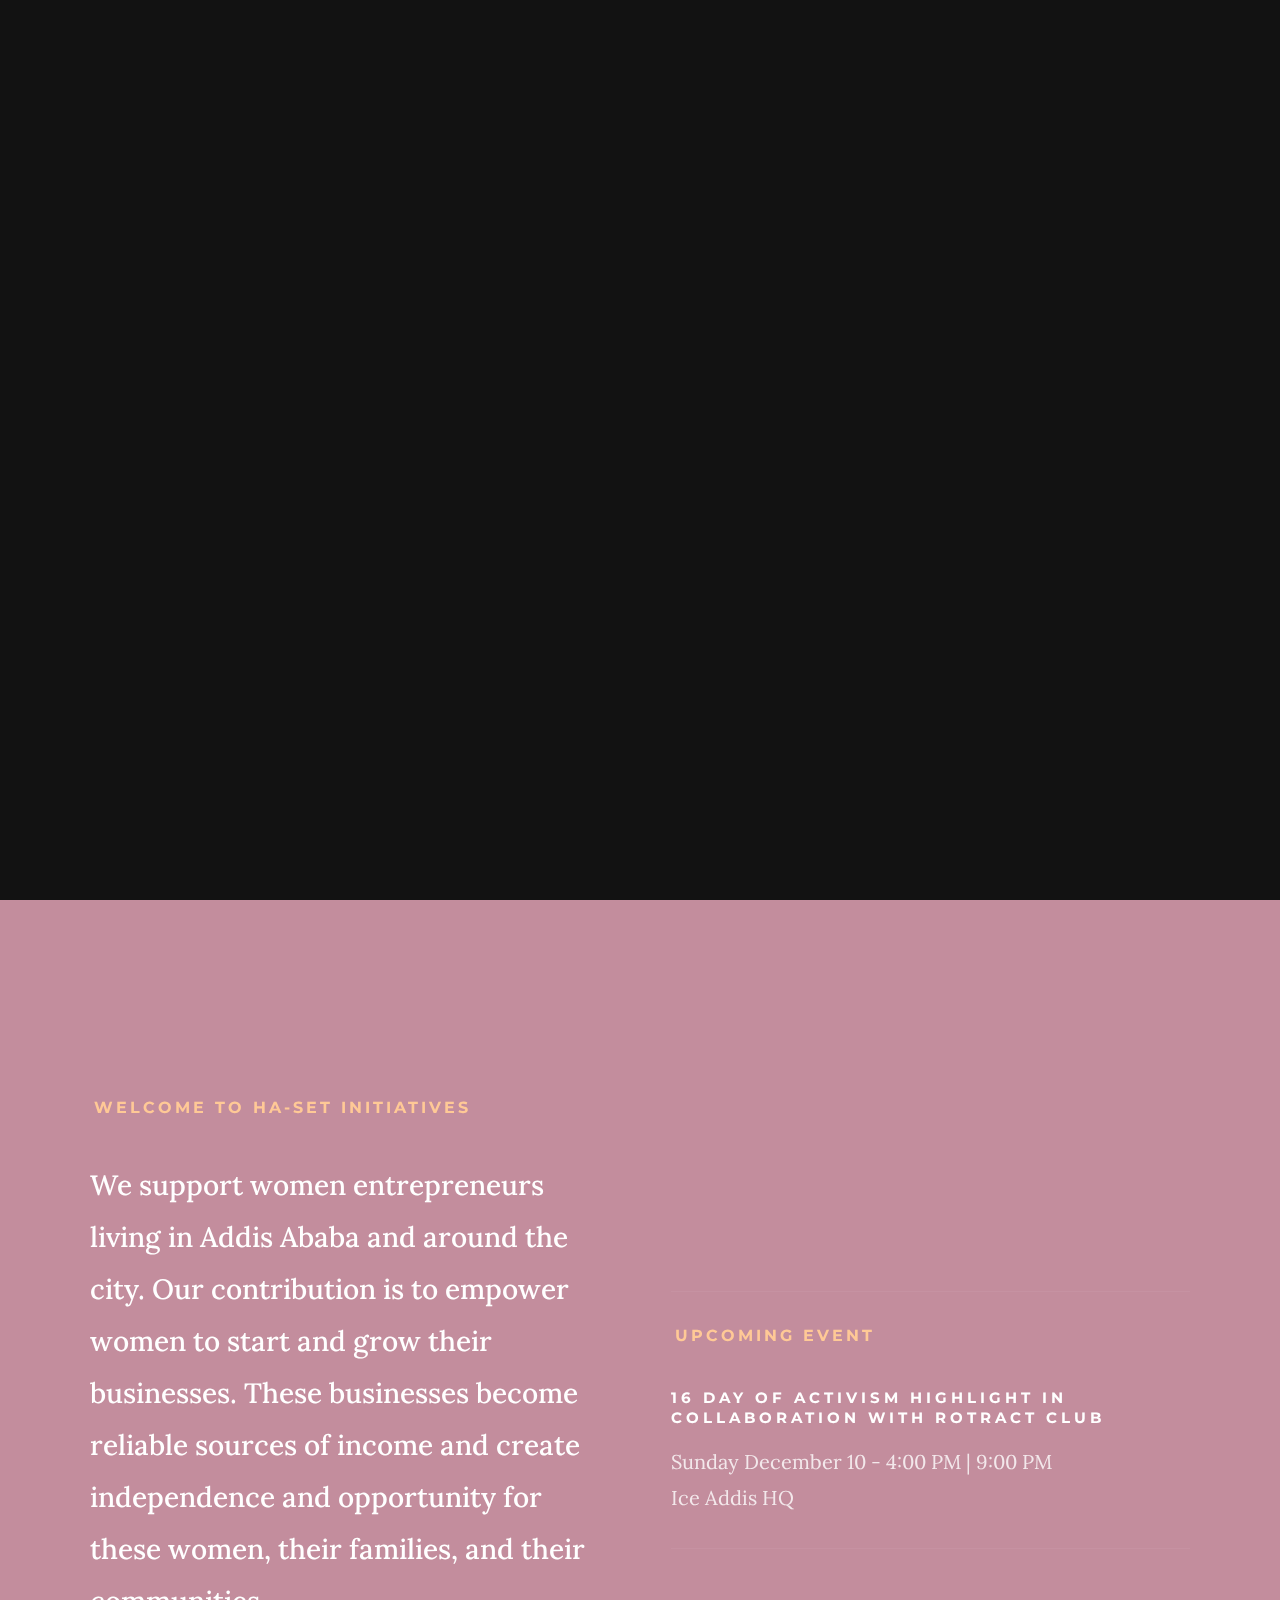
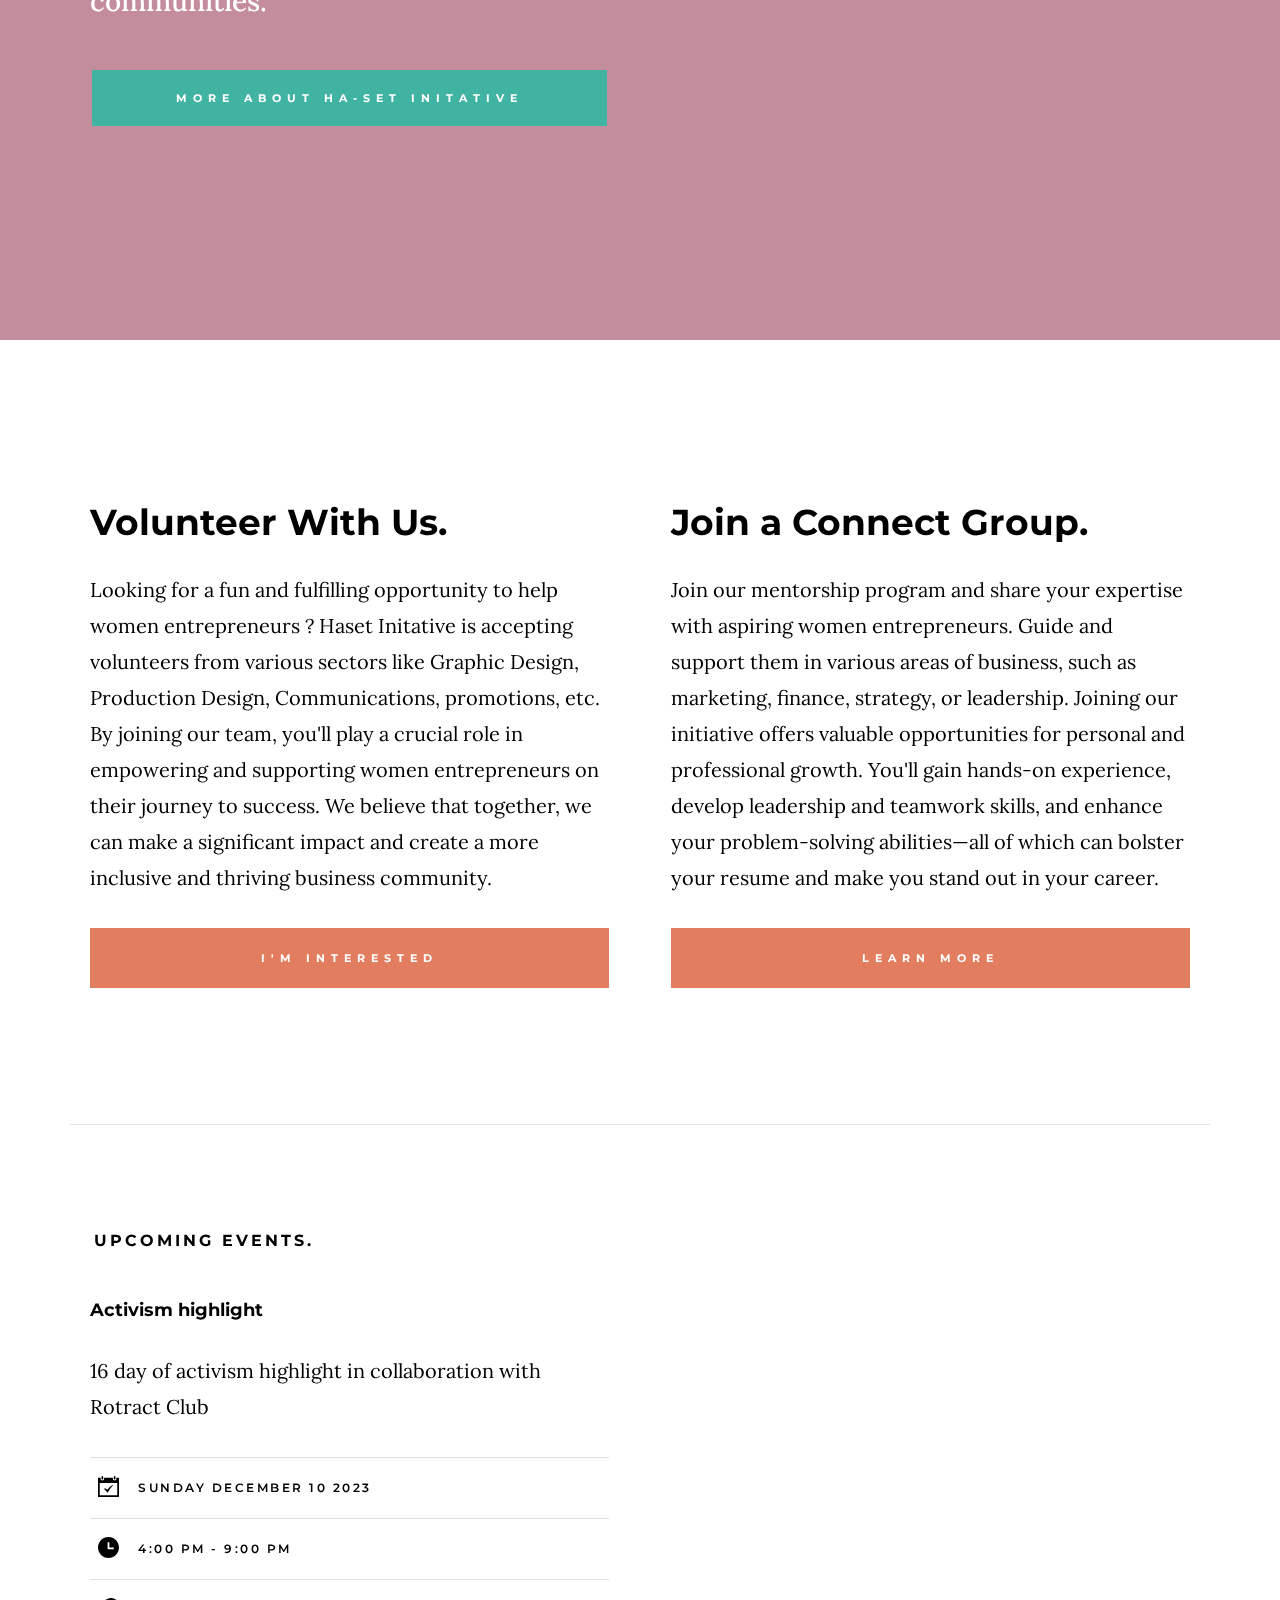
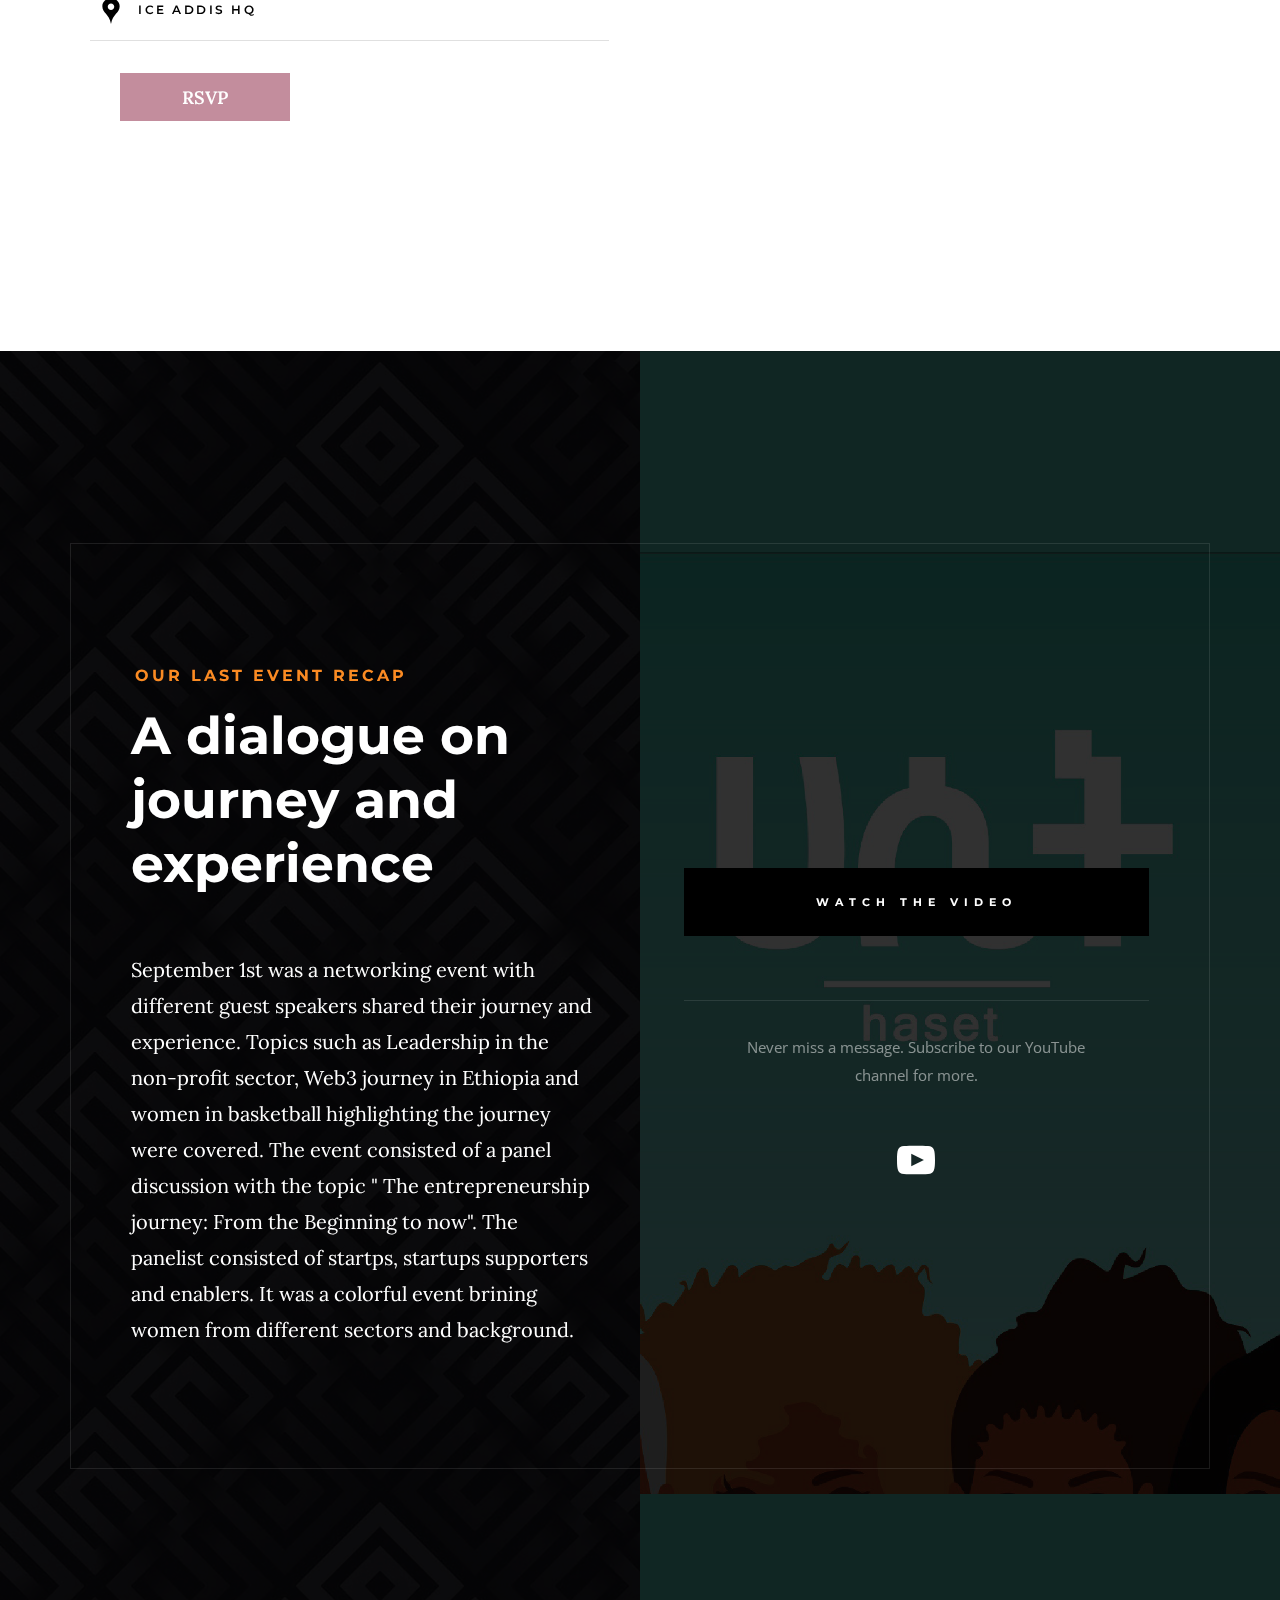
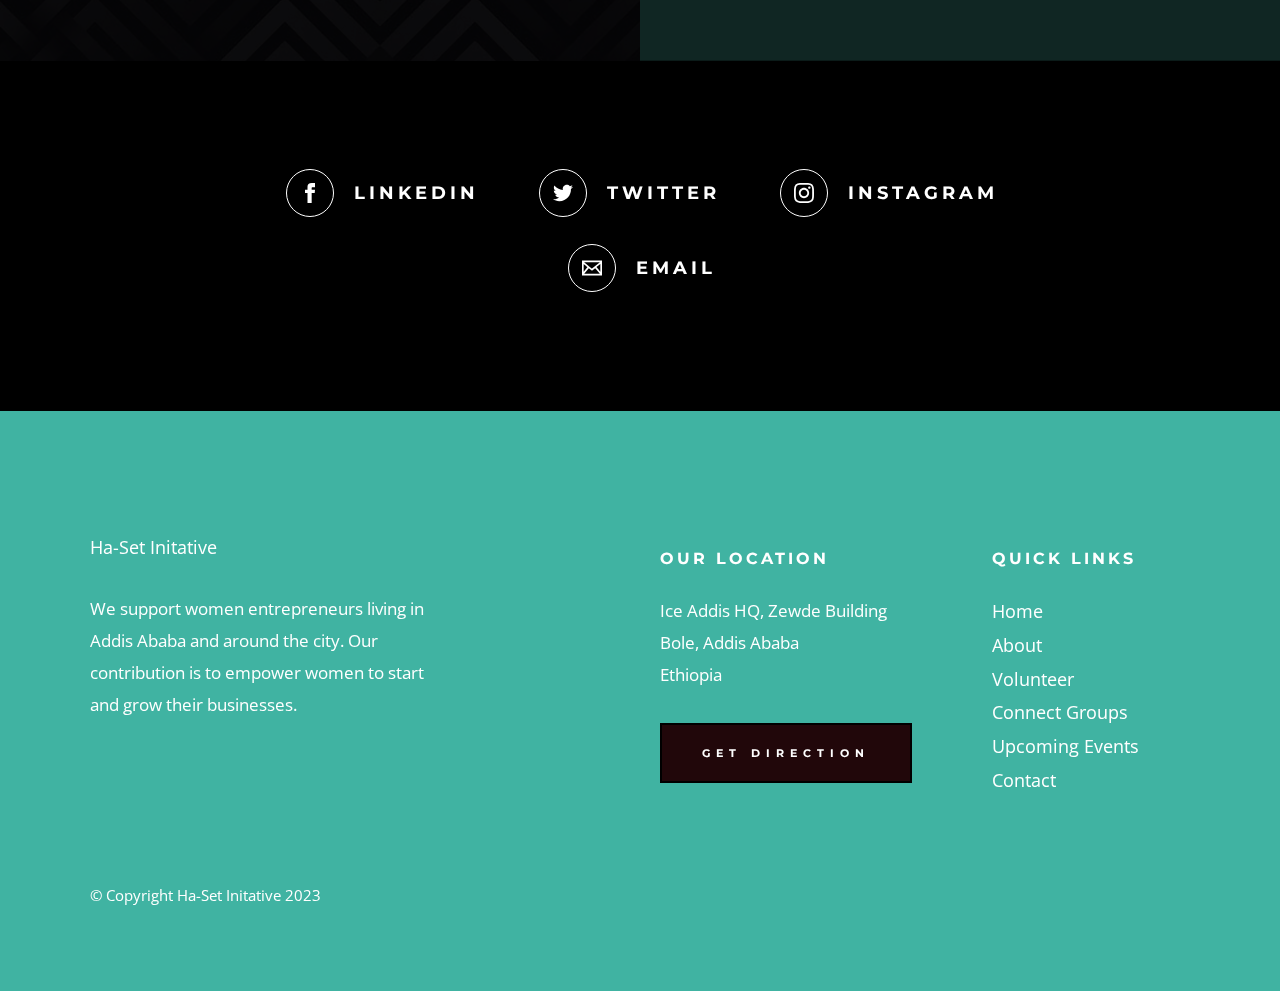
<file: index.html>
<!DOCTYPE html>
<html class="no-js" lang="en">
<head>

    <!--- basic page needs
    ================================================== -->
    <meta charset="utf-8">
    <title>Ha-Set Initative</title>
    <meta name="description" content="">
    <meta name="author" content="">

    <!-- mobile specific metas
    ================================================== -->
    <meta name="viewport" content="width=device-width, initial-scale=1">

    <!-- CSS
    ================================================== -->
    <link rel="stylesheet" href="css/base.css">
    <link rel="stylesheet" href="css/main.css">

    <!-- script
    ================================================== -->
    <script src="js/modernizr.js"></script>

    <!-- favicons
    ================================================== -->
    <link rel="apple-touch-icon" sizes="180x180" href="apple-touch-icon.png">
    <link rel="icon" type="image/png" sizes="32x32" href="favicon-32x32.png">
    <link rel="icon" type="image/png" sizes="16x16" href="favicon-16x16.png">
    <link rel="manifest" href="site.webmanifest">

</head>

<body id="top">

    <!-- preloader
    ================================================== -->
    <div id="preloader">
        <div id="loader" class="dots-jump">
            <div></div>
            <div></div>
            <div></div>
        </div>
    </div>


    <!-- header
    ================================================== -->
    <header class="s-header">

        <div class="header-logo">
            <a class="site-logo" href="index.html">
              
                <img src="images/logo.png" alt="Homepage">
            </a>
        </div>

        <nav class="header-nav-wrap">
            <ul class="header-nav">
                <li class="current"><a href="index.html" title="Home">Home</a></li>
                <li><a href="about.html" title="About">About</a></li>
                <li><a href="events.html" title="Services">Events</a></li>
               <li><a href="gallery.html" title="Services">Gallery</a></li>
                <li><a href="contact.html" title="Contact us">Contact</a></li>	
            </ul>
        </nav>

        <a class="header-menu-toggle" href="#0"><span>Menu</span></a>

    </header> <!-- end s-header -->


    <!-- hero
    ================================================== -->
    <section class="s-hero" data-parallax="scroll" data-image-src="images/hasset.png" data-natural-width=3000 data-natural-height=2000 data-position-y=center>

        <div class="hero-left-bar"></div>

        <div class="row hero-content">

            <div class="column large-full hero-content__text">
                <h1>
                    Empowering women entrepreneurs <br>
                     and creatives <br>
                     
                     
                </h1>

                <div class="hero-content__buttons">
                    <a href="events.html" class="btn btn--stroke">Upcoming Events</a>
                    <a href="about.html" class="btn btn--stroke">About Us</a>
                </div>
            </div> <!-- end hero-content__text -->

        </div> <!-- end hero-content -->

        <ul class="hero-social">
            <li class="hero-social__title">Follow Us</li>
            <li>
                <a href="https://www.linkedin.com/company/ha-set-initiatives" title="">LinkedIn</a>
            </li>
            <li>
                <a href="https://twitter.com/HasetInitiative" title="">Twitter</a>
            </li>
            <li>
                <a href="https://www.instagram.com/hasetinitiatives/" title="">Instagram</a>
            </li>
        </ul> <!-- end hero-social -->

        <div class="hero-scroll">
            <a href="#about" class="scroll-link smoothscroll">
                Scroll For More
            </a>
        </div> <!-- end hero-scroll -->

    </section> <!-- end s-hero -->


    <!-- about
    ================================================== -->
    <section id="about" class="s-about">

        <div class="row row-y-center about-content">

            <div class="column large-half medium-full">
                <h3 class="subhead">Welcome to Ha-set Initiatives</h3>
                <p class="lead">
                    We support women entrepreneurs living in Addis Ababa and around the city. Our contribution 
                    is to empower women to start and grow their businesses. These businesses become reliable sources
                    of income and create independence and opportunity for these women, their families, and their 
                    communities. 

                </p>
                <a href="about.html" class="btn btn--primary btn--about">More About Ha-Set Initative</a>
            </div>

            <div class="column large-half medium-full">
                <ul class="about-sched">
                    <li>
                        <h3 class="subhead">Upcoming Event</h3>
                        <h4>16 day of activism highlight in collaboration with Rotract Club</h4>
                        <p>
                        Sunday December 10 - 4:00 PM | 9:00 PM <br>
                        Ice Addis HQ
                        </p>
                    </li>
                    
                </ul> <!-- end about-sched-->
            </div>

        </div> <!-- end about-content -->

    </section> <!-- end s-about -->


    <!-- connect
    ================================================== -->
    <section class="s-connect">

        <div class="row connect-content">
            <div class="column large-half tab-full">
                <h3 class="display-1">Volunteer With Us.</h3>
                <p>
                    Looking for a fun and fulfilling opportunity to help women entrepreneurs ? 
                    Haset Initative is accepting volunteers from various sectors like Graphic Design, Production Design, Communications, 
                    promotions, etc. By joining our team, you'll play a crucial role in empowering and supporting women entrepreneurs on their journey to success. We believe that together, we can make a significant impact and create a more inclusive and thriving business community.

                </p>

                <a href="volunteer.html" class="btn btn--primary h-full-width">I'm Interested</a>
            </div>
            <div class="column large-half tab-full">
                <h3 class="display-1">Join a Connect Group.</h3>
                <p>
                    Join our mentorship program and share your expertise with aspiring women entrepreneurs. Guide and support them in various areas of business, such as marketing, finance, strategy, or leadership. Joining our initiative offers valuable opportunities for personal and 
                    professional growth. You'll gain hands-on experience, develop leadership and teamwork skills, and enhance your problem-solving abilities—all of which can bolster your resume and make you stand out in your career.
                </p>

                <a href="connect-group.html" class="btn btn--primary h-full-width">Learn More</a>
            </div>
        </div> <!-- end connect-content  -->

    </section> <!-- end s-connect -->


    <!-- events
    ================================================== -->
    <section class="s-events">

        <div class="row events-header">
            <div class="column">
                <h2 class="subhead">Upcoming Events.</h2>
            </div>
        </div> <!-- end event-header -->

        <div class="row block-large-1-2 block-900-full events-list">

            <div class="column events-list__item">
                <h3 class="display-1 events-list__item-title">
                    <a href="events-single.html" title="">Activism highlight</a>
                </h3>
                <p>
                    16 day of activism highlight in collaboration with Rotract Club
                </p>
                <ul class="events-list__meta">
                    <li class="events-list__meta-date">Sunday December 10 2023</li>
                    <li class="events-list__meta-time">4:00 PM - 9:00 PM</li>
                    <li class="events-list__meta-location">Ice Addis HQ</li>
                </ul>
                <div class="button button-2"><a href="RSVP.html">RSVP</a></div>
            </div> <!-- end events-list__item -->
             <!-- end events-list__item -->
           

        </div> <!-- end events-list -->

    </section> <!-- end s-events -->


    <!-- series
    ================================================== -->
    <section class="s-series">

        <div class="series-img" style="background-image: url('images/hasset.png');"></div>

        <div class="row row-y-center series-content">

            <div class="column large-half medium-full">
                <h3 class="subhead">Our Last Event Recap</h3>
                <h2>A dialogue on journey and experience</h2>
                <p>
                    September 1st was a networking event with different guest speakers shared their journey and experience. Topics such as 
                    Leadership in the non-profit sector, Web3 journey in Ethiopia and women in basketball highlighting the journey were covered.
                     The event consisted of a panel discussion with the topic " The entrepreneurship journey: From the Beginning to now". 
                     The panelist consisted of startps, startups supporters and enablers. It was a colorful event brining women from different 
                     sectors and background.
                </p>
            </div> <!-- end column -->

            <div class="column large-half medium-full">
                <div class="series-content__buttons">
                    <a href="https://www.youtube.com/watch?v=Mif0np51NAo" class="btn btn--large h-full-width">Watch the Video</a>
                    <!-- <a href="" class="btn btn--large h-full-width">Listen To the Audio</a> -->
                </div>

                <div class="series-content__subscribe">
                    <p>
                    Never miss a message. Subscribe to our YouTube channel for more.
                    </p>
                    
                    <ul class="series-content__subscribe-links">
                        <!-- <li class="ss-apple-podcast"><a href="#0">Apple Podcast</a></li>
                        <li class="ss-spotify"><a href="#0">Spotify</a></li>
                        <li class="ss-soundcloud"><a href="#0">SoundCloud</a></li> -->
                        <li class="ss-youtube"><a href="https://www.youtube.com/@hasetinitative">Youtube</a></li>
                    </ul>
                </div>
            </div> <!-- end column -->
            
        </div> <!-- series-content -->

    </section> <!-- end s-series -->


    <!-- Social
    ================================================== -->
    <section class="s-social">
            
        <div class="row social-content">
            <div class="column">
                <ul class="social-list">
                    <li class="social-list__item">
                        <a href="https://www.linkedin.com/company/ha-set-initiatives" title="">
                            <span class="social-list__icon social-list__icon--facebook"></span>
                            <span class="social-list__text">LinkedIn</span>
                        </a>
                    </li>
                    <li class="social-list__item">
                        <a href="https://twitter.com/HasetInitiative" title="">
                            <span class="social-list__icon social-list__icon--twitter"></span>
                            <span class="social-list__text">Twitter</span>
                        </a>
                    </li>
                    <li class="social-list__item">
                        <a href="https://instagram.com/hasetinitiatives" title="">
                            <span class="social-list__icon social-list__icon--instagram"></span>
                            <span class="social-list__text">Instagram</span>
                        </a>
                    </li>
                    <li class="social-list__item">
                        <a href="#0" title="">
                            <span class="social-list__icon social-list__icon--email"></span>
                            <span class="social-list__text">Email</span>
                        </a>
                    </li>
                </ul>
            </div>
        </div> <!-- end social-content -->

    </section> <!-- end s-social -->


    <!-- footer
    ================================================== -->
    <footer class="s-footer">

        <div class="row footer-top">
            <div class="column large-4 medium-5 tab-full">
                <div class="footer-logo">
                    <a class="site-footer-logo" href="index.html">
                        Ha-Set Initative
                        <!-- <img src="images/logo.svg" alt="Homepage"> -->
                    </a>
                </div>  <!-- footer-logo -->
                <p>
                    We support women entrepreneurs living in Addis Ababa and around the city. Our contribution is to empower women to start and grow their businesses.
                </p>
            </div>
            <div class="column large-half tab-full">
                <div class="row">
                    <div class="column large-7 medium-full">
                        <h4 class="h6">Our Location</h4>
                        <p>
                        Ice Addis HQ, Zewde Building <br>
                       Bole, Addis Ababa<br>
                       Ethiopia
                        </p>
        
                        <p>
                        <a href="https://maps.app.goo.gl/aqAP47WTN38ZUR4N7" target="_blank" class="btn btn--footer">Get Direction</a>
                        </p>
                    </div>
                    <div class="column large-5 medium-full">
                        <h4 class="h6">Quick Links</h4>
                        <ul class="footer-list">
                            <li><a href="index.html">Home</a></li>
                            <li><a href="about.html">About</a></li>
                            <li><a href="volunteer.html">Volunteer</a></li>
                            <li><a href="connect-group.html">Connect Groups</a></li>
                            <li><a href="events.html">Upcoming Events</a></li>
                            <li><a href="contact.html">Contact</a></li>
                        </ul>
                    </div>
                </div>
            </div>
        </div> <!-- end footer-top -->

        <div class="row footer-bottom">
            <div class="column ss-copyright">
                <span>© Copyright Ha-Set Initative 2023</span> 
                <!-- <span>Design by <a href="https://www.styleshout.com/">StyleShout</a></span> -->
            </div>
        </div> <!-- footer-bottom -->

        <div class="ss-go-top">
            <a class="smoothscroll" title="Back to Top" href="#top">
                <svg xmlns="http://www.w3.org/2000/svg" width="24" height="24" viewBox="0 0 24 24"><path d="M12 0l8 9h-6v15h-4v-15h-6z"/></svg>
            </a>
        </div> <!-- ss-go-top -->

    </footer> <!-- end s-footer -->


    <!-- Java Script
    ================================================== -->
    <script src="js/jquery-3.2.1.min.js"></script>
    <script src="js/plugins.js"></script>
    <script src="js/main.js"></script>

</body>
</file>
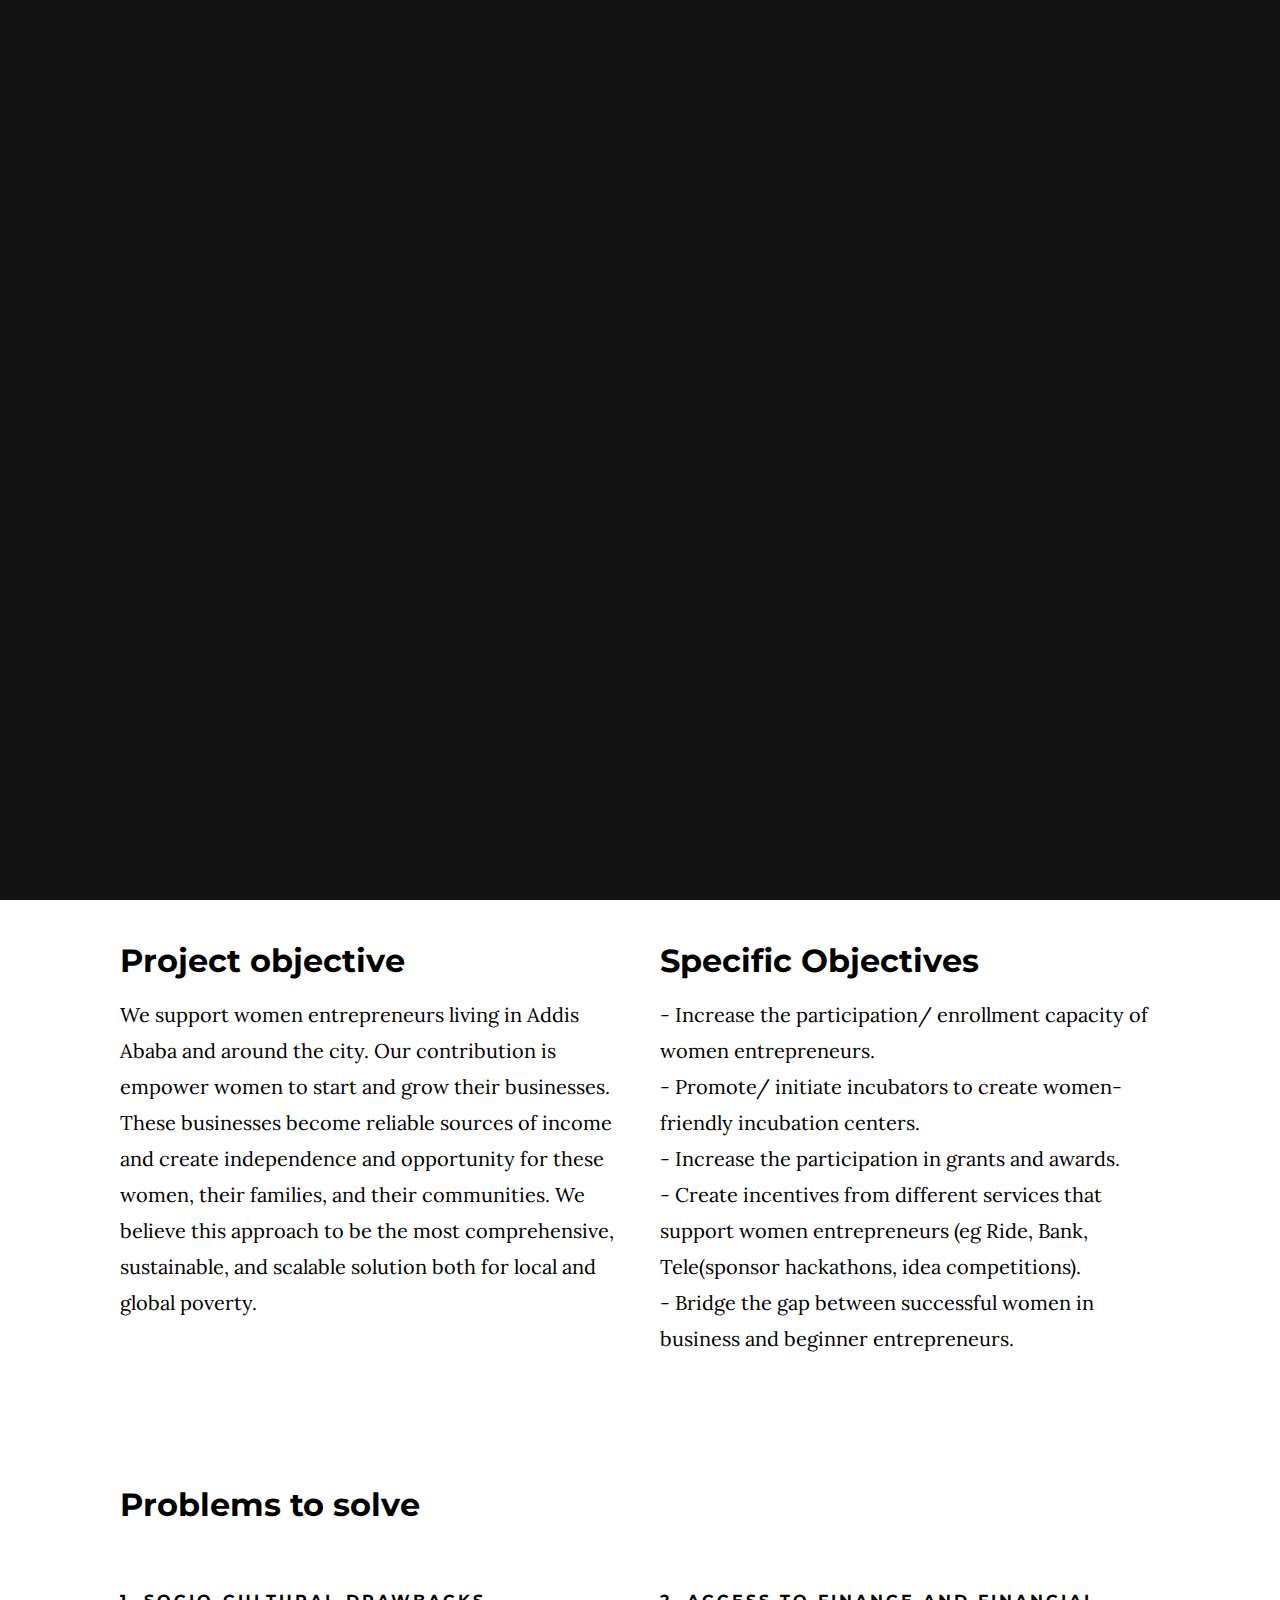
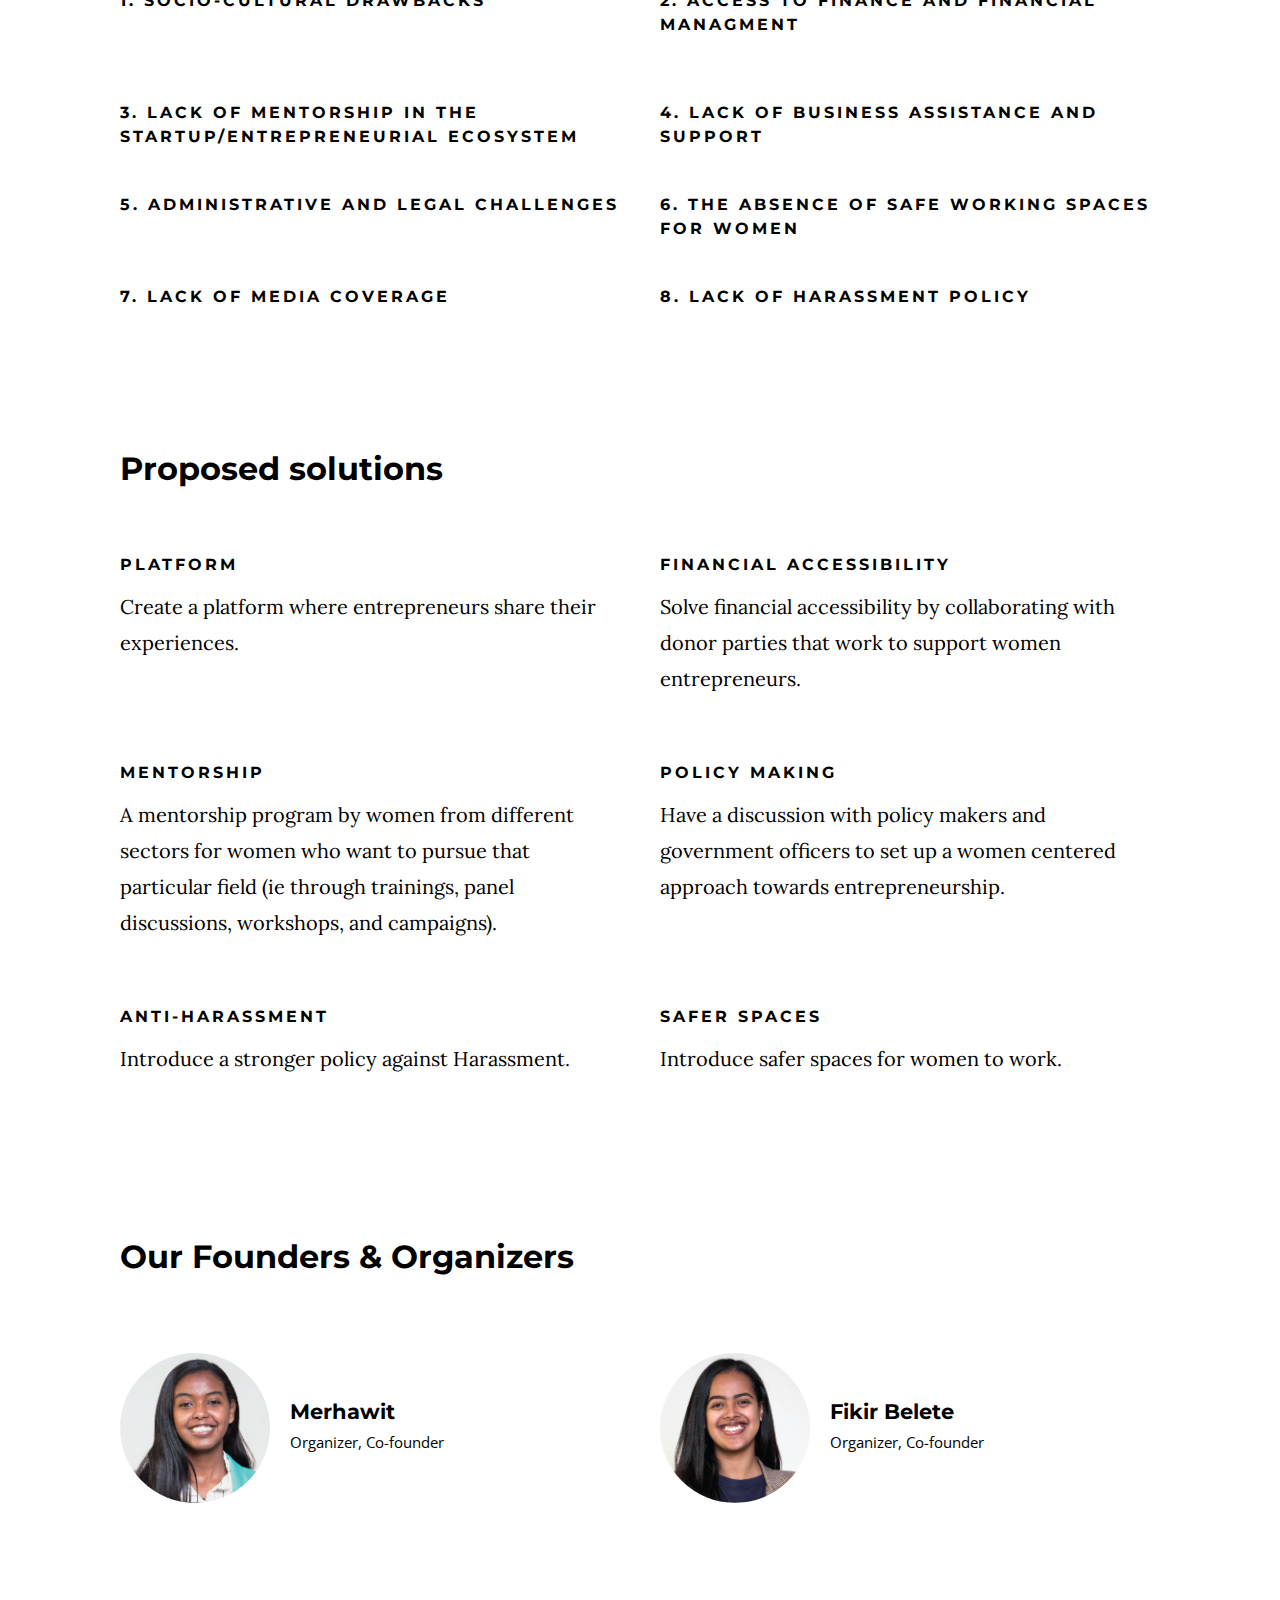
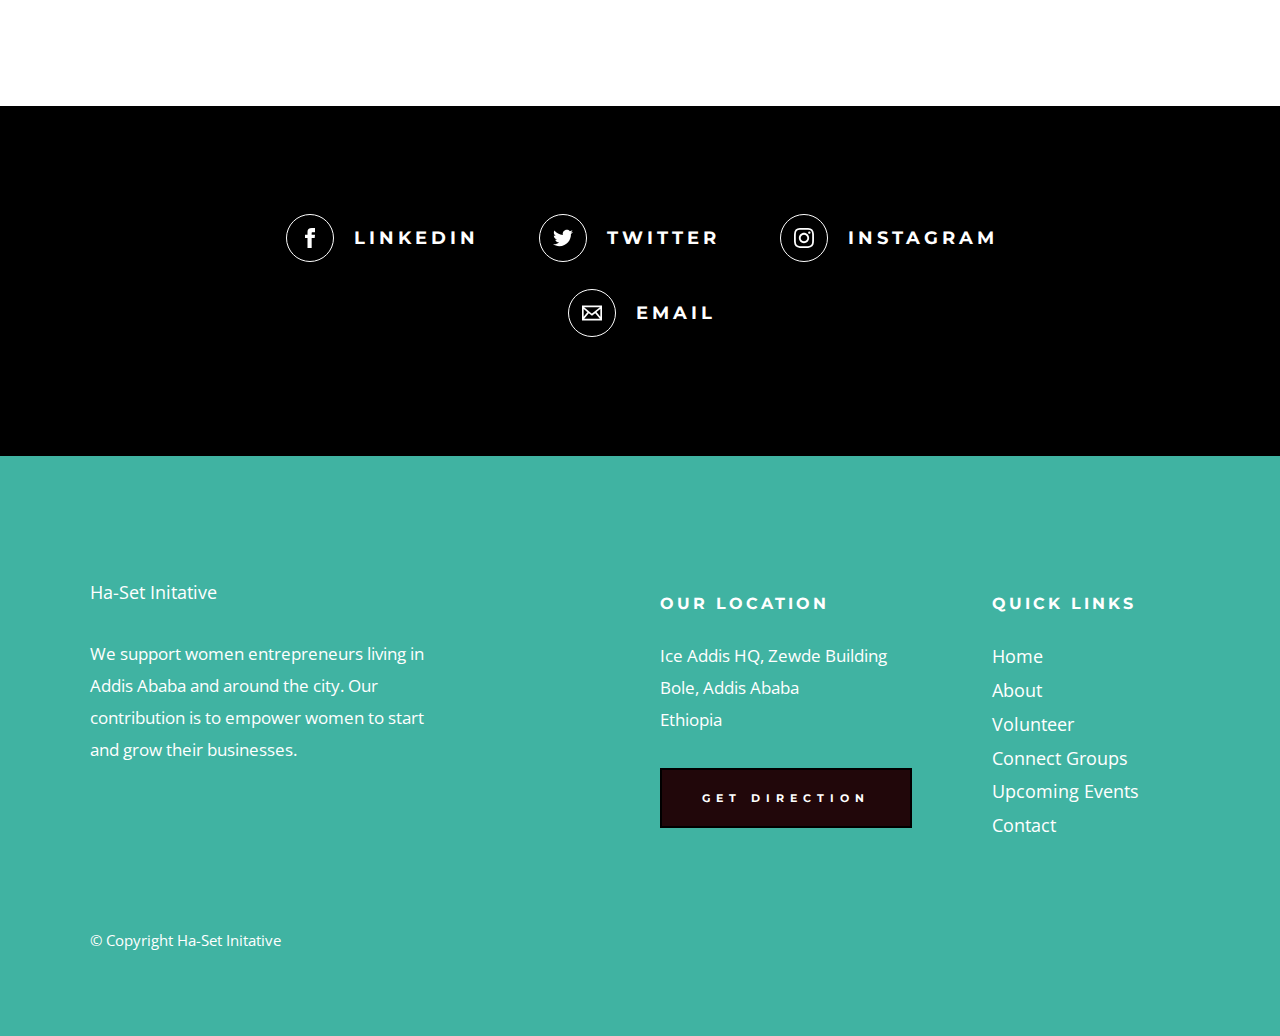
<file: about.html>
<!DOCTYPE html>
<html class="no-js" lang="en">
<head>

    <!--- basic page needs
    ================================================== -->
    <meta charset="utf-8">
    <title>Ha-Set Initative</title>
    <meta name="description" content="">
    <meta name="author" content="">

    <!-- mobile specific metas
    ================================================== -->
    <meta name="viewport" content="width=device-width, initial-scale=1">

    <!-- CSS
    ================================================== -->
    <link rel="stylesheet" href="css/base.css">
    <link rel="stylesheet" href="css/main.css">

    <!-- script
    ================================================== -->
    <script src="js/modernizr.js"></script>

    <!-- favicons
    ================================================== -->
    <link rel="apple-touch-icon" sizes="180x180" href="apple-touch-icon.png">
    <link rel="icon" type="image/png" sizes="32x32" href="favicon-32x32.png">
    <link rel="icon" type="image/png" sizes="16x16" href="favicon-16x16.png">
    <link rel="manifest" href="site.webmanifest">

</head>

<body id="top">

    <!-- preloader
    ================================================== -->
    <div id="preloader">
        <div id="loader" class="dots-jump">
            <div></div>
            <div></div>
            <div></div>
        </div>
    </div>


    <!-- header
    ================================================== -->
    <header class="s-header">

        <div class="header-logo">
            <a class="site-logo" href="index.html">
                
                <img src="images/logo.png" alt="Homepage">
            </a>
        </div>

        <nav class="header-nav-wrap">
            <ul class="header-nav">
                <li><a href="index.html" title="Home">Home</a></li>
                <li class="current"><a href="about.html" title="About">About</a></li>
                <li><a href="events.html" title="Services">Events</a></li>
                <li><a href="gallery.html" title="Services">Gallery</a></li>ss
                <li><a href="contact.html" title="Contact us">Contact</a></li>	
            </ul>
        </nav>

        <a class="header-menu-toggle" href="#0"><span>Menu</span></a>

    </header> <!-- end s-header -->


    <!-- page header
    ================================================== -->
    <section class="page-header page-header--about">

        <div class="gradient-overlay"></div>
        <div class="row page-header__content">
            <div class="column">
                <h1>We Are Ha-Set Initative</h1>
            </div>
        </div>

    </section> <!-- end page-header -->


    <!-- page content
    ================================================== -->
    <section class="page-content">

        <div class="row">
            <div class="column">

                <p class="lead drop-cap">
                    We support women entrepreneurs living in Addis Ababa and around the city. 
                    Our contribution is  empower women to start and grow their businesses. These 
                    businesses become reliable sources of income and create independence and 
                    opportunity for these women, their families, and their communities. We believe 
                    this approach to be the most comprehensive, sustainable, and scalable solution both 
                    for local and global poverty.

                </p>

                <div class="row">
                    <div class="column large-half medium-full">
                        <h2>Project objective</h2>
                        <p>
                            We support women entrepreneurs living in Addis Ababa and around the city. 
                            Our contribution is  empower women to start and grow their businesses. These 
                            businesses become reliable sources of income and create independence and opportunity 
                            for these women, their families, and their communities. We believe this approach to be 
                            the most comprehensive, sustainable, and scalable solution both for local and global poverty.

                        </p>
                    </div>

                    <div class="column large-half medium-full">
                        <h2>Specific Objectives</h2>
                        <p>
                        - Increase the participation/ enrollment capacity of women entrepreneurs. <br>
                        - Promote/ initiate incubators to create women-friendly incubation centers. <br>
                        - Increase the participation in grants and awards. <br>
                        - Create incentives from different services that support women entrepreneurs (eg Ride, Bank, 
                        Tele(sponsor hackathons, idea competitions). <br>
                        - Bridge the gap between successful women in business and beginner entrepreneurs. <br>



                        </p>
                    </div>
                </div>

                <!-- <blockquote cite="http://where-i-got-my-info-from.com">
                    <p>
                    For God so loved the world, that he gave his only Son, that whoever believes in 
                    him should not perish but have eternal life. For God did not send his Son into 
                    the world to condemn the world, but in order that the world might be 
                    saved through him.
                    </p>
                    <cite>
                        <a href="#0">John 3:16-17 ESV</a>
                    </cite>
                </blockquote> -->

                <br>

                <h2>Problems to solve</h2>
                <div class="row block-large-1-2 block-1000-full block-list">
                    <div class="column block-list__item">
                        <h6>1. Socio-cultural Drawbacks</h6>

                    </div>

                    <div class="column block-list__item">
                        <h6>2. Access to Finance and Financial Managment</h6>

                        <p>
                        
                        </p>
                    </div>

                    <div class="column block-list__item">
                        <h6>3. Lack of Mentorship in the startup/Entrepreneurial ecosystem </h6>
                    </div>

                    <div class="column block-list__item">
                        <h6>4. Lack of Business Assistance and Support</h6>
                    </div>

                    <div class="column block-list__item">
                        <h6>5. Administrative and Legal Challenges</h6>
                    </div>

                    <div class="column block-list__item">
                        <h6>6. The absence of safe working spaces for women</h6>
                    </div>

                    <div class="column block-list__item">
                        <h6>7. Lack of media coverage</h6>
                    </div>

                    <div class="column block-list__item">
                        <h6>8. Lack of Harassment Policy</h6>
                    </div>

                </div> <!-- end block-list -->

                <br>

                <h2>Proposed solutions</h2>

                <div class="row block-large-1-2 block-1000-full block-list">
                    <div class="column block-list__item">
                        <h6>Platform</h6>
                        <p>
                         Create a platform where entrepreneurs share their experiences.

                        </p>
                    </div>
                    <div class="column block-list__item">
                        <h6>
                            Financial Accessibility
                        </h6>
                        <p>
                        Solve financial accessibility by collaborating with donor parties that work to support women entrepreneurs.

                        </p>
                    </div>
                    <div class="column block-list__item">
                        <h6>
                            Mentorship 
                        </h6>
                        <p>
                        A mentorship program by women from different sectors for women who want to pursue that particular field 
                        (ie through trainings, panel discussions, workshops, and campaigns).

                        </p>
                    </div>
                    <div class="column block-list__item">
                        <h6>
                            Policy making
                        </h6>
                        <p>
                            Have a discussion with policy makers and government officers to set up a women centered 
                            approach towards entrepreneurship.

                        </p>
                    </div>

                    <div class="column block-list__item">
                        <h6>
                            Anti-Harassment 
                        </h6>
                        <p>
                            Introduce a stronger policy against Harassment. 


                        </p>
                    </div>

                    <div class="column block-list__item">
                        <h6>
                            Safer Spaces
                        </h6>
                        <p>
                            Introduce safer spaces for women  to work.


                        </p>
                    </div>
                </div> <!-- end block-list -->

                <br>

                <h2>Our Founders & Organizers</h2>

                <div class="row block-large-1-2 block-tab-full church-staff">
                    <div class="column church-staff__item">
                        <div class="church-staff__header">
                            <div class="church-staff__picture">
                                <img src="images/avatars/merhawitAvatar.png" alt="">
                            </div>
                            <h4 class="church-staff__name">
                                Merhawit
                                <span class="church-staff__position">
                                   Organizer, Co-founder
                                </span>
                            </h4>
                        </div>

                        
                    </div>

                    <div class="column church-staff__item">
                        <div class="church-staff__header">
                            <div class="church-staff__picture">
                                <img src="images/avatars/fikirAvatar.png" alt="">
                            </div>
                            <h4 class="church-staff__name">
                                Fikir Belete
                                <span class="church-staff__position">
                                    Organizer, Co-founder
                                </span>
                            </h4>
                        </div>

                       
                    </div>

                    


                </div> <!-- end church staff -->

            </div>
        </div>

    </section> <!-- end page content -->


    <!-- Social
    ================================================== -->
    <section class="s-social">
            
        <div class="row social-content">
            <div class="column">
                <ul class="social-list">
                    <li class="social-list__item">
                        <a href="https://www.linkedin.com/company/ha-set-initiatives" title="">
                            <span class="social-list__icon social-list__icon--facebook"></span>
                            <span class="social-list__text">LinkedIn</span>
                        </a>
                    </li>
                    <li class="social-list__item">
                        <a href="https://twitter.com/HasetInitiative" title="">
                            <span class="social-list__icon social-list__icon--twitter"></span>
                            <span class="social-list__text">Twitter</span>
                        </a>
                    </li>
                    <li class="social-list__item">
                        <a href="https://instagram.com/hasetinitiatives" title="">
                            <span class="social-list__icon social-list__icon--instagram"></span>
                            <span class="social-list__text">Instagram</span>
                        </a>
                    </li>
                    <li class="social-list__item">
                        <a href="#0" title="">
                            <span class="social-list__icon social-list__icon--email"></span>
                            <span class="social-list__text">Email</span>
                        </a>
                    </li>
                </ul>
            </div>
        </div> <!-- end social-content -->

    </section> <!-- end s-social -->


    <!-- footer
    ================================================== -->
    <footer class="s-footer">

        <div class="row footer-top">
            <div class="column large-4 medium-5 tab-full">
                <div class="footer-logo">
                    <a class="site-footer-logo" href="index.html">
                        Ha-Set Initative
                        <!-- <img src="images/logo.svg" alt="Homepage"> -->
                    </a>
                </div>  <!-- footer-logo -->
                <p>
                    We support women entrepreneurs living in Addis Ababa and around the city. Our contribution is to empower women to start and grow their businesses.
                </p>
            </div>
            <div class="column large-half tab-full">
                <div class="row">
                    <div class="column large-7 medium-full">
                        <h4 class="h6">Our Location</h4>
                        <p>
                        Ice Addis HQ, Zewde Building <br>
                       Bole, Addis Ababa<br>
                       Ethiopia
                        </p>
        
                        <p>
                        <a href="https://maps.app.goo.gl/aqAP47WTN38ZUR4N7" target="_blank" class="btn btn--footer">Get Direction</a>
                        </p>
                    </div>
                    <div class="column large-5 medium-full">
                        <h4 class="h6">Quick Links</h4>
                        <ul class="footer-list">
                            <li><a href="index.html">Home</a></li>
                            <li><a href="about.html">About</a></li>
                            <li><a href="volunteer.html">Volunteer</a></li>
                            <li><a href="connect-group.html">Connect Groups</a></li>
                            <li><a href="events.html">Upcoming Events</a></li>
                            <li><a href="contact.html">Contact</a></li>
                        </ul>
                    </div>
                </div>
            </div>
        </div> <!-- end footer-top -->

        <div class="row footer-bottom">
            <div class="column ss-copyright">
                <span>© Copyright Ha-Set Initative</span> 
                <!-- <span>Design by <a href="https://www.styleshout.com/">StyleShout</a></span> -->
            </div>
        </div> <!-- footer-bottom -->

        <div class="ss-go-top">
            <a class="smoothscroll" title="Back to Top" href="#top">
                <svg xmlns="http://www.w3.org/2000/svg" width="24" height="24" viewBox="0 0 24 24"><path d="M12 0l8 9h-6v15h-4v-15h-6z"/></svg>
            </a>
        </div> <!-- ss-go-top -->

    </footer> <!-- end s-footer -->


    <!-- Java Script
    ================================================== -->
    <script src="js/jquery-3.2.1.min.js"></script>
    <script src="js/plugins.js"></script>
    <script src="js/main.js"></script>

</body>
</file>
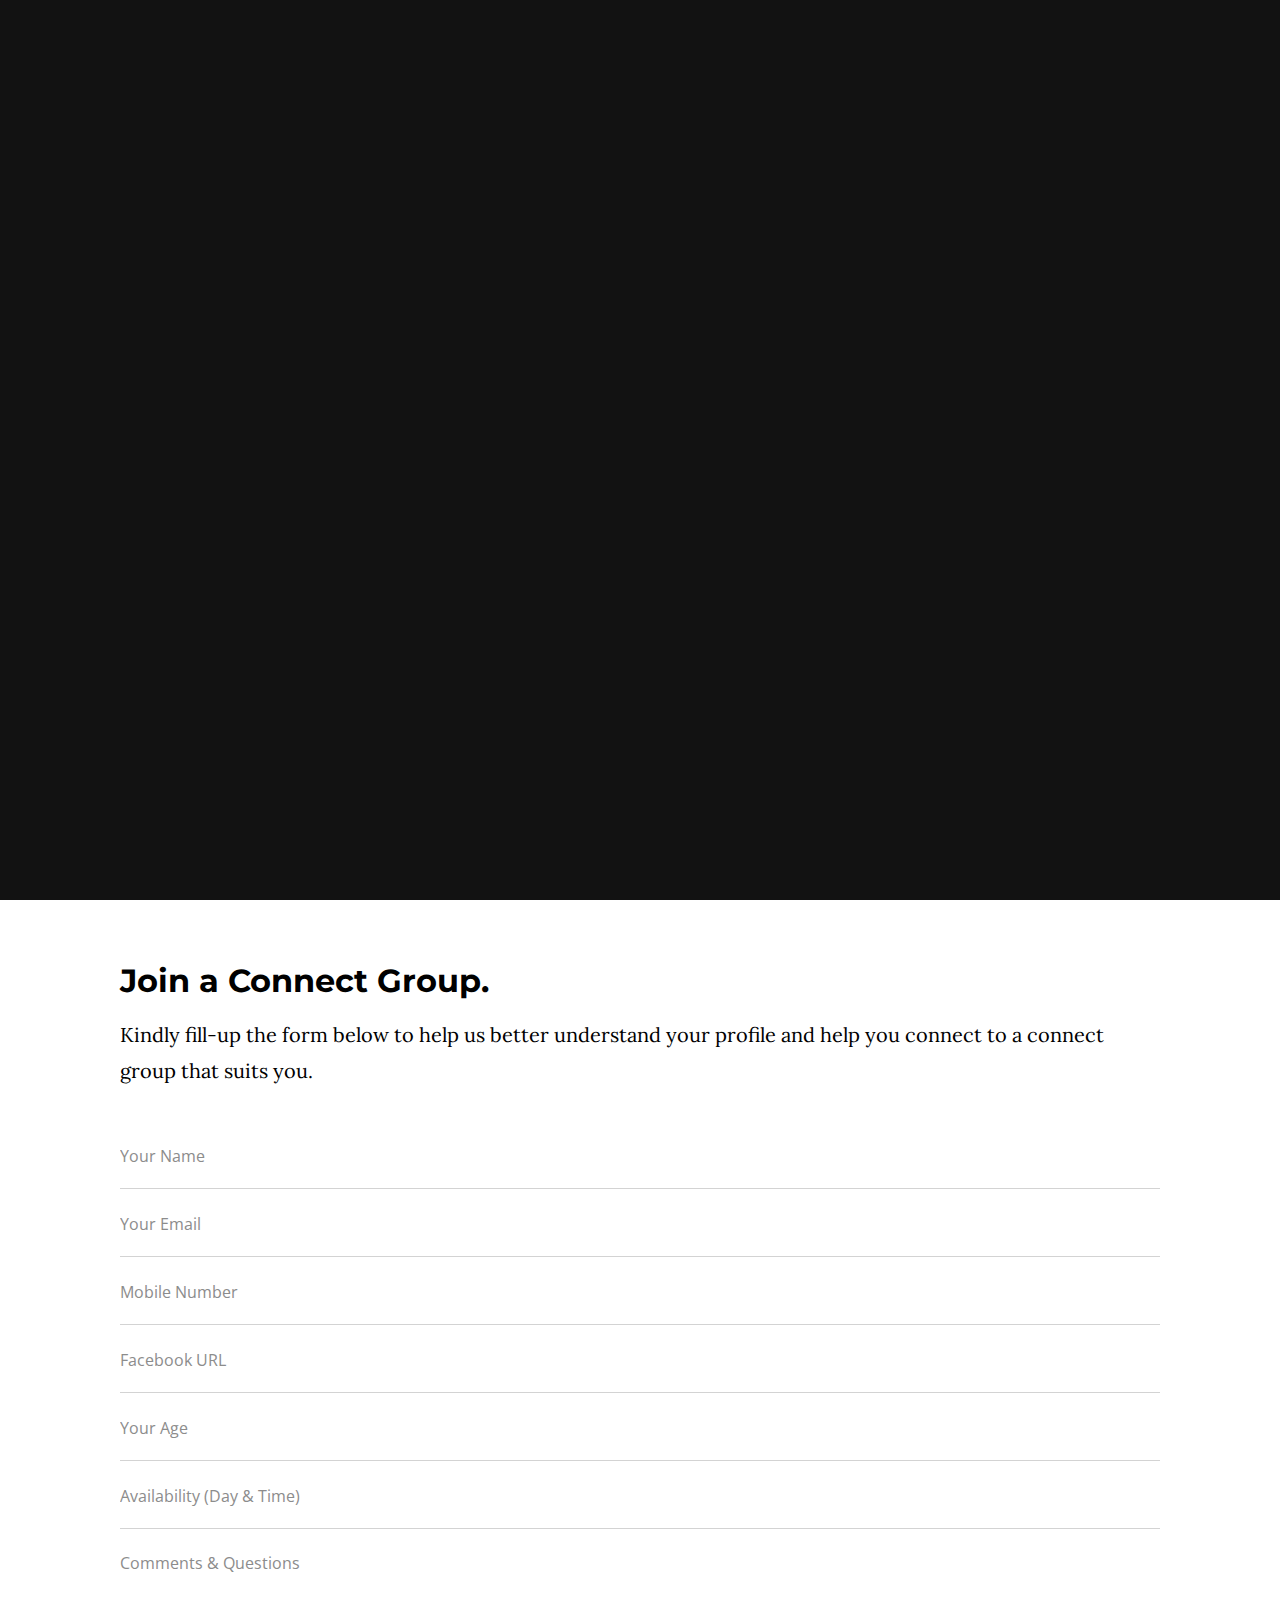
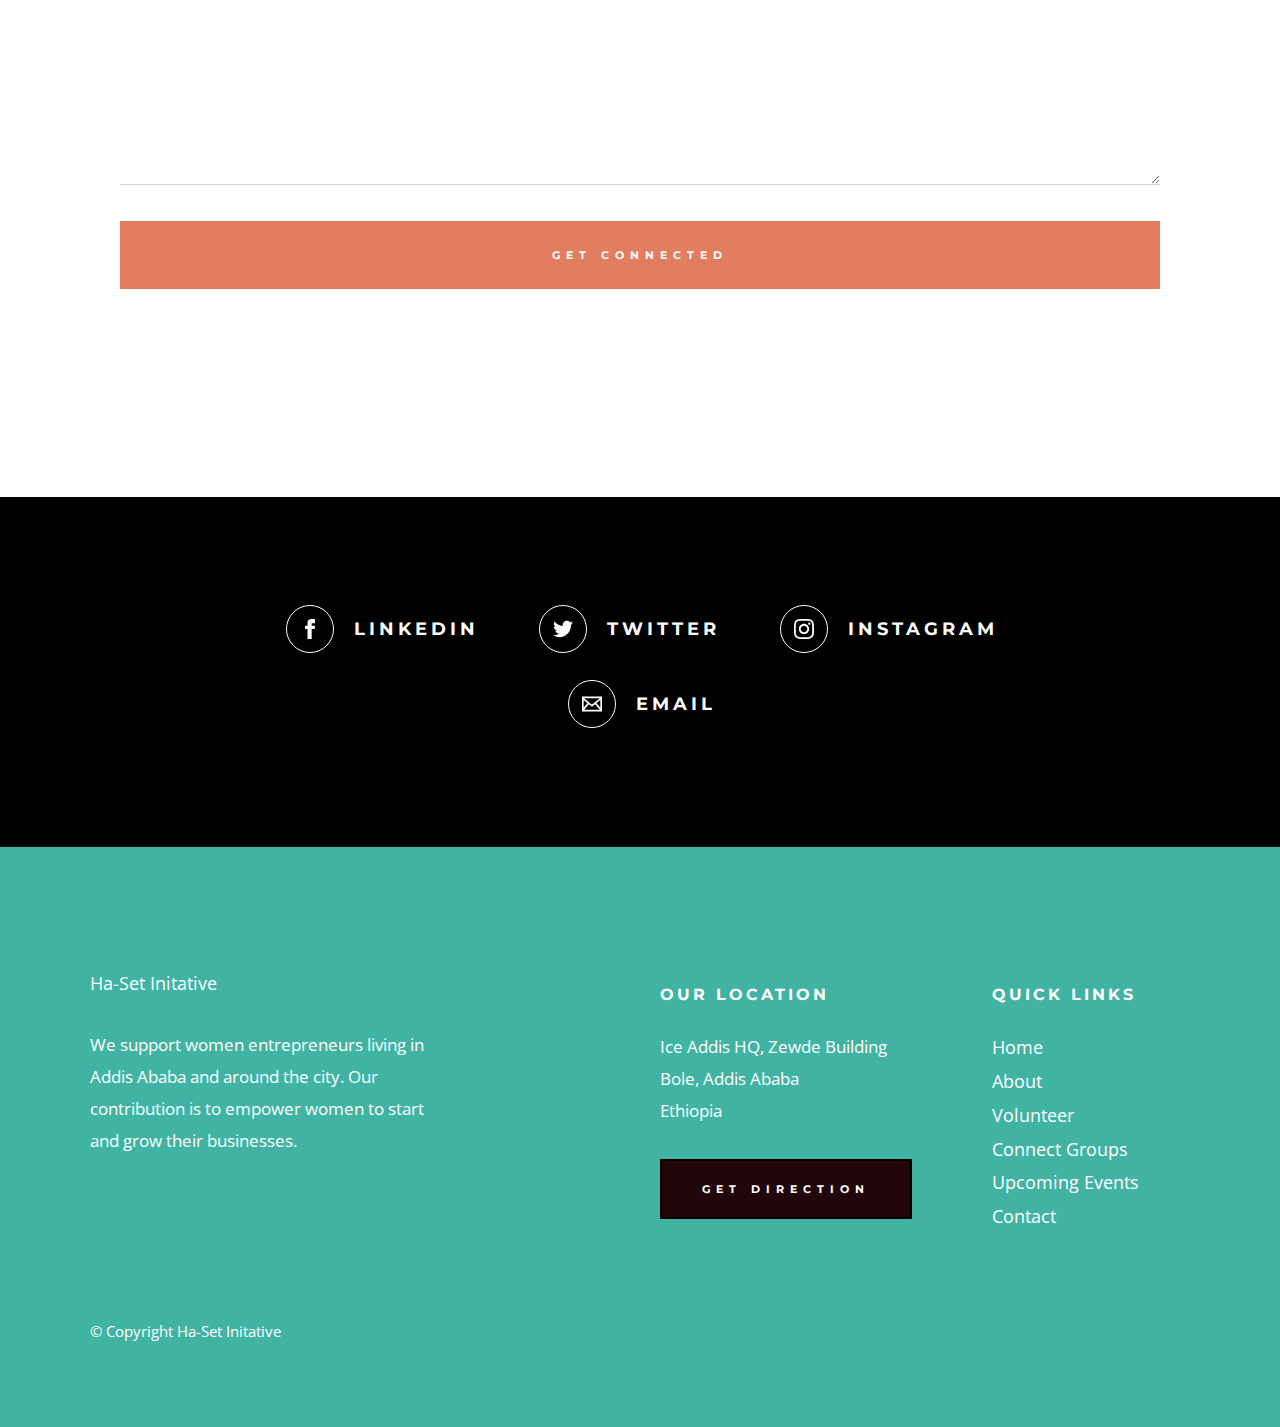
<file: connect-group.html>
<!DOCTYPE html>
<html class="no-js" lang="en">
<head>

    <!--- basic page needs
    ================================================== -->
    <meta charset="utf-8">
    <title>Ha-Set Initative</title>
    <meta name="description" content="">
    <meta name="author" content="">

    <!-- mobile specific metas
    ================================================== -->
    <meta name="viewport" content="width=device-width, initial-scale=1">

    <!-- CSS
    ================================================== -->
    <link rel="stylesheet" href="css/base.css">
    <link rel="stylesheet" href="css/main.css">

    <!-- script
    ================================================== -->
    <script src="js/modernizr.js"></script>

    <!-- favicons
    ================================================== -->
    <link rel="apple-touch-icon" sizes="180x180" href="apple-touch-icon.png">
    <link rel="icon" type="image/png" sizes="32x32" href="favicon-32x32.png">
    <link rel="icon" type="image/png" sizes="16x16" href="favicon-16x16.png">
    <link rel="manifest" href="site.webmanifest">

</head>

<body id="top">

    <!-- preloader
    ================================================== -->
    <div id="preloader">
        <div id="loader" class="dots-jump">
            <div></div>
            <div></div>
            <div></div>
        </div>
    </div>


    <!-- header
    ================================================== -->
    <header class="s-header">

        <div class="header-logo">
            <a class="site-logo" href="index.html">
                
                <img src="images/logo.png" alt="Homepage">
            </a>
        </div>

        <nav class="header-nav-wrap">
            <ul class="header-nav">
                <li><a href="index.html" title="Home">Home</a></li>
                <li><a href="about.html" title="About">About</a></li>
                <li><a href="events.html" title="Services">Events</a></li>
                <li><a href="gallery.html" title="Services">Gallery</a></li>
                <li><a href="contact.html" title="Contact us">Contact</a></li>	
            </ul>
        </nav>

        <a class="header-menu-toggle" href="#0"><span>Menu</span></a>

    </header><!-- end s-header -->


    <!-- page header
    ================================================== -->
    <section class="page-header page-header--connect">

        <div class="gradient-overlay"></div>
        <div class="row page-header__content">
            <div class="column">
                <h1>Connect Groups</h1>
            </div>
        </div>

    </section> <!-- end page-header -->


    <!-- page content
    ================================================== -->
    <section class="page-content">

        <div class="row">
            <div class="column">

                <p class="lead drop-cap">
                    Join our mentorship program and share your expertise with aspiring women entrepreneurs. Guide and support 
                    them in various areas of business, such as marketing, finance, strategy, or leadership.
                </p>

                <p>
                    If you have expertise in a specific field or industry, consider facilitating workshops or training sessions for women entrepreneurs. Help them acquire new skills, enhance their knowledge, and overcome specific challenges.
                </p>

                <br>

                <h2>Join a Connect Group.</h2>
                
                <p>
                Kindly fill-up the form below to help us better understand your profile and help you connect to a connect group that suits you.
                </p>

                <form name="connectForm" id="connectForm" class="connectForm" method="post" action="" autocomplete="off">
                    <fieldset>

                        <div class="form-field">
                            <input name="cName" id="cName" class="h-full-width h-remove-bottom" placeholder="Your Name" value="" type="text">
                        </div>

                        <div class="form-field">
                            <input name="cEmail" id="cEmail" class="h-full-width h-remove-bottom" placeholder="Your Email" value="" type="text">
                        </div>

                        <div class="form-field">
                            <input name="cPhone" id="cPhone" class="h-full-width h-remove-bottom" placeholder="Mobile Number" value="" type="tel">
                        </div>

                        <div class="form-field">
                            <input name="cFacebook" id="cFacebook" class="h-full-width h-remove-bottom" placeholder="Facebook URL" value="" type="text">
                        </div>

                        <div class="form-field">
                            <input name="cAge" id="cAge" class="h-full-width h-remove-bottom" placeholder="Your Age" value="" type="text">
                        </div>

                        <div class="form-field">
                            <input name="cAvailability" id="cAvailability" class="h-full-width h-remove-bottom" placeholder="Availability (Day & Time)" value="" type="text">
                        </div>

                        <!-- <br>
                        <div class="form-field">
                            <label for="cGender">Gender :</label>
                            <div class="ss-custom-select">
                                <select class="h-full-width h-remove-bottom" name="cGender" id="cGender">
                                    <option value="Option 2">Male</option>
                                    <option value="Option 3">Female</option>
                                </select>
                            </div>
                        </div> -->

                        <div class="comments form-field">
                            <textarea name="cComments" id="cComments" class="h-full-width h-remove-bottom" placeholder="Comments & Questions"></textarea>
                        </div>

                        <br>

                        <input name="submit" id="submit" class="btn btn--primary btn--large h-full-width" value="Get Connected" type="submit">

                    </fieldset>
                </form> <!-- end connectForm -->

            </div>
        </div>

    </section> <!-- end page-content -->


    <!-- Social
    ================================================== -->
    <section class="s-social">
            
        <div class="row social-content">
            <div class="column">
                <ul class="social-list">
                    <li class="social-list__item">
                        <a href="https://www.linkedin.com/company/ha-set-initiatives" title="">
                            <span class="social-list__icon social-list__icon--facebook"></span>
                            <span class="social-list__text">LinkedIn</span>
                        </a>
                    </li>
                    <li class="social-list__item">
                        <a href="https://twitter.com/HasetInitiative" title="">
                            <span class="social-list__icon social-list__icon--twitter"></span>
                            <span class="social-list__text">Twitter</span>
                        </a>
                    </li>
                    <li class="social-list__item">
                        <a href="https://instagram.com/hasetinitiatives" title="">
                            <span class="social-list__icon social-list__icon--instagram"></span>
                            <span class="social-list__text">Instagram</span>
                        </a>
                    </li>
                    <li class="social-list__item">
                        <a href="#0" title="">
                            <span class="social-list__icon social-list__icon--email"></span>
                            <span class="social-list__text">Email</span>
                        </a>
                    </li>
                </ul>
            </div>
        </div> <!-- end social-content -->

    </section> <!-- end s-social -->


    <!-- footer
    ================================================== -->
    <footer class="s-footer">

        <div class="row footer-top">
            <div class="column large-4 medium-5 tab-full">
                <div class="footer-logo">
                    <a class="site-footer-logo" href="index.html">
                        Ha-Set Initative
                        <!-- <img src="images/logo.svg" alt="Homepage"> -->
                    </a>
                </div>  <!-- footer-logo -->
                <p>
                    We support women entrepreneurs living in Addis Ababa and around the city. Our contribution is to empower women to start and grow their businesses.
                </p>
            </div>
            <div class="column large-half tab-full">
                <div class="row">
                    <div class="column large-7 medium-full">
                        <h4 class="h6">Our Location</h4>
                        <p>
                        Ice Addis HQ, Zewde Building <br>
                       Bole, Addis Ababa<br>
                       Ethiopia
                        </p>
        
                        <p>
                        <a href="https://maps.app.goo.gl/aqAP47WTN38ZUR4N7" target="_blank" class="btn btn--footer">Get Direction</a>
                        </p>
                    </div>
                    <div class="column large-5 medium-full">
                        <h4 class="h6">Quick Links</h4>
                        <ul class="footer-list">
                            <li><a href="index.html">Home</a></li>
                            <li><a href="about.html">About</a></li>
                            <li><a href="volunteer.html">Volunteer</a></li>
                            <li><a href="connect-group.html">Connect Groups</a></li>
                            <li><a href="events.html">Upcoming Events</a></li>
                            <li><a href="contact.html">Contact</a></li>
                        </ul>
                    </div>
                </div>
            </div>
        </div> <!-- end footer-top -->

        <div class="row footer-bottom">
            <div class="column ss-copyright">
                <span>© Copyright Ha-Set Initative</span> 
                <!-- <span>Design by <a href="https://www.styleshout.com/">StyleShout</a></span> -->
            </div>
        </div> <!-- footer-bottom -->

        <div class="ss-go-top">
            <a class="smoothscroll" title="Back to Top" href="#top">
                <svg xmlns="http://www.w3.org/2000/svg" width="24" height="24" viewBox="0 0 24 24"><path d="M12 0l8 9h-6v15h-4v-15h-6z"/></svg>
            </a>
        </div> <!-- ss-go-top -->

    </footer> <!-- end s-footer -->


    <!-- Java Script
    ================================================== -->
    <script src="js/jquery-3.2.1.min.js"></script>
    <script src="js/plugins.js"></script>
    <script src="js/main.js"></script>

</body>
</file>
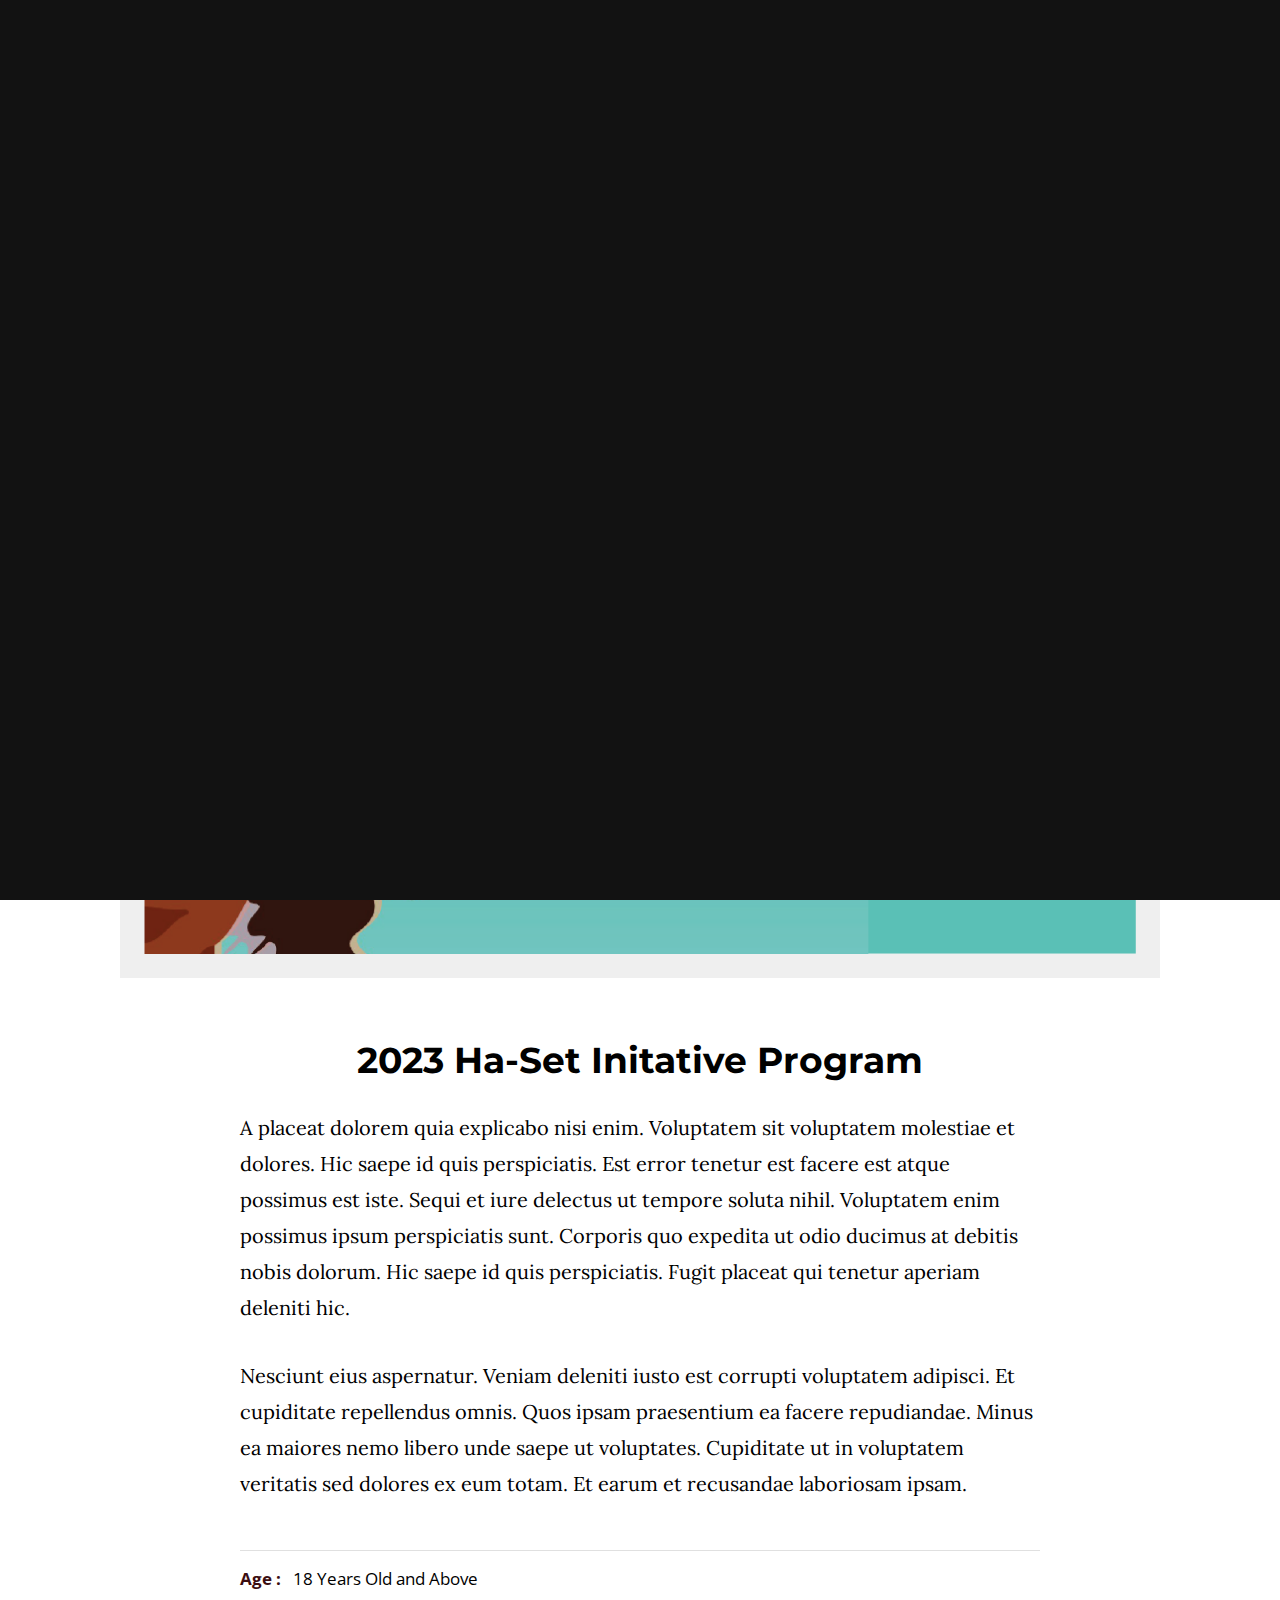
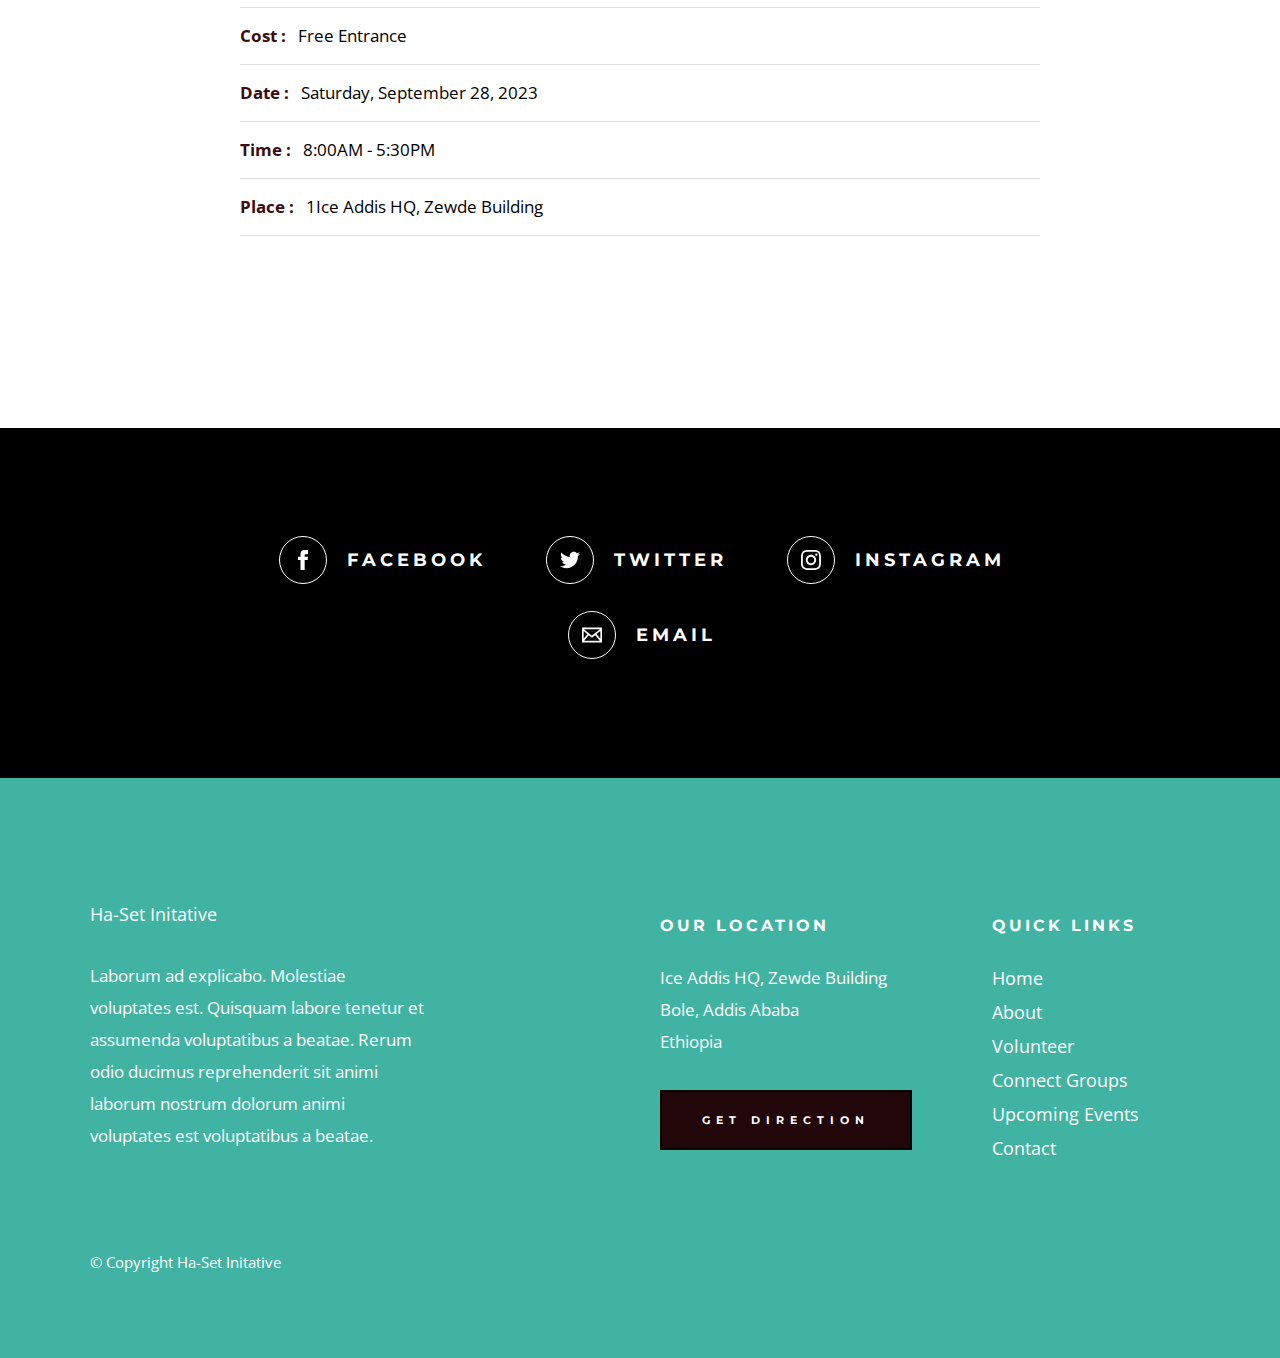
<file: events-single.html>
<!DOCTYPE html>
<html class="no-js" lang="en">
<head>

    <!--- basic page needs
    ================================================== -->
    <meta charset="utf-8">
    <title>Hesed - Events Single</title>
    <meta name="description" content="">
    <meta name="author" content="">

    <!-- mobile specific metas
    ================================================== -->
    <meta name="viewport" content="width=device-width, initial-scale=1">

    <!-- CSS
    ================================================== -->
    <link rel="stylesheet" href="css/base.css">
    <link rel="stylesheet" href="css/main.css">

    <!-- script
    ================================================== -->
    <script src="js/modernizr.js"></script>

    <!-- favicons
    ================================================== -->
    <link rel="apple-touch-icon" sizes="180x180" href="apple-touch-icon.png">
    <link rel="icon" type="image/png" sizes="32x32" href="favicon-32x32.png">
    <link rel="icon" type="image/png" sizes="16x16" href="favicon-16x16.png">
    <link rel="manifest" href="site.webmanifest">

</head>

<body id="top">

    <!-- preloader
    ================================================== -->
    <div id="preloader">
        <div id="loader" class="dots-jump">
            <div></div>
            <div></div>
            <div></div>
        </div>
    </div>


    <!-- header
    ================================================== -->
    <header class="s-header">

        <div class="header-logo">
            <a class="site-logo" href="index.html">
                <img src="images/logo.svg" alt="Homepage">
            </a>
        </div>

        <nav class="header-nav-wrap">
            <ul class="header-nav">
                <li><a href="index.html" title="Home">Home</a></li>
                <li><a href="about.html" title="About">About</a></li>
                <li class="current"><a href="events.html" title="Services">Events</a></li>
                <li><a href="contact.html" title="Contact us">Contact</a></li>	
            </ul>
        </nav>

        <a class="header-menu-toggle" href="#0"><span>Menu</span></a>

    </header> <!-- end s-header -->


    <!-- page header
    ================================================== -->
    <section class="page-header page-header--events">

        <div class="gradient-overlay"></div>
        <div class="row page-header__content">
            <div class="column">
                <h1>Upcoming Events</h1>
            </div>
        </div>

    </section> <!-- end page-header -->


    <!-- page content
    ================================================== -->
    <section class="page-content">

        <div class="row">
            <div class="column">

                <div class="media-wrap event-thumb">
                        <img src="images/thumbs/events/hasset1000.png" 
                          srcset="images/thumbs/events/hasset2000.png 2000w, 
                                  images/thumbs/events/hasset1000.png 1000w, 
                                  images/thumbs/events/hasset500.png 500w" sizes="(max-width: 2000px) 100vw, 2000px" alt="">
                </div> <!-- end media-wrap -->

                <div class="event-content">

                    <div class="event-title">
                        <h2 class="display-1">2023 Ha-Set Initative Program</h2>
                    </div>

                    <p>
                    A placeat dolorem quia explicabo nisi enim. Voluptatem sit 
                    voluptatem molestiae et dolores. Hic saepe id quis perspiciatis. 
                    Est error tenetur est facere est atque possimus est iste.
                    Sequi et iure delectus ut tempore soluta nihil. Voluptatem enim 
                    possimus ipsum perspiciatis sunt. Corporis quo expedita ut odio 
                    ducimus at debitis nobis dolorum. Hic saepe id quis perspiciatis.
                    Fugit placeat qui tenetur aperiam deleniti hic.
                    </p>

                    <p>
                    Nesciunt eius aspernatur. Veniam deleniti iusto est corrupti voluptatem 
                    adipisci. Et cupiditate repellendus omnis. Quos ipsam praesentium ea 
                    facere repudiandae. Minus ea maiores nemo libero unde saepe ut 
                    voluptates. Cupiditate ut in voluptatem veritatis sed dolores ex 
                    eum totam. Et earum et recusandae laboriosam ipsam.
                    </p>

                    <ul class="event-meta">
                        <li><strong>Age</strong>18 Years Old and Above</li>
                        <li><strong>Cost</strong>Free Entrance</li>
                        <li><strong>Date</strong>Saturday, September 28, 2023</li>
                        <li><strong>Time</strong>8:00AM - 5:30PM</li>
                        <li><strong>Place</strong>1Ice Addis HQ, Zewde Building</li>
                    </ul>

                </div> <!-- end event-content -->


            </div>
        </div>

    </section> <!-- end page content -->


    <!-- Social
    ================================================== -->
    <section class="s-social">
            
        <div class="row social-content">
            <div class="column">
                <ul class="social-list">
                    <li class="social-list__item">
                        <a href="#0" title="">
                            <span class="social-list__icon social-list__icon--facebook"></span>
                            <span class="social-list__text">Facebook</span>
                        </a>
                    </li>
                    <li class="social-list__item">
                        <a href="#0" title="">
                            <span class="social-list__icon social-list__icon--twitter"></span>
                            <span class="social-list__text">Twitter</span>
                        </a>
                    </li>
                    <li class="social-list__item">
                        <a href="#0" title="">
                            <span class="social-list__icon social-list__icon--instagram"></span>
                            <span class="social-list__text">Instagram</span>
                        </a>
                    </li>
                    <li class="social-list__item">
                        <a href="#0" title="">
                            <span class="social-list__icon social-list__icon--email"></span>
                            <span class="social-list__text">Email</span>
                        </a>
                    </li>
                </ul>
            </div>
        </div> <!-- end social-content -->

    </section> <!-- end s-social -->


    <!-- footer
    ================================================== -->
    <footer class="s-footer">

        <div class="row footer-top">
            <div class="column large-4 medium-5 tab-full">
                <div class="footer-logo">
                    <a class="site-footer-logo" href="index.html">
                        Ha-Set Initative
                        <!-- <img src="images/logo.svg" alt="Homepage"> -->
                    </a>
                </div>  <!-- footer-logo -->
                <p>
                Laborum ad explicabo. Molestiae voluptates est. Quisquam labore tenetur 
                et assumenda voluptatibus a beatae. Rerum odio ducimus reprehenderit 
                sit animi laborum nostrum dolorum animi voluptates est voluptatibus a beatae. 
                </p>
            </div>
            <div class="column large-half tab-full">
                <div class="row">
                    <div class="column large-7 medium-full">
                        <h4 class="h6">Our Location</h4>
                        <p>
                        Ice Addis HQ, Zewde Building <br>
                       Bole, Addis Ababa<br>
                       Ethiopia
                        </p>
        
                        <p>
                        <a href="https://goo.gl/maps/bc7C7eYtSmnNs6216" target="_blank" class="btn btn--footer">Get Direction</a>
                        </p>
                    </div>
                    <div class="column large-5 medium-full">
                        <h4 class="h6">Quick Links</h4>
                        <ul class="footer-list">
                            <li><a href="index.html">Home</a></li>
                            <li><a href="about.html">About</a></li>
                            <li><a href="volunteer.html">Volunteer</a></li>
                            <li><a href="connect-group.html">Connect Groups</a></li>
                            <li><a href="events.html">Upcoming Events</a></li>
                            <li><a href="contact.html">Contact</a></li>
                        </ul>
                    </div>
                </div>
            </div>
        </div> <!-- end footer-top -->

        <div class="row footer-bottom">
            <div class="column ss-copyright">
                <span>© Copyright Ha-Set Initative</span> 
                <!-- <span>Design by <a href="https://www.styleshout.com/">StyleShout</a></span> -->
            </div>
        </div> <!-- footer-bottom -->

        <div class="ss-go-top">
            <a class="smoothscroll" title="Back to Top" href="#top">
                <svg xmlns="http://www.w3.org/2000/svg" width="24" height="24" viewBox="0 0 24 24"><path d="M12 0l8 9h-6v15h-4v-15h-6z"/></svg>
            </a>
        </div> <!-- ss-go-top -->

    </footer> <!-- end s-footer -->


    <!-- Java Script
    ================================================== -->
    <script src="js/jquery-3.2.1.min.js"></script>
    <script src="js/plugins.js"></script>
    <script src="js/main.js"></script>

</body>
</file>
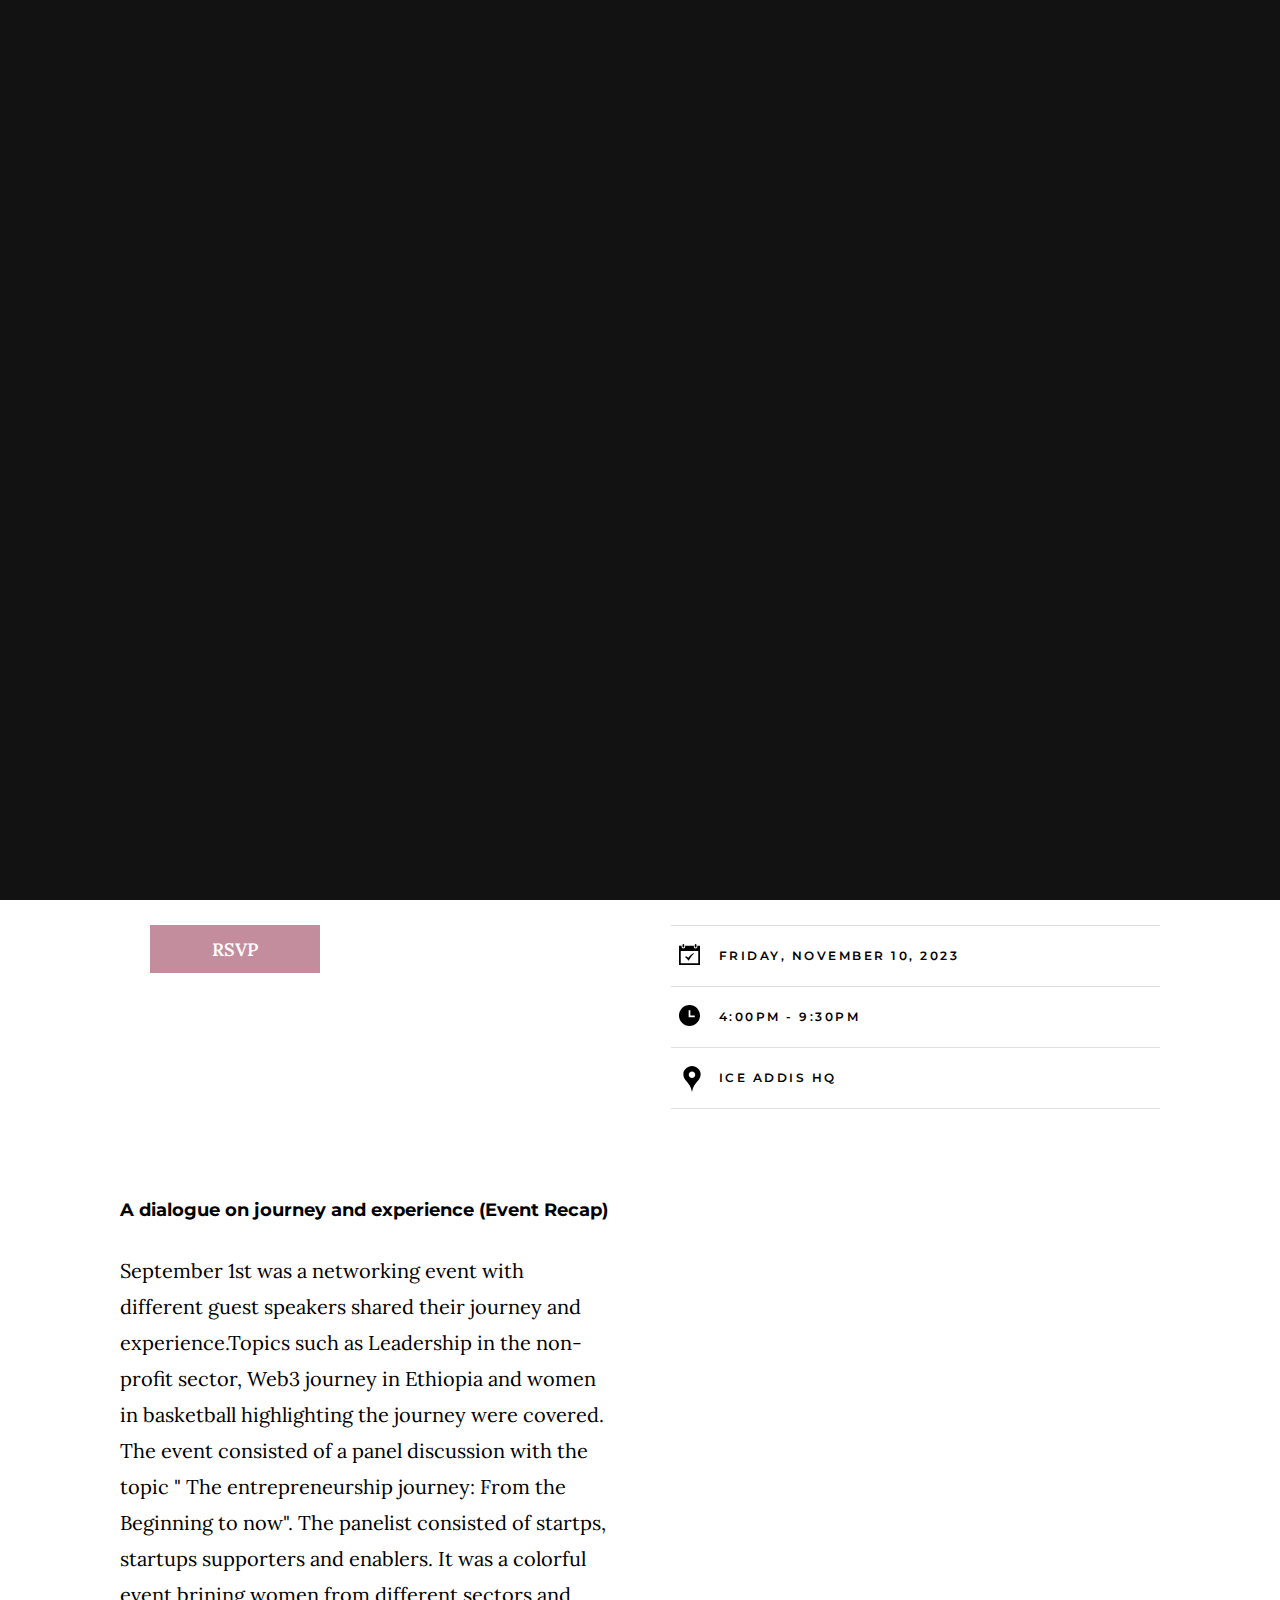
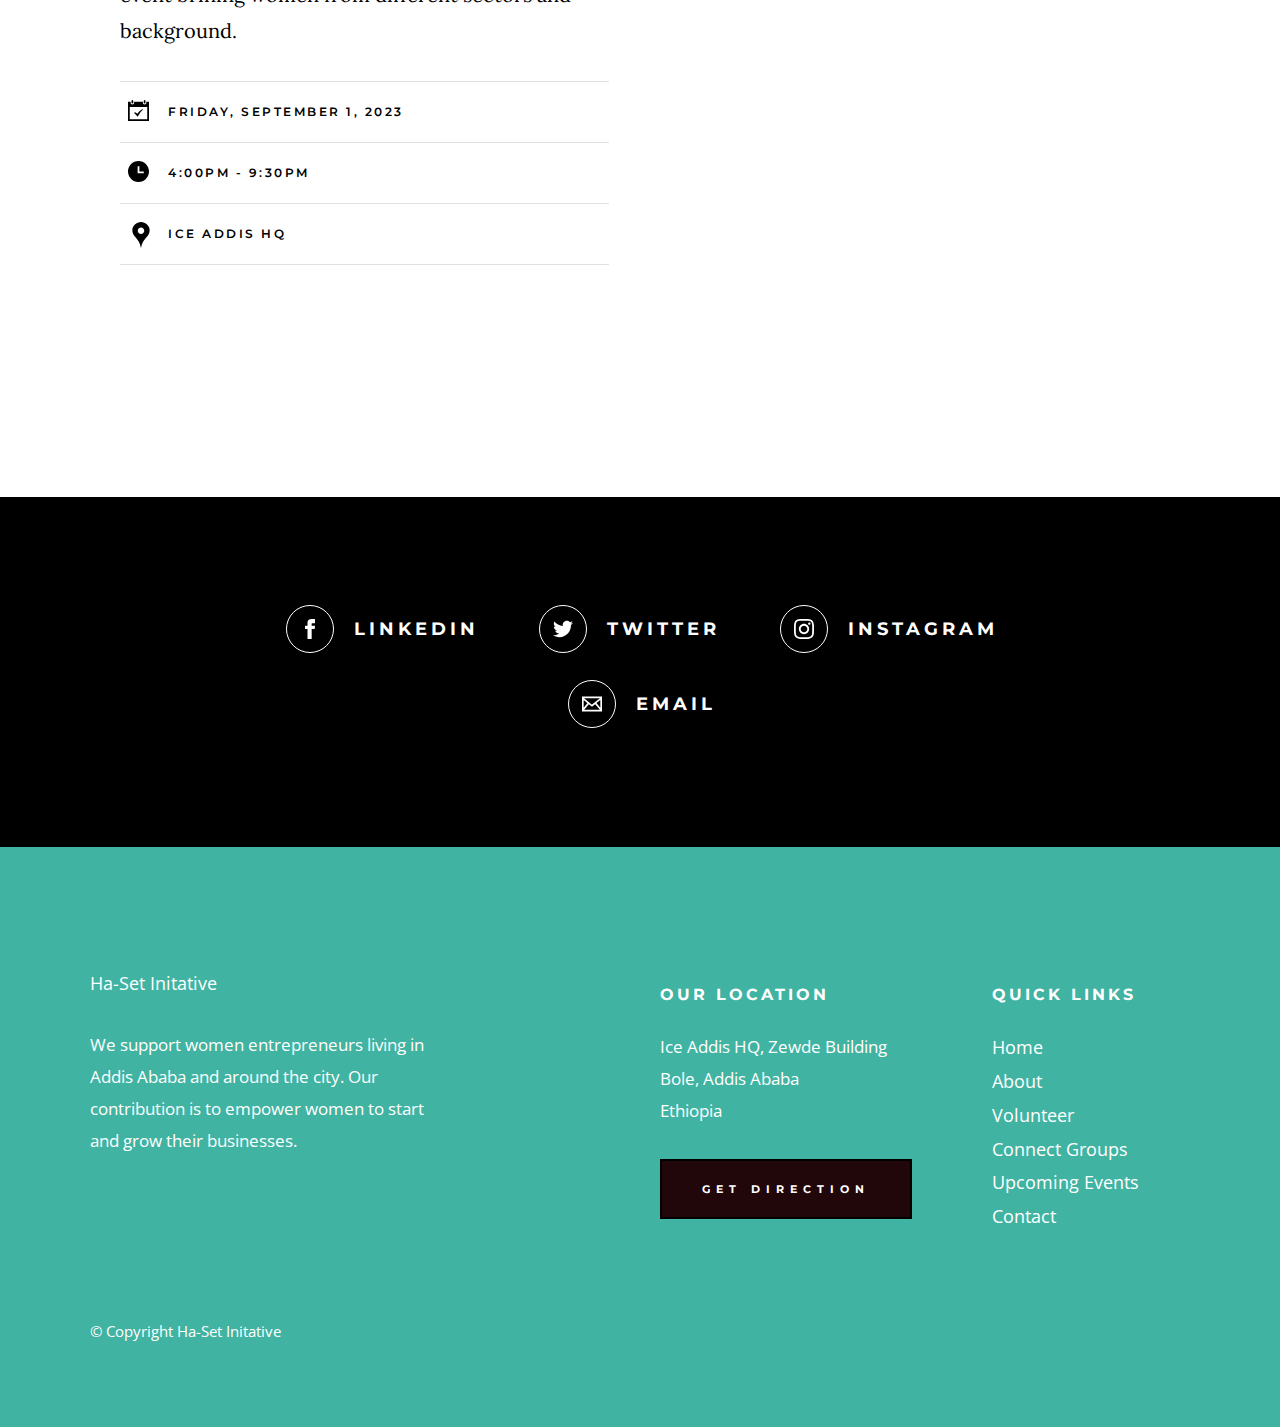
<file: events.html>
<!DOCTYPE html>
<html class="no-js" lang="en">
<head>

    <!--- basic page needs
    ================================================== -->
    <meta charset="utf-8">
    <title>Ha-Set Initative</title>
    <meta name="description" content="">
    <meta name="author" content="">

    <!-- mobile specific metas
    ================================================== -->
    <meta name="viewport" content="width=device-width, initial-scale=1">

    <!-- CSS
    ================================================== -->
    <link rel="stylesheet" href="css/base.css">
    <link rel="stylesheet" href="css/main.css">

    <!-- script
    ================================================== -->
    <script src="js/modernizr.js"></script>

    <!-- favicons
    ================================================== -->
    <link rel="apple-touch-icon" sizes="180x180" href="apple-touch-icon.png">
    <link rel="icon" type="image/png" sizes="32x32" href="favicon-32x32.png">
    <link rel="icon" type="image/png" sizes="16x16" href="favicon-16x16.png">
    <link rel="manifest" href="site.webmanifest">

</head>

<body id="top">

    <!-- preloader
    ================================================== -->
    <div id="preloader">
        <div id="loader" class="dots-jump">
            <div></div>
            <div></div>
            <div></div>
        </div>
    </div>


    <!-- header
    ================================================== -->
    <header class="s-header">

        <div class="header-logo">
            <a class="site-logo" href="index.html">
                
                <img src="images/logo.png" alt="Homepage">
            </a>
        </div>

        <nav class="header-nav-wrap">
            <ul class="header-nav">
                <li><a href="index.html" title="Home">Home</a></li>
                <li><a href="about.html" title="About">About</a></li>
                <li class="current"><a href="events.html" title="Services">Events</a></li>
                <li><a href="gallery.html" title="Services">Gallery</a></li>
                <li><a href="contact.html" title="Contact us">Contact</a></li>	
            </ul>
        </nav>

        <a class="header-menu-toggle" href="#0"><span>Menu</span></a>

    </header> <!-- end s-header -->


    <!-- page header
    ================================================== -->
    <section class="page-header page-header--events">

        <div class="gradient-overlay"></div>
        <div class="row page-header__content">
            <div class="column">
                <h1>Upcoming Events & Recap</h1>
            </div>
        </div>

    </section> <!-- end page-header -->


    <!-- page content
    ================================================== -->
    <section class="page-content">

        <div class="row wide block-large-1-2 block-900-full events-list">
            <div class="column events-list__item">
                <h3 class="display-1 events-list__item-title">
                    <a href="events-single.html" title="">*NEW* Activism Highlight</a>
                </h3>
                <p>
                    16 day of activism highlight in collaboration with Rotract Club.
                    RSVP NOW.
                </p>
                <ul class="events-list__meta">
                    <li class="events-list__meta-date">Saturday, September 28, 2023</li>
                    <li class="events-list__meta-time">4:00pm - 9:30PM</li>
                    <li class="events-list__meta-location">Ice Addis HQ</li>
                </ul>
                <div class="button button-2"><a href="RSVP.html">RSVP</a></div>
            </div>
            <div class="column events-list__item">
                 
                <h3 class="display-1 events-list__item-title">
                    <a href="events-single.html" title="">Experience sharing for startups (Event Recap)</a>
                </h3>
                <p>
                    November 10 was a showcase and experience sharing event for startups. The event included guest speakers who worked in different fields such as the beauty industry, an organization working to support and share awareness of disability in the community, and a startup who has been part of the venture meda program. It was an insightful event where different startups showcased their products.
                </p>
                <ul class="events-list__meta">
                    <li class="events-list__meta-date">Friday, November 10, 2023</li>
                    <li class="events-list__meta-time">4:00pm - 9:30PM</li>
                    <li class="events-list__meta-location">Ice Addis HQ</li>
                </ul>
               
            </div>
            <div class="column events-list__item">
                <h3 class="display-1 events-list__item-title">
                    <a href="events-single.html" title="">A dialogue on journey and experience (Event Recap)</a>
                </h3>
                <p>
                    September 1st was a networking event with different guest speakers shared their journey 
                    and experience.Topics such as Leadership in the non-profit sector, Web3 journey in Ethiopia 
                    and women in basketball highlighting the journey were covered. The event consisted of a panel 
                    discussion with the topic " The entrepreneurship journey: From the Beginning to now". The panelist 
                    consisted of startps, startups supporters and enablers. It was a colorful event brining women from 
                    different sectors and background.
                </p>
                <ul class="events-list__meta">
                    <li class="events-list__meta-date">Friday, September 1, 2023</li>
                    <li class="events-list__meta-time">4:00pm - 9:30PM</li>
                    <li class="events-list__meta-location">Ice Addis HQ</li>
                </ul>
                
            </div>
            
            
    </section> <!-- end page content -->


    <!-- Social
    ================================================== -->
    <section class="s-social">
            
        <div class="row social-content">
            <div class="column">
                <ul class="social-list">
                    <li class="social-list__item">
                        <a href="https://www.linkedin.com/company/ha-set-initiatives" title="">
                            <span class="social-list__icon social-list__icon--facebook"></span>
                            <span class="social-list__text">LinkedIn</span>
                        </a>
                    </li>
                    <li class="social-list__item">
                        <a href="https://twitter.com/HasetInitiative" title="">
                            <span class="social-list__icon social-list__icon--twitter"></span>
                            <span class="social-list__text">Twitter</span>
                        </a>
                    </li>
                    <li class="social-list__item">
                        <a href="https://instagram.com/hasetinitiatives" title="">
                            <span class="social-list__icon social-list__icon--instagram"></span>
                            <span class="social-list__text">Instagram</span>
                        </a>
                    </li>
                    <li class="social-list__item">
                        <a href="#0" title="">
                            <span class="social-list__icon social-list__icon--email"></span>
                            <span class="social-list__text">Email</span>
                        </a>
                    </li>
                </ul>
            </div>
        </div> <!-- end social-content -->

    </section><!-- end s-social -->


    <!-- footer
    ================================================== -->
    <footer class="s-footer">

        <div class="row footer-top">
            <div class="column large-4 medium-5 tab-full">
                <div class="footer-logo">
                    <a class="site-footer-logo" href="index.html">
                        Ha-Set Initative
                        <!-- <img src="images/logo.svg" alt="Homepage"> -->
                    </a>
                </div>  <!-- footer-logo -->
                <p>
                    We support women entrepreneurs living in Addis Ababa and around the city. Our contribution is to empower women to start and grow their businesses.
                </p>
            </div>
            <div class="column large-half tab-full">
                <div class="row">
                    <div class="column large-7 medium-full">
                        <h4 class="h6">Our Location</h4>
                        <p>
                        Ice Addis HQ, Zewde Building <br>
                       Bole, Addis Ababa<br>
                       Ethiopia
                        </p>
        
                        <p>
                        <a href="https://maps.app.goo.gl/aqAP47WTN38ZUR4N7" target="_blank" class="btn btn--footer">Get Direction</a>
                        </p>
                    </div>
                    <div class="column large-5 medium-full">
                        <h4 class="h6">Quick Links</h4>
                        <ul class="footer-list">
                            <li><a href="index.html">Home</a></li>
                            <li><a href="about.html">About</a></li>
                            <li><a href="volunteer.html">Volunteer</a></li>
                            <li><a href="connect-group.html">Connect Groups</a></li>
                            <li><a href="events.html">Upcoming Events</a></li>
                            <li><a href="contact.html">Contact</a></li>
                        </ul>
                    </div>
                </div>
            </div>
        </div> <!-- end footer-top -->

        <div class="row footer-bottom">
            <div class="column ss-copyright">
                <span>© Copyright Ha-Set Initative</span> 
                <!-- <span>Design by <a href="https://www.styleshout.com/">StyleShout</a></span> -->
            </div>
        </div> <!-- footer-bottom -->

        <div class="ss-go-top">
            <a class="smoothscroll" title="Back to Top" href="#top">
                <svg xmlns="http://www.w3.org/2000/svg" width="24" height="24" viewBox="0 0 24 24"><path d="M12 0l8 9h-6v15h-4v-15h-6z"/></svg>
            </a>
        </div> <!-- ss-go-top -->

    </footer> <!-- end s-footer -->


    <!-- Java Script
    ================================================== -->
    <script src="js/jquery-3.2.1.min.js"></script>
    <script src="js/plugins.js"></script>
    <script src="js/main.js"></script>

</body>
</file>
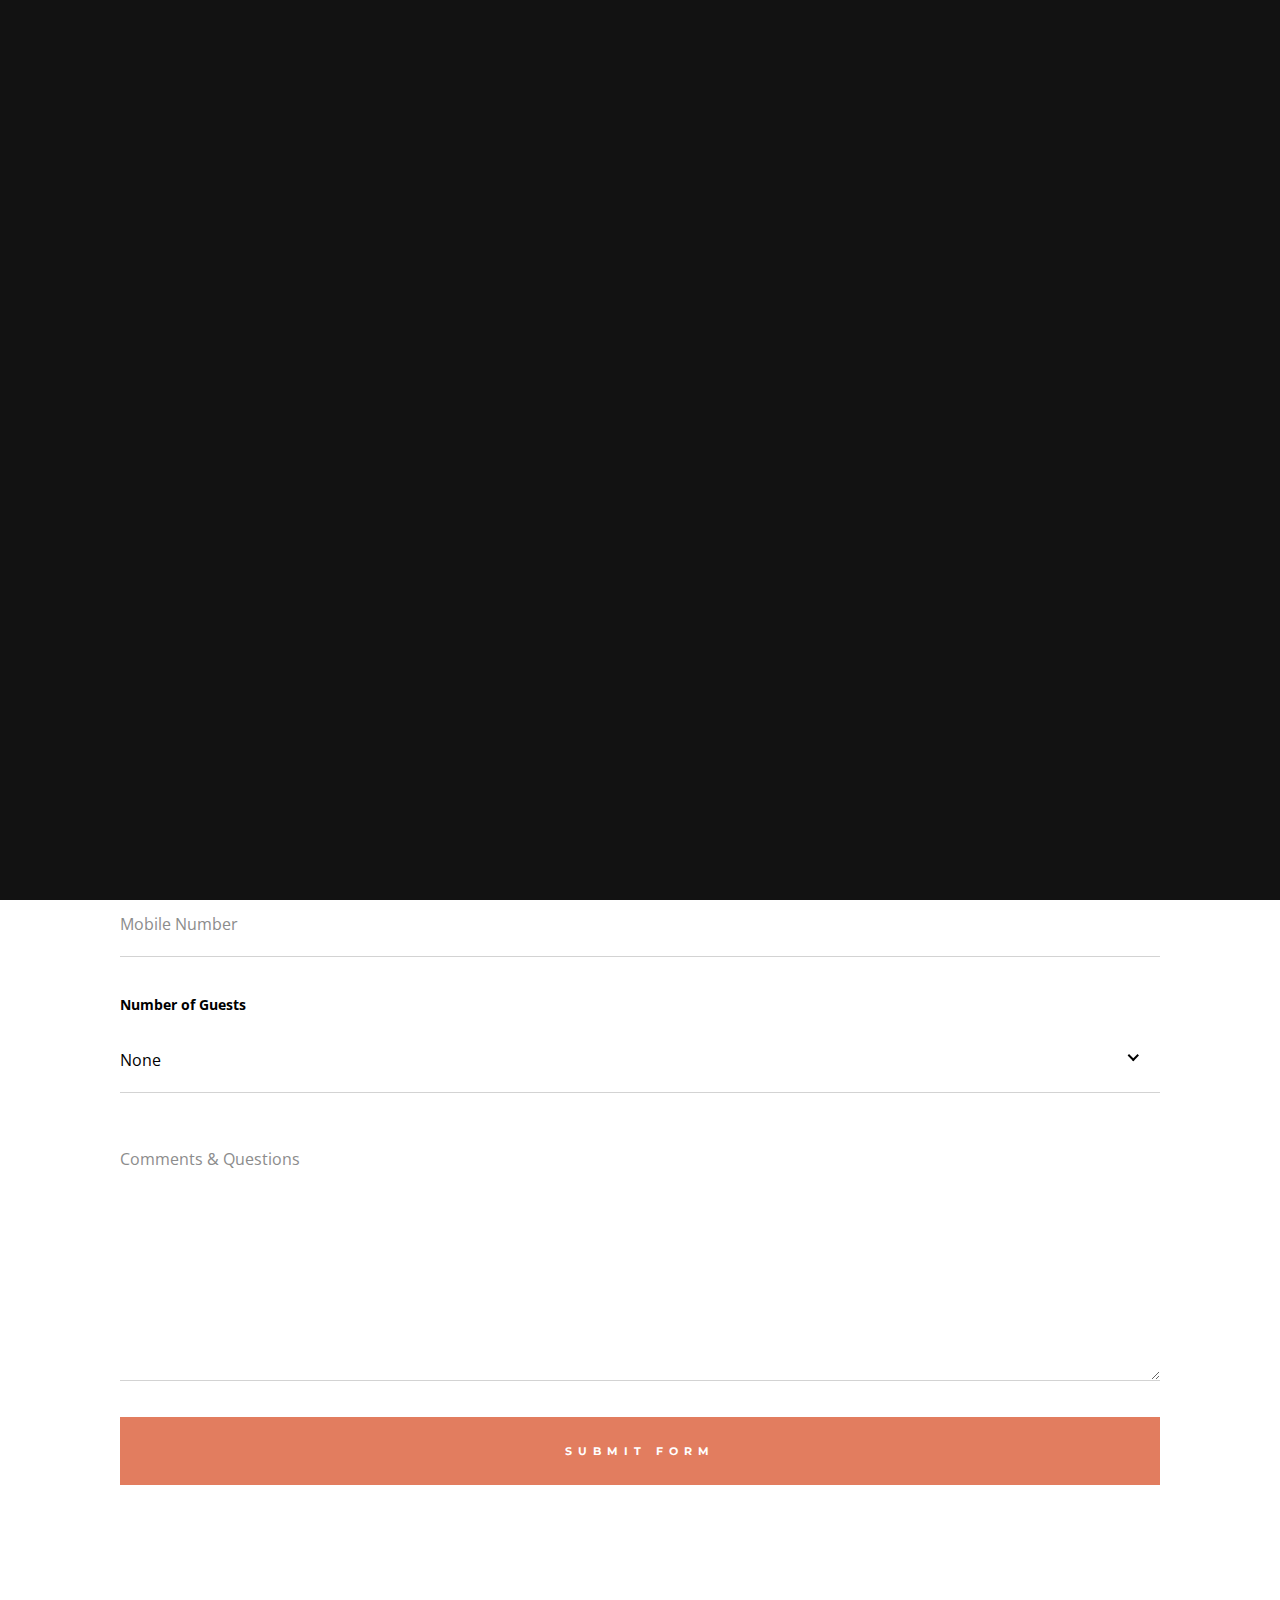
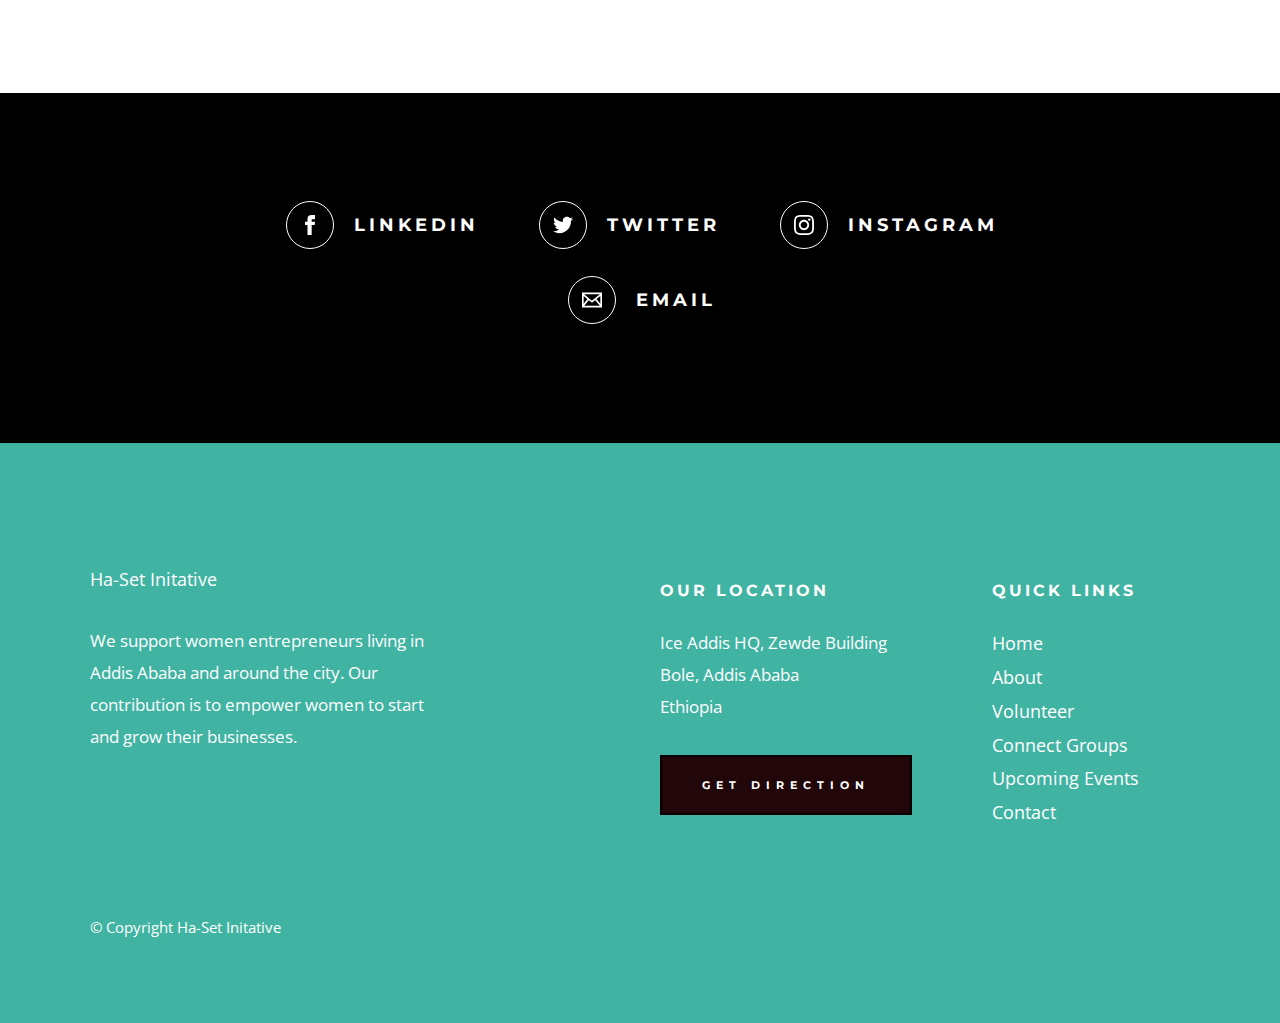
<file: RSVP.html>
<!DOCTYPE html>
<html class="no-js" lang="en">
<head>

    <!--- basic page needs
    ================================================== -->
    <meta charset="utf-8">
    <title>Ha-Set Initative| RSVP</title>
    <meta name="description" content="">
    <meta name="author" content="">

    <!-- mobile specific metas
    ================================================== -->
    <meta name="viewport" content="width=device-width, initial-scale=1">

    <!-- CSS
    ================================================== -->
    <link rel="stylesheet" href="css/base.css">
    <link rel="stylesheet" href="css/main.css">

    <!-- script
    ================================================== -->
    <script src="js/modernizr.js"></script>

    <!-- favicons
    ================================================== -->
    <link rel="apple-touch-icon" sizes="180x180" href="apple-touch-icon.png">
    <link rel="icon" type="image/png" sizes="32x32" href="favicon-32x32.png">
    <link rel="icon" type="image/png" sizes="16x16" href="favicon-16x16.png">
    <link rel="manifest" href="site.webmanifest">

</head>

<body id="top">

    <!-- preloader
    ================================================== -->
    <div id="preloader">
        <div id="loader" class="dots-jump">
            <div></div>
            <div></div>
            <div></div>
        </div>
    </div>


    <!-- header
    ================================================== -->
    <header class="s-header">

        <div class="header-logo">
            <a class="site-logo" href="index.html">
               
                <img src="images/logo.png" alt="Homepage">
            </a>
        </div>

        <nav class="header-nav-wrap">
            <ul class="header-nav">
                <li><a href="index.html" title="Home">Home</a></li>
                <li><a href="about.html" title="About">About</a></li>
                <li><a href="events.html" title="Services">Events</a></li>
                <li><a href="gallery.html" title="">Gallery</a></li>
                <li><a href="contact.html" title="Contact us">Contact</a></li>	
            </ul>
        </nav>

        <a class="header-menu-toggle" href="#0"><span>Menu</span></a>

    </header> <!-- end s-header -->


    <!-- page header
    ================================================== -->
    <section class="page-header page-header--volunteer">

        <div class="gradient-overlay"></div>
        <div class="row page-header__content">
            <div class="column">
                <h1>RSVP</h1>
            </div>
        </div>

    </section> <!-- end pageheader -->


    <!-- page content
    ================================================== -->
    <section class="page-content">

        <div class="row">
            <div class="column">

               
                
                
                   
                    
                   
                    

                <h2>Fill out form to confirm your attendance</h2>
                <p>
                    Please join us for an unforgettable time. We are excited for the next event and would appreciate it if you could kindly fill out this RSVP form. Your presence will make the event even more special!
                </p>

                <form name="volunteerForm" id="volunteerForm" class="volunteerForm" method="post" action="" autocomplete="off">
                    <fieldset>

                        <div class="form-field">
                            <input name="cName" id="cName" class="h-full-width h-remove-bottom" placeholder="Your Name" value="" type="text">
                        </div>

                        <div class="form-field">
                            <input name="cEmail" id="cEmail" class="h-full-width h-remove-bottom" placeholder="Your Email" value="" type="text">
                        </div>

                        <div class="form-field">
                            <input name="cPhone" id="cPhone" class="h-full-width h-remove-bottom" placeholder="Mobile Number" value="" type="tel">
                        </div>

                      

                        <br>
                        <div class="form-field">
                            <label for="cMinistry">Number of Guests</label>
                            <div class="ss-custom-select">
                                <select class="h-full-width h-remove-bottom" name="cMinistry" id="cMinistry">
                                    <option value="Option 1">None</option>
                                    <option value="Option 2">1</option>
                                    <option value="Option 3">2</option>
                                    <option value="Option 4">More than 2</option>
                                   
                                </select>
                            </div>
                        </div>

                       

                        <div class="comments form-field">
                            <textarea name="cComments" id="cComments" class="h-full-width h-remove-bottom" placeholder="Comments & Questions"></textarea>
                        </div>

                        <br>

                        <input name="submit" id="submit" class="btn btn--primary btn--large h-full-width" value="Submit Form" type="submit">

                    </fieldset>
                </form> <!-- end volunteerForm -->

            </div>
        </div>

    </section> <!-- end page content -->


    <!-- Social
    ================================================== -->
    <section class="s-social">
            
        <div class="row social-content">
            <div class="column">
                <ul class="social-list">
                    <li class="social-list__item">
                        <a href="https://www.linkedin.com/company/ha-set-initiatives" title="">
                            <span class="social-list__icon social-list__icon--facebook"></span>
                            <span class="social-list__text">LinkedIn</span>
                        </a>
                    </li>
                    <li class="social-list__item">
                        <a href="https://twitter.com/HasetInitiative" title="">
                            <span class="social-list__icon social-list__icon--twitter"></span>
                            <span class="social-list__text">Twitter</span>
                        </a>
                    </li>
                    <li class="social-list__item">
                        <a href="https://instagram.com/hasetinitiatives" title="">
                            <span class="social-list__icon social-list__icon--instagram"></span>
                            <span class="social-list__text">Instagram</span>
                        </a>
                    </li>
                    <li class="social-list__item">
                        <a href="#0" title="">
                            <span class="social-list__icon social-list__icon--email"></span>
                            <span class="social-list__text">Email</span>
                        </a>
                    </li>
                </ul>
            </div>
        </div> <!-- end social-content -->

    </section> <!-- end s-social -->


    <!-- footer
    ================================================== -->
    <footer class="s-footer">

        <div class="row footer-top">
            <div class="column large-4 medium-5 tab-full">
                <div class="footer-logo">
                    <a class="site-footer-logo" href="index.html">
                        Ha-Set Initative
                        <!-- <img src="images/logo.svg" alt="Homepage"> -->
                    </a>
                </div>  <!-- footer-logo -->
                <p>
                    We support women entrepreneurs living in Addis Ababa and around the city. Our contribution is to empower women to start and grow their businesses.
                </p>
            </div>
            <div class="column large-half tab-full">
                <div class="row">
                    <div class="column large-7 medium-full">
                        <h4 class="h6">Our Location</h4>
                        <p>
                        Ice Addis HQ, Zewde Building <br>
                       Bole, Addis Ababa<br>
                       Ethiopia
                        </p>
        
                        <p>
                        <a href="https://maps.app.goo.gl/aqAP47WTN38ZUR4N7" target="_blank" class="btn btn--footer">Get Direction</a>
                        </p>
                    </div>
                    <div class="column large-5 medium-full">
                        <h4 class="h6">Quick Links</h4>
                        <ul class="footer-list">
                            <li><a href="index.html">Home</a></li>
                            <li><a href="about.html">About</a></li>
                            <li><a href="volunteer.html">Volunteer</a></li>
                            <li><a href="connect-group.html">Connect Groups</a></li>
                            <li><a href="events.html">Upcoming Events</a></li>
                            <li><a href="contact.html">Contact</a></li>
                        </ul>
                    </div>
                </div>
            </div>
        </div> <!-- end footer-top -->

        <div class="row footer-bottom">
            <div class="column ss-copyright">
                <span>© Copyright Ha-Set Initative</span> 
                <!-- <span>Design by <a href="https://www.styleshout.com/">StyleShout</a></span> -->
            </div>
        </div> <!-- footer-bottom -->

        <div class="ss-go-top">
            <a class="smoothscroll" title="Back to Top" href="#top">
                <svg xmlns="http://www.w3.org/2000/svg" width="24" height="24" viewBox="0 0 24 24"><path d="M12 0l8 9h-6v15h-4v-15h-6z"/></svg>
            </a>
        </div> <!-- ss-go-top -->

    </footer> <!-- end s-footer -->


    <!-- Java Script
    ================================================== -->
    <script src="js/jquery-3.2.1.min.js"></script>
    <script src="js/plugins.js"></script>
    <script src="js/main.js"></script>

</body>
</file>
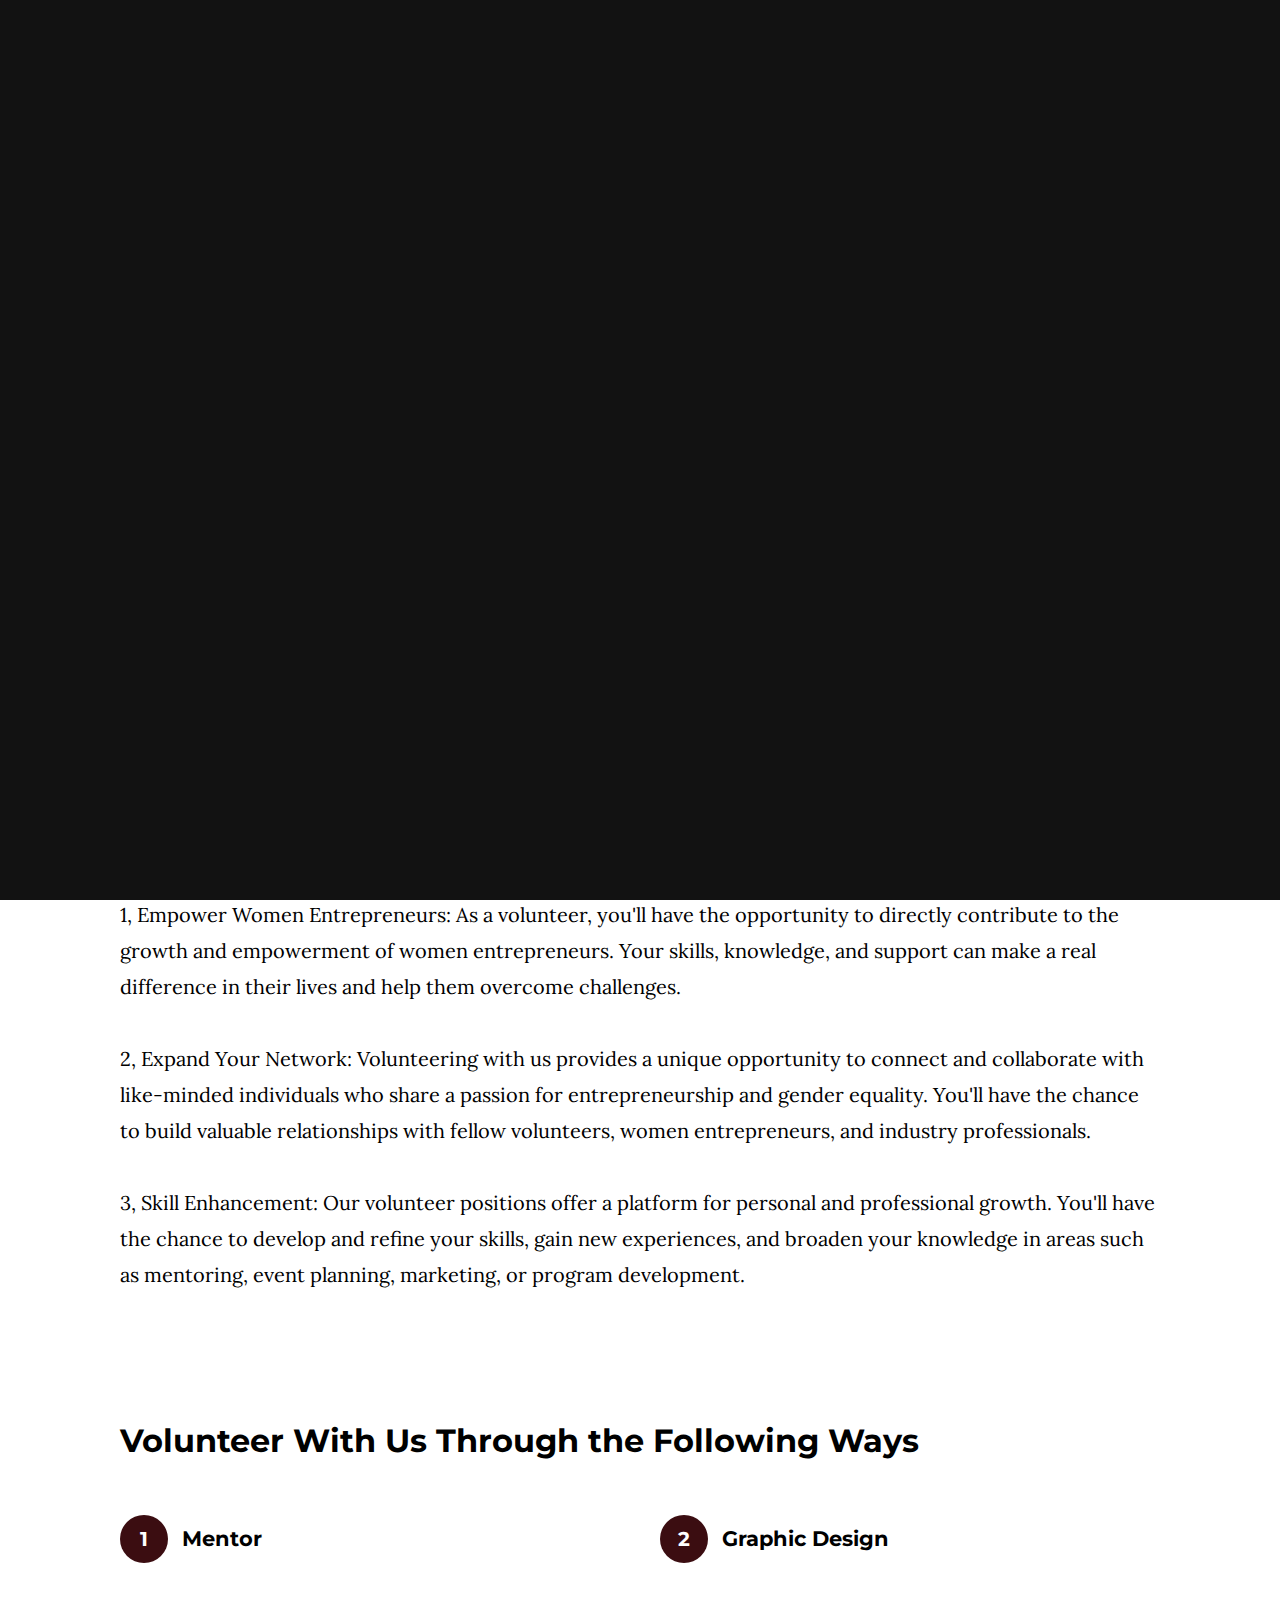
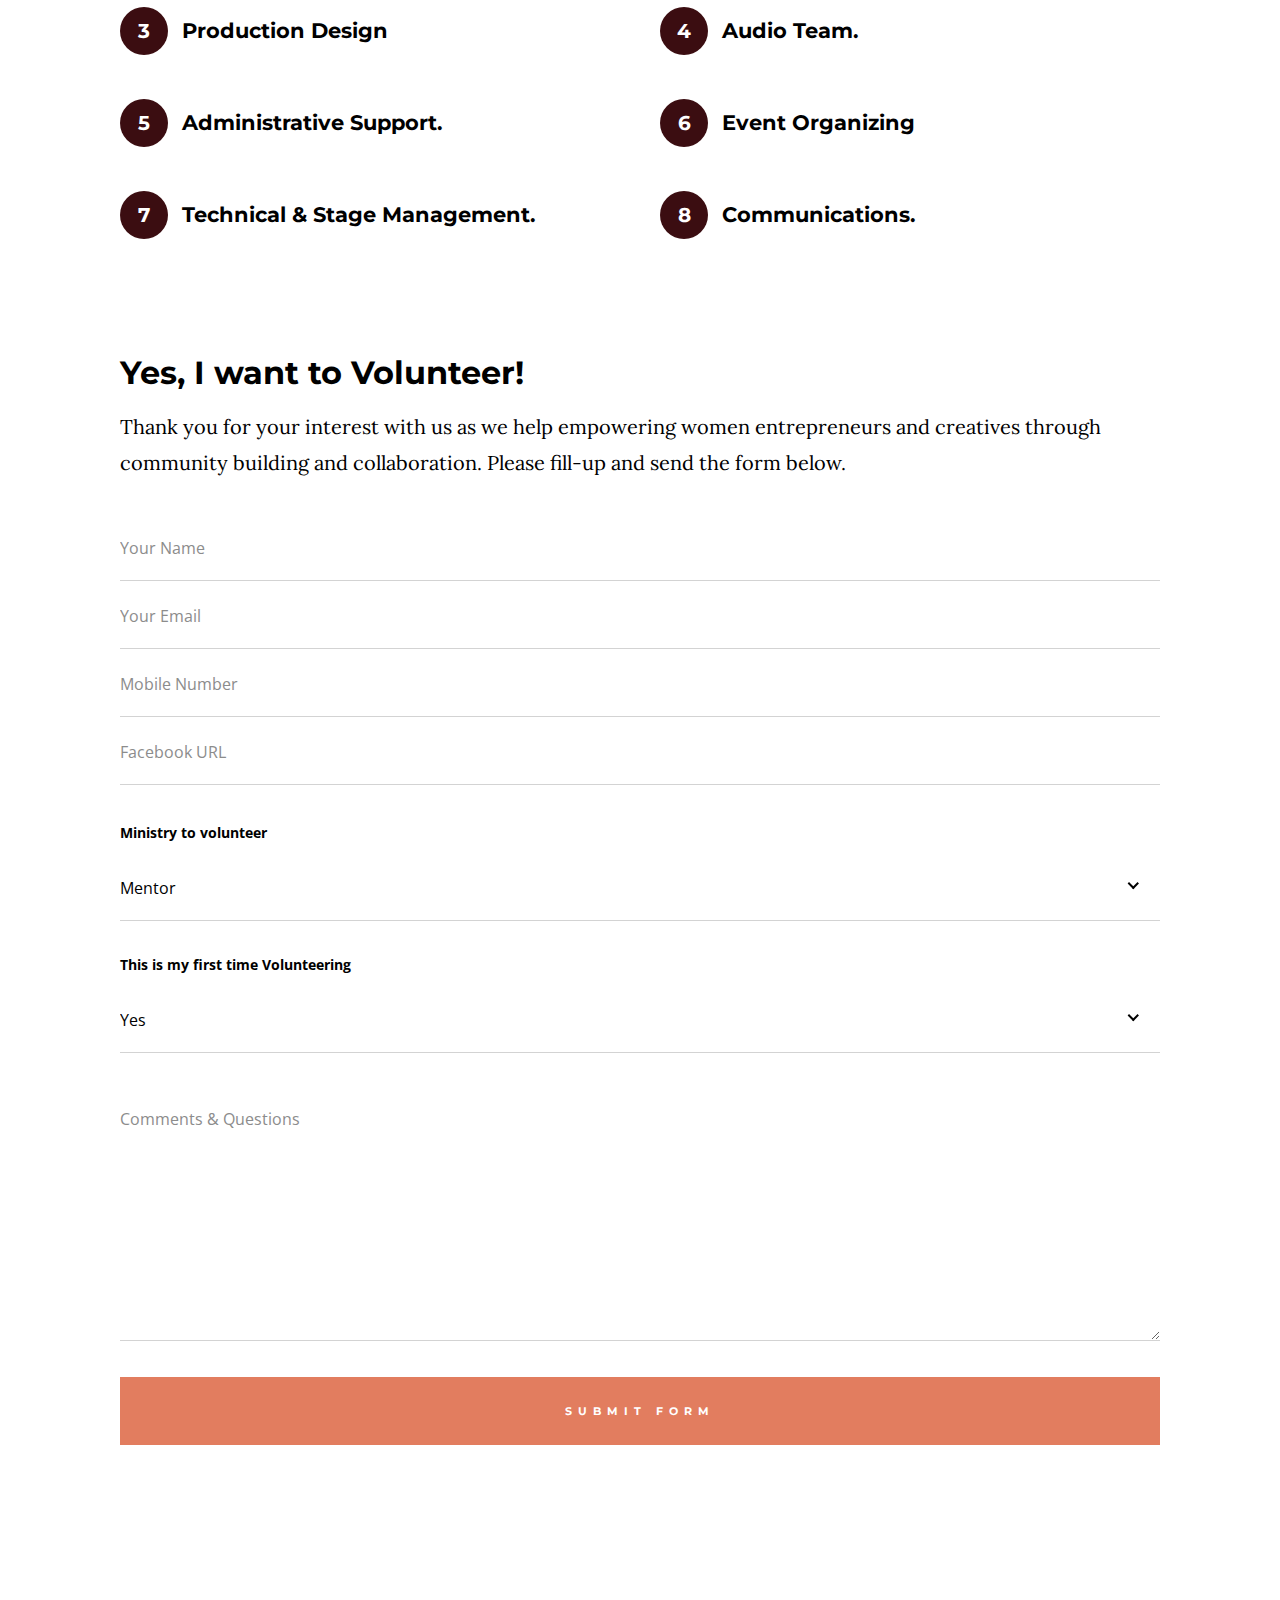
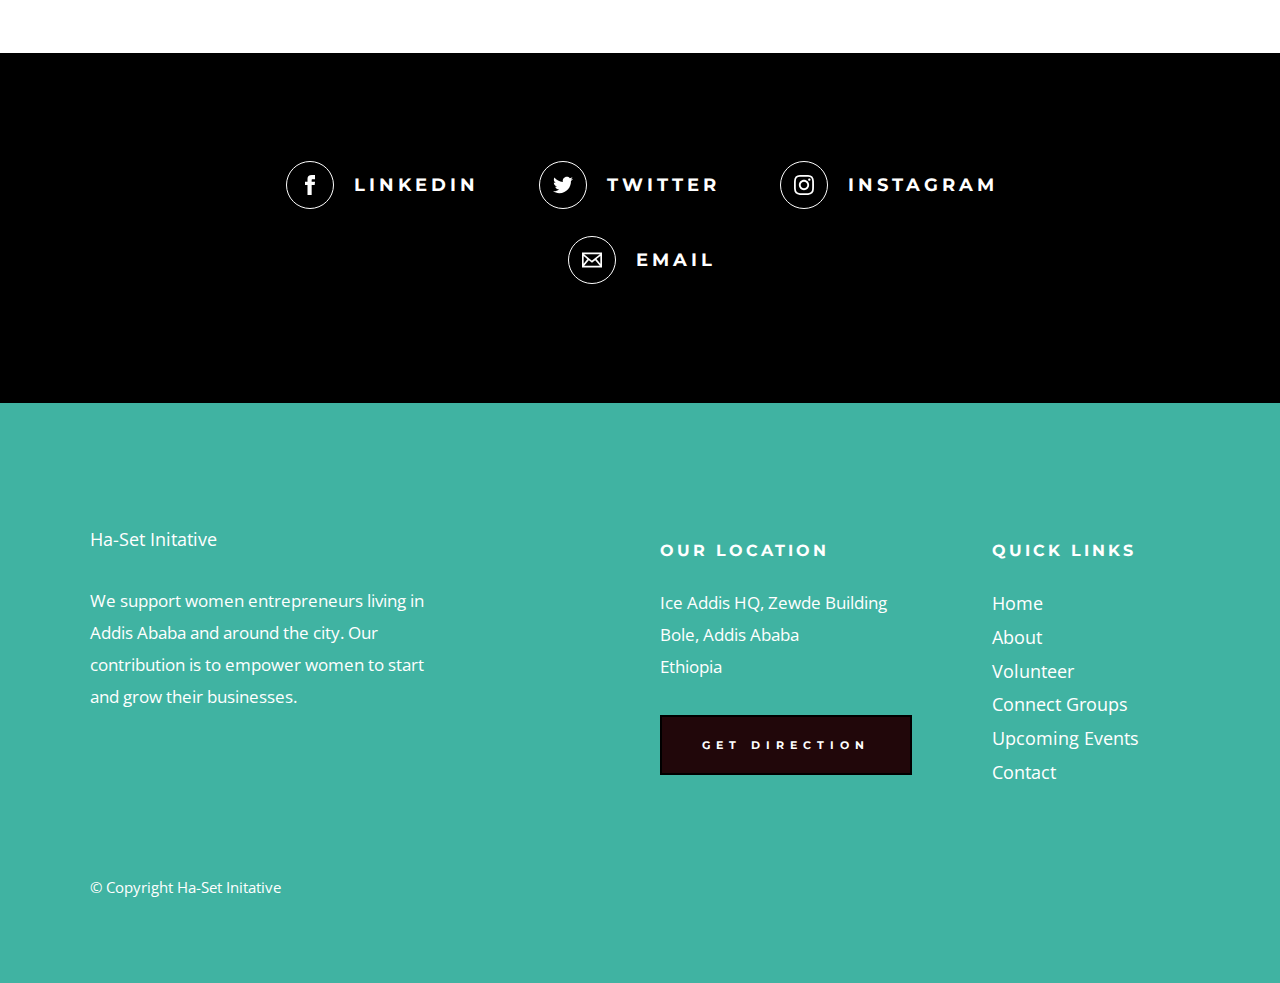
<file: volunteer.html>
<!DOCTYPE html>
<html class="no-js" lang="en">
<head>

    <!--- basic page needs
    ================================================== -->
    <meta charset="utf-8">
    <title>Ha-Set Initative</title>
    <meta name="description" content="">
    <meta name="author" content="">

    <!-- mobile specific metas
    ================================================== -->
    <meta name="viewport" content="width=device-width, initial-scale=1">

    <!-- CSS
    ================================================== -->
    <link rel="stylesheet" href="css/base.css">
    <link rel="stylesheet" href="css/main.css">

    <!-- script
    ================================================== -->
    <script src="js/modernizr.js"></script>

    <!-- favicons
    ================================================== -->
    <link rel="apple-touch-icon" sizes="180x180" href="apple-touch-icon.png">
    <link rel="icon" type="image/png" sizes="32x32" href="favicon-32x32.png">
    <link rel="icon" type="image/png" sizes="16x16" href="favicon-16x16.png">
    <link rel="manifest" href="site.webmanifest">

</head>

<body id="top">

    <!-- preloader
    ================================================== -->
    <div id="preloader">
        <div id="loader" class="dots-jump">
            <div></div>
            <div></div>
            <div></div>
        </div>
    </div>


    <!-- header
    ================================================== -->
    <header class="s-header">

        <div class="header-logo">
            <a class="site-logo" href="index.html">
                
                <img src="images/logo.png" alt="Homepage">
            </a>
        </div>

        <nav class="header-nav-wrap">
            <ul class="header-nav">
                <li><a href="index.html" title="Home">Home</a></li>
                <li><a href="about.html" title="About">About</a></li>
                <li><a href="events.html" title="Services">Events</a></li>
                <li><a href="gallery.html" title="Services">Gallery</a></li>
                <li><a href="contact.html" title="Contact us">Contact</a></li>	
            </ul>
        </nav>

        <a class="header-menu-toggle" href="#0"><span>Menu</span></a>

    </header> <!-- end s-header -->


    <!-- page header
    ================================================== -->
    <section class="page-header page-header--volunteer">

        <div class="gradient-overlay"></div>
        <div class="row page-header__content">
            <div class="column">
                <h1>Join the Team</h1>
            </div>
        </div>

    </section> <!-- end pageheader -->


    <!-- page content
    ================================================== -->
    <section class="page-content">

        <div class="row">
            <div class="column">

                <p class="lead drop-cap">
                    Thank you for your interest in becoming a volunteer for our initiative! By joining our team, you'll play a crucial role in empowering and supporting women entrepreneurs on their journey to success. We believe that together, we can make a significant impact and create a more inclusive and thriving business community. <br>
                    <p>
                        Why Volunteer with Us? <br>
                    </p>

                </p>

                <p>
                    1, Empower Women Entrepreneurs: As a volunteer, you'll have the opportunity to directly contribute to the growth and empowerment of women entrepreneurs. Your skills, knowledge, and support can make a real difference in their lives and help them overcome challenges. <br>
                    <br>
                    2, Expand Your Network: Volunteering with us provides a unique opportunity to connect and collaborate with like-minded individuals who share a passion for entrepreneurship and gender equality. You'll have the chance to build valuable relationships with fellow volunteers, women entrepreneurs, and industry professionals. <br>
                    <br>
                    3, Skill Enhancement: Our volunteer positions offer a platform for personal and professional growth. You'll have the chance to develop and refine your skills, gain new experiences, and broaden your knowledge in areas such as mentoring, event planning, marketing, or program development.
                </p>

                <br>

                <h2>Volunteer With Us Through the Following Ways</h2>
                
                <div class="row block-large-1-2 block-1000-full block-list">
                    <div class="column block-list__item">
                        <h4 class="block-list__title-with-num">Mentor</h4>
                        
                    </div>
                    <div class="column block-list__item">
                        <h4 class="block-list__title-with-num">
                            Graphic Design
                        </h4>
                        
                    </div>
                    <div class="column block-list__item">
                        <h4 class="block-list__title-with-num">
                        Production Design
                        </h4>
                       
                    </div>
                    <div class="column block-list__item">
                        <h4 class="block-list__title-with-num">
                        Audio Team.
                        </h4>
                        
                    </div>
                    <div class="column block-list__item">
                        <h4 class="block-list__title-with-num">
                        Administrative Support.
                        </h4>
                        
                    </div>
                    <div class="column block-list__item">
                        <h4 class="block-list__title-with-num">
                        Event Organizing
                        </h4>
                        
                    </div>
                    <div class="column block-list__item">
                        <h4 class="block-list__title-with-num">
                        Technical & Stage Management.
                        </h4>
                        
                    </div>
                    <div class="column block-list__item">
                        <h4 class="block-list__title-with-num">
                        Communications.
                        </h4>
                        
                    </div>
                </div> <!-- end block-list -->

                <h2>Yes, I want to Volunteer!</h2>
                <p>
                Thank you for your interest with us as we help empowering women entrepreneurs and creatives through community building and collaboration. Please fill-up and send the form below.
                </p>

                <form name="volunteerForm" id="volunteerForm" class="volunteerForm" method="post" action="" autocomplete="off">
                    <fieldset>

                        <div class="form-field">
                            <input name="cName" id="cName" class="h-full-width h-remove-bottom" placeholder="Your Name" value="" type="text">
                        </div>

                        <div class="form-field">
                            <input name="cEmail" id="cEmail" class="h-full-width h-remove-bottom" placeholder="Your Email" value="" type="text">
                        </div>

                        <div class="form-field">
                            <input name="cPhone" id="cPhone" class="h-full-width h-remove-bottom" placeholder="Mobile Number" value="" type="tel">
                        </div>

                        <div class="form-field">
                            <input name="cFacebook" id="cFacebook" class="h-full-width h-remove-bottom" placeholder="Facebook URL" value="" type="text">
                        </div>

                        <br>
                        <div class="form-field">
                            <label for="cMinistry">Ministry to volunteer</label>
                            <div class="ss-custom-select">
                                <select class="h-full-width h-remove-bottom" name="cMinistry" id="cMinistry">
                                    <option value="Option 1">Mentor</option>
                                    <option value="Option 2">Graphic Design</option>
                                    <option value="Option 3">Production Design</option>
                                    <option value="Option 4">Audio Team.</option>
                                    <option value="Option 5">Administrative Support</option>
                                    <option value="Option 6">Production Design</option>
                                    <option value="Option 7">Technical & Stage Management</option>
                                    <option value="Option 8">Communications</option>
                                </select>
                            </div>
                        </div>

                        <div class="form-field">
                            <label for="cFirstTime">This is my first time Volunteering</label>
                            <div class="ss-custom-select">
                                <select class="h-full-width h-remove-bottom" name="cFirstTime" id="cFirstTime">
                                    <option value="Option 1">Yes</option>
                                    <option value="Option 2">No</option>
                                </select>
                            </div>
                        </div>

                        <div class="comments form-field">
                            <textarea name="cComments" id="cComments" class="h-full-width h-remove-bottom" placeholder="Comments & Questions"></textarea>
                        </div>

                        <br>

                        <input name="submit" id="submit" class="btn btn--primary btn--large h-full-width" value="Submit Form" type="submit">

                    </fieldset>
                </form> <!-- end volunteerForm -->

            </div>
        </div>

    </section> <!-- end page content -->


    <!-- Social
    ================================================== -->
    <section class="s-social">
            
        <div class="row social-content">
            <div class="column">
                <ul class="social-list">
                    <li class="social-list__item">
                        <a href="https://www.linkedin.com/company/ha-set-initiatives" title="">
                            <span class="social-list__icon social-list__icon--facebook"></span>
                            <span class="social-list__text">LinkedIn</span>
                        </a>
                    </li>
                    <li class="social-list__item">
                        <a href="https://twitter.com/HasetInitiative" title="">
                            <span class="social-list__icon social-list__icon--twitter"></span>
                            <span class="social-list__text">Twitter</span>
                        </a>
                    </li>
                    <li class="social-list__item">
                        <a href="https://instagram.com/hasetinitiatives" title="">
                            <span class="social-list__icon social-list__icon--instagram"></span>
                            <span class="social-list__text">Instagram</span>
                        </a>
                    </li>
                    <li class="social-list__item">
                        <a href="#0" title="">
                            <span class="social-list__icon social-list__icon--email"></span>
                            <span class="social-list__text">Email</span>
                        </a>
                    </li>
                </ul>
            </div>
        </div> <!-- end social-content -->

    </section> <!-- end s-social -->


    <!-- footer
    ================================================== -->
    <footer class="s-footer">

        <div class="row footer-top">
            <div class="column large-4 medium-5 tab-full">
                <div class="footer-logo">
                    <a class="site-footer-logo" href="index.html">
                        Ha-Set Initative
                        <!-- <img src="images/logo.svg" alt="Homepage"> -->
                    </a>
                </div>  <!-- footer-logo -->
                <p>
                    We support women entrepreneurs living in Addis Ababa and around the city. Our contribution is to empower women to start and grow their businesses.
                </p>
            </div>
            <div class="column large-half tab-full">
                <div class="row">
                    <div class="column large-7 medium-full">
                        <h4 class="h6">Our Location</h4>
                        <p>
                        Ice Addis HQ, Zewde Building <br>
                       Bole, Addis Ababa<br>
                       Ethiopia
                        </p>
        
                        <p>
                        <a href="https://maps.app.goo.gl/aqAP47WTN38ZUR4N7" target="_blank" class="btn btn--footer">Get Direction</a>
                        </p>
                    </div>
                    <div class="column large-5 medium-full">
                        <h4 class="h6">Quick Links</h4>
                        <ul class="footer-list">
                            <li><a href="index.html">Home</a></li>
                            <li><a href="about.html">About</a></li>
                            <li><a href="volunteer.html">Volunteer</a></li>
                            <li><a href="connect-group.html">Connect Groups</a></li>
                            <li><a href="events.html">Upcoming Events</a></li>
                            <li><a href="contact.html">Contact</a></li>
                        </ul>
                    </div>
                </div>
            </div>
        </div> <!-- end footer-top -->

        <div class="row footer-bottom">
            <div class="column ss-copyright">
                <span>© Copyright Ha-Set Initative</span> 
                <!-- <span>Design by <a href="https://www.styleshout.com/">StyleShout</a></span> -->
            </div>
        </div> <!-- footer-bottom -->

        <div class="ss-go-top">
            <a class="smoothscroll" title="Back to Top" href="#top">
                <svg xmlns="http://www.w3.org/2000/svg" width="24" height="24" viewBox="0 0 24 24"><path d="M12 0l8 9h-6v15h-4v-15h-6z"/></svg>
            </a>
        </div> <!-- ss-go-top -->

    </footer> <!-- end s-footer -->


    <!-- Java Script
    ================================================== -->
    <script src="js/jquery-3.2.1.min.js"></script>
    <script src="js/plugins.js"></script>
    <script src="js/main.js"></script>

</body>
</file>
<file: css/base.css>
@import url("https://fonts.googleapis.com/css?family=Montserrat:400,500,600,700|Open+Sans:300,400,500,600,700|Lora:400,400i,700,700i&display=swap");


/* ==========================================================================
 * # normalize
 * normalize.css v8.0.1 | MIT License |
 * github.com/necolas/normalize.css
 *
 * -------------------------------------------------------------------------- */

/* ------------------------------------------------------------------- 
 * ## document
 * ------------------------------------------------------------------- */

/* 1. Correct the line height in all browsers.
 * 2. Prevent adjustments of font size after orientation changes in iOS.*/
html {
	line-height: 1.15;  /* 1 */
	-webkit-text-size-adjust: 100%;  /* 2 */
}

/* ------------------------------------------------------------------- 
 * ## sections
 * ------------------------------------------------------------------- */

/* Remove the margin in all browsers. */
body {
	margin: 0;
}

/* Render the `main` element consistently in IE. */
main {
	display: block;
}

/* Correct the font size and margin on `h1` elements within `section` and
 * `article` contexts in Chrome, Firefox, and Safari. */
h1 {
	font-size: 2em;
	margin: 0.67em 0;
}

/* ------------------------------------------------------------------- 
 * ## grouping
 * ------------------------------------------------------------------- */

/* 1. Add the correct box sizing in Firefox.
 * 2. Show the overflow in Edge and IE. */
hr {
	box-sizing: content-box;  /* 1 */
	height: 0;  /* 1 */
	overflow: visible;  /* 2 */
}

/* 1. Correct the inheritance and scaling of font size in all browsers.
 * 2. Correct the odd `em` font sizing in all browsers. */
pre {
	font-family: monospace, monospace;  /* 1 */
	font-size: 1em;  /* 2 */
}

/* ------------------------------------------------------------------- 
 * ## text-level semantics
 * ------------------------------------------------------------------- */

/* Remove the gray background on active links in IE 10. */
a {
	background-color: transparent;
}

/* 1. Remove the bottom border in Chrome 57-
 * 2. Add the correct text decoration in Chrome, Edge, IE, Opera, and Safari. */
abbr[title] {
	border-bottom: none;  /* 1 */
	text-decoration: underline;  /* 2 */
	text-decoration: underline dotted;  /* 2 */
}

/* Add the correct font weight in Chrome, Edge, and Safari. */
b,
strong {
	font-weight: bolder;
}

/* 1. Correct the inheritance and scaling of font size in all browsers.
 * 2. Correct the odd `em` font sizing in all browsers. */
code,
kbd,
samp {
	font-family: monospace, monospace;  /* 1 */
	font-size: 1em;  /* 2 */
}

/* Add the correct font size in all browsers. */
small {
	font-size: 80%;
}

/* Prevent `sub` and `sup` elements from affecting the line height in
 * all browsers. */
sub,
sup {
	font-size: 75%;
	line-height: 0;
	position: relative;
	vertical-align: baseline;
}

sub {
	bottom: -0.25em;
}

sup {
	top: -0.5em;
}

/* ------------------------------------------------------------------- 
 * ## embedded content
 * ------------------------------------------------------------------- */

/* Remove the border on images inside links in IE 10. */
img {
	border-style: none;
}

/* ------------------------------------------------------------------- 
 * ## forms
 * ------------------------------------------------------------------- */

/* 1. Change the font styles in all browsers.
 * 2. Remove the margin in Firefox and Safari. */
button,
input,
optgroup,
select,
textarea {
	font-family: inherit;  /* 1 */
	font-size: 100%;  /* 1 */
	line-height: 1.15;  /* 1 */
	margin: 0;  /* 2 */
}

/* Show the overflow in IE.
 * 1. Show the overflow in Edge. */
button,
input {

	/* 1 */
	overflow: visible;
}

/* Remove the inheritance of text transform in Edge, Firefox, and IE.
 * 1. Remove the inheritance of text transform in Firefox. */
button,
select {

	/* 1 */
	text-transform: none;
}

/* Correct the inability to style clickable types in iOS and Safari. */
button,
[type="button"],
[type="reset"],
[type="submit"] {
	-webkit-appearance: button;
}

/* Remove the inner border and padding in Firefox. */
button::-moz-focus-inner,
[type="button"]::-moz-focus-inner,
[type="reset"]::-moz-focus-inner,
[type="submit"]::-moz-focus-inner {
	border-style: none;
	padding: 0;
}

/* Restore the focus styles unset by the previous rule. */
button:-moz-focusring,
[type="button"]:-moz-focusring,
[type="reset"]:-moz-focusring,
[type="submit"]:-moz-focusring {
	outline: 1px dotted ButtonText;
}

/* Correct the padding in Firefox. */
fieldset {
	padding: 0.35em 0.75em 0.625em;
}

/* 1. Correct the text wrapping in Edge and IE.
 * 2. Correct the color inheritance from `fieldset` elements in IE.
 * 3. Remove the padding so developers are not caught out when they zero out
 *    `fieldset` elements in all browsers. */
legend {
	box-sizing: border-box;  /* 1 */
	color: inherit;  /* 2 */
	display: table;  /* 1 */
	max-width: 100%;  /* 1 */
	padding: 0;  /* 3 */
	white-space: normal;  /* 1 */
}

/* Add the correct vertical alignment in Chrome, Firefox, and Opera. */
progress {
	vertical-align: baseline;
}

/* Remove the default vertical scrollbar in IE 10+. */
textarea {
	overflow: auto;
}

/* 1. Add the correct box sizing in IE 10.
 * 2. Remove the padding in IE 10. */
[type="checkbox"],
[type="radio"] {
	box-sizing: border-box;  /* 1 */
	padding: 0;  /* 2 */
}

/* Correct the cursor style of increment and decrement buttons in Chrome. */
[type="number"]::-webkit-inner-spin-button,
[type="number"]::-webkit-outer-spin-button {
	height: auto;
}

/* 1. Correct the odd appearance in Chrome and Safari.
 * 2. Correct the outline style in Safari. */
[type="search"] {
	-webkit-appearance: textfield;  /* 1 */
	outline-offset: -2px;  /* 2 */
}

/* Remove the inner padding in Chrome and Safari on macOS. */
[type="search"]::-webkit-search-decoration {
	-webkit-appearance: none;
}

/* 1. Correct the inability to style clickable types in iOS and Safari.
 * 2. Change font properties to `inherit` in Safari. */
::-webkit-file-upload-button {
	-webkit-appearance: button;  /* 1 */
	font: inherit;  /* 2 */
}

/* ------------------------------------------------------------------- 
 * ## interactive
 * ------------------------------------------------------------------- */

/* Add the correct display in Edge, IE 10+, and Firefox. */
details {
	display: block;
}

/* Add the correct display in all browsers. */
summary {
	display: list-item;
}

/* ------------------------------------------------------------------- 
 * ## misc
 * ------------------------------------------------------------------- */

/* Add the correct display in IE 10+. */
template {
	display: none;
}

/* Add the correct display in IE 10. */
[hidden] {
	display: none;
}


/* ===================================================================
 * # basic/base setup styles
 *
 * ------------------------------------------------------------------- */
html {
	font-size: 62.5%;
	box-sizing: border-box;
}

*,
*::before,
*::after {
	box-sizing: inherit;
}

body {
	font-weight: normal;
	line-height: 1;
	word-wrap: break-word;
	-moz-font-smoothing: grayscale;
	-moz-osx-font-smoothing: grayscale;
	-webkit-font-smoothing: antialiased;
	-webkit-overflow-scrolling: touch;
	-webkit-text-size-adjust: none;
}

/* ------------------------------------------------------------------- 
 * ## Media
 * ------------------------------------------------------------------- */
svg,
img,
video
embed,
iframe,
object {
	max-width: 100%;
	height: auto;
}

/* ------------------------------------------------------------------- 
 * ## Typography resets 
 * ------------------------------------------------------------------- */
div,
dl,
dt,
dd,
ul,
ol,
li,
h1,
h2,
h3,
h4,
h5,
h6,
pre,
form,
p,
blockquote,
th,
td {
	margin: 0;
	padding: 0;
}

p {
	font-size: inherit;
	text-rendering: optimizeLegibility;
}

em,
i {
	font-style: italic;
	line-height: inherit;
}

strong,
b {
	font-weight: bold;
	line-height: inherit;
}

small {
	font-size: 60%;
	line-height: inherit;
}

ol,
ul {
	list-style: none;
}

li {
	display: block;
}

/* ------------------------------------------------------------------- 
 * ## links
 * ------------------------------------------------------------------- */
a {
	text-decoration: none;
	line-height: inherit;
}

a img {
	border: none;
}

/* ------------------------------------------------------------------- 
 * ## inputs
 * ------------------------------------------------------------------- */
fieldset {
	margin: 0;
	padding: 0;
}

input[type="email"],
input[type="number"],
input[type="search"],
input[type="text"],
input[type="tel"],
input[type="url"],
input[type="password"],
textarea {
	-webkit-appearance: none;
	-moz-appearance: none;
	appearance: none;
}


/* ===================================================================
 * # grid v2.1.0
 *
 *   -----------------------------------------------------------------
 * - Grid breakpoints are based on MAXIMUM WIDTH media queries, 
 *   meaning they apply to that one breakpoint and ALL THOSE BELOW IT.
 * - Grid columns without a specified width will automatically layout 
 *   as equal width columns.
 * ------------------------------------------------------------------- */

/* rows
 * ------------------------------------- */
.row {
	width: 89%;
	max-width: 1340px;
	margin: 0 auto;
	display: -ms-flexbox;
	display: -webkit-flex;
	display: flex;
	-webkit-flex-flow: row wrap;
	-ms-flex-flow: row wrap;
	flex-flow: row wrap;
}

.row .row {
	width: auto;
	max-width: none;
	margin-left: -20px;
	margin-right: -20px;
}

/* columns
 * -------------------------------------- */
.column {
	-webkit-flex: 1 1 0%;
	-ms-flex: 1 1 0%;
	flex: 1 1 0%;
	padding: 0 20px;
}

.collapse > .column,
.column.collapse {
	padding: 0;
}

/* flex row containers utility classes
 * ----------------------------------------- */
.row.row-wrap {
	-webkit-flex-wrap: wrap;
	-ms-flex-wrap: wrap;
	flex-wrap: wrap;
}

.row.row-nowrap {
	-webkit-flex-wrap: nowrap;
	-ms-flex-wrap: none;
	flex-wrap: nowrap;
}

.row.row-y-top {
	-webkit-align-items: flex-start;
	-ms-flex-align: start;
	align-items: flex-start;
}

.row.row-y-bottom {
	-webkit-align-items: flex-end;
	-ms-flex-align: end;
	align-items: flex-end;
}

.row.row-y-center {
	-webkit-align-items: center;
	-ms-flex-align: center;
	align-items: center;
}

.row.row-stretch {
	-webkit-align-items: stretch;
	-ms-flex-align: stretch;
	align-items: stretch;
}

.row.row-baseline {
	-webkit-align-items: baseline;
	-ms-flex-align: baseline;
	align-items: baseline;
}

.row.row-x-left {
	-ms-flex-pack: start;
	-webkit-justify-content: flex-start;
	justify-content: flex-start;
}

.row.row-x-right {
	-ms-flex-pack: end;
	-webkit-justify-content: flex-end;
	justify-content: flex-end;
}

.row.row-x-center {
	-ms-flex-pack: center;
	-webkit-justify-content: center;
	justify-content: center;
}

/* flex item utility alignment classes
 * ----------------------------------------- */
.align-center {
	margin: auto;
	-webkit-align-self: center;
	-ms-flex-item-align: center;
	align-self: center;
}

.align-left {
	margin-right: auto;
	-webkit-align-self: center;
	-ms-flex-item-align: center;
	align-self: center;
}

.align-right {
	margin-left: auto;
	-webkit-align-self: center;
	-ms-flex-item-align: center;
	align-self: center;
}

.align-x-center {
	margin-right: auto;
	margin-left: auto;
}

.align-x-left {
	margin-right: auto;
}

.align-x-right {
	margin-left: auto;
}

.align-y-center {
	-webkit-align-self: center;
	-ms-flex-item-align: center;
	align-self: center;
}

.align-y-top {
	-webkit-align-self: flex-start;
	-ms-flex-item-align: start;
	align-self: flex-start;
}

.align-y-bottom {
	-webkit-align-self: flex-end;
	-ms-flex-item-align: end;
	align-self: flex-end;
}

/* large screen column widths 
 * -------------------------------------- */
.large-1 {
	-webkit-flex: 0 0 8.33333%;
	-ms-flex: 0 0 8.33333%;
	flex: 0 0 8.33333%;
	max-width: 8.33333%;
}

.large-2 {
	-webkit-flex: 0 0 16.66667%;
	-ms-flex: 0 0 16.66667%;
	flex: 0 0 16.66667%;
	max-width: 16.66667%;
}

.large-3 {
	-webkit-flex: 0 0 25%;
	-ms-flex: 0 0 25%;
	flex: 0 0 25%;
	max-width: 25%;
}

.large-4 {
	-webkit-flex: 0 0 33.33333%;
	-ms-flex: 0 0 33.33333%;
	flex: 0 0 33.33333%;
	max-width: 33.33333%;
}

.large-5 {
	-webkit-flex: 0 0 41.66667%;
	-ms-flex: 0 0 41.66667%;
	flex: 0 0 41.66667%;
	max-width: 41.66667%;
}

.large-6,
.large-half {
	-webkit-flex: 0 0 50%;
	-ms-flex: 0 0 50%;
	flex: 0 0 50%;
	max-width: 50%;
}

.large-7 {
	-webkit-flex: 0 0 58.33333%;
	-ms-flex: 0 0 58.33333%;
	flex: 0 0 58.33333%;
	max-width: 58.33333%;
}

.large-8 {
	-webkit-flex: 0 0 66.66667%;
	-ms-flex: 0 0 66.66667%;
	flex: 0 0 66.66667%;
	max-width: 66.66667%;
}

.large-9 {
	-webkit-flex: 0 0 75%;
	-ms-flex: 0 0 75%;
	flex: 0 0 75%;
	max-width: 75%;
}

.large-10 {
	-webkit-flex: 0 0 83.33333%;
	-ms-flex: 0 0 83.33333%;
	flex: 0 0 83.33333%;
	max-width: 83.33333%;
}

.large-11 {
	-webkit-flex: 0 0 91.66667%;
	-ms-flex: 0 0 91.66667%;
	flex: 0 0 91.66667%;
	max-width: 91.66667%;
}

.large-12,
.large-full {
	-webkit-flex: 0 0 100%;
	-ms-flex: 0 0 100%;
	flex: 0 0 100%;
	max-width: 100%;
}

/* ------------------------------------------------------------------- 
 * ## medium screen devices
 * ------------------------------------------------------------------- */
@media screen and (max-width:1200px) {
	.row .row {
		margin-left: -16px;
		margin-right: -16px;
	}

	.column {
		padding: 0 16px;
	}

	.medium-1 {
		-webkit-flex: 0 0 8.33333%;
		-ms-flex: 0 0 8.33333%;
		flex: 0 0 8.33333%;
		max-width: 8.33333%;
	}

	.medium-2 {
		-webkit-flex: 0 0 16.66667%;
		-ms-flex: 0 0 16.66667%;
		flex: 0 0 16.66667%;
		max-width: 16.66667%;
	}

	.medium-3 {
		-webkit-flex: 0 0 25%;
		-ms-flex: 0 0 25%;
		flex: 0 0 25%;
		max-width: 25%;
	}

	.medium-4 {
		-webkit-flex: 0 0 33.33333%;
		-ms-flex: 0 0 33.33333%;
		flex: 0 0 33.33333%;
		max-width: 33.33333%;
	}

	.medium-5 {
		-webkit-flex: 0 0 41.66667%;
		-ms-flex: 0 0 41.66667%;
		flex: 0 0 41.66667%;
		max-width: 41.66667%;
	}

	.medium-6,
	.medium-half {
		-webkit-flex: 0 0 50%;
		-ms-flex: 0 0 50%;
		flex: 0 0 50%;
		max-width: 50%;
	}

	.medium-7 {
		-webkit-flex: 0 0 58.33333%;
		-ms-flex: 0 0 58.33333%;
		flex: 0 0 58.33333%;
		max-width: 58.33333%;
	}

	.medium-8 {
		-webkit-flex: 0 0 66.66667%;
		-ms-flex: 0 0 66.66667%;
		flex: 0 0 66.66667%;
		max-width: 66.66667%;
	}

	.medium-9 {
		-webkit-flex: 0 0 75%;
		-ms-flex: 0 0 75%;
		flex: 0 0 75%;
		max-width: 75%;
	}

	.medium-10 {
		-webkit-flex: 0 0 83.33333%;
		-ms-flex: 0 0 83.33333%;
		flex: 0 0 83.33333%;
		max-width: 83.33333%;
	}

	.medium-11 {
		-webkit-flex: 0 0 91.66667%;
		-ms-flex: 0 0 91.66667%;
		flex: 0 0 91.66667%;
		max-width: 91.66667%;
	}

	.medium-12,
	.medium-full {
		-webkit-flex: 0 0 100%;
		-ms-flex: 0 0 100%;
		flex: 0 0 100%;
		max-width: 100%;
	}

}

/* ------------------------------------------------------------------- 
 * ## tablets
 * ------------------------------------------------------------------- */
@media screen and (max-width:800px) {
	.tab-1 {
		-webkit-flex: 0 0 8.33333%;
		-ms-flex: 0 0 8.33333%;
		flex: 0 0 8.33333%;
		max-width: 8.33333%;
	}

	.tab-2 {
		-webkit-flex: 0 0 16.66667%;
		-ms-flex: 0 0 16.66667%;
		flex: 0 0 16.66667%;
		max-width: 16.66667%;
	}

	.tab-3 {
		-webkit-flex: 0 0 25%;
		-ms-flex: 0 0 25%;
		flex: 0 0 25%;
		max-width: 25%;
	}

	.tab-4 {
		-webkit-flex: 0 0 33.33333%;
		-ms-flex: 0 0 33.33333%;
		flex: 0 0 33.33333%;
		max-width: 33.33333%;
	}

	.tab-5 {
		-webkit-flex: 0 0 41.66667%;
		-ms-flex: 0 0 41.66667%;
		flex: 0 0 41.66667%;
		max-width: 41.66667%;
	}

	.tab-6,
	.tab-half {
		-webkit-flex: 0 0 50%;
		-ms-flex: 0 0 50%;
		flex: 0 0 50%;
		max-width: 50%;
	}

	.tab-7 {
		-webkit-flex: 0 0 58.33333%;
		-ms-flex: 0 0 58.33333%;
		flex: 0 0 58.33333%;
		max-width: 58.33333%;
	}

	.tab-8 {
		-webkit-flex: 0 0 66.66667%;
		-ms-flex: 0 0 66.66667%;
		flex: 0 0 66.66667%;
		max-width: 66.66667%;
	}

	.tab-9 {
		-webkit-flex: 0 0 75%;
		-ms-flex: 0 0 75%;
		flex: 0 0 75%;
		max-width: 75%;
	}

	.tab-10 {
		-webkit-flex: 0 0 83.33333%;
		-ms-flex: 0 0 83.33333%;
		flex: 0 0 83.33333%;
		max-width: 83.33333%;
	}

	.tab-11 {
		-webkit-flex: 0 0 91.66667%;
		-ms-flex: 0 0 91.66667%;
		flex: 0 0 91.66667%;
		max-width: 91.66667%;
	}

	.tab-12,
	.tab-full {
		-webkit-flex: 0 0 100%;
		-ms-flex: 0 0 100%;
		flex: 0 0 100%;
		max-width: 100%;
	}

	.hide-on-tablet {
		display: none;
	}

}

/* ------------------------------------------------------------------- 
 * ## mobile devices 
 * ------------------------------------------------------------------- */
@media screen and (max-width:600px) {
	.row {
		width: 100%;
		padding-left: 25px;
		padding-right: 25px;
	}

	.row .row {
		margin-left: -10px;
		margin-right: -10px;
		padding-left: 0;
		padding-right: 0;
	}

	.column {
		padding: 0 10px;
	}

	.mob-1 {
		-webkit-flex: 0 0 8.33333%;
		-ms-flex: 0 0 8.33333%;
		flex: 0 0 8.33333%;
		max-width: 8.33333%;
	}

	.mob-2 {
		-webkit-flex: 0 0 16.66667%;
		-ms-flex: 0 0 16.66667%;
		flex: 0 0 16.66667%;
		max-width: 16.66667%;
	}

	.mob-3 {
		-webkit-flex: 0 0 25%;
		-ms-flex: 0 0 25%;
		flex: 0 0 25%;
		max-width: 25%;
	}

	.mob-4 {
		-webkit-flex: 0 0 33.33333%;
		-ms-flex: 0 0 33.33333%;
		flex: 0 0 33.33333%;
		max-width: 33.33333%;
	}

	.mob-5 {
		-webkit-flex: 0 0 41.66667%;
		-ms-flex: 0 0 41.66667%;
		flex: 0 0 41.66667%;
		max-width: 41.66667%;
	}

	.mob-6,
	.mob-half {
		-webkit-flex: 0 0 50%;
		-ms-flex: 0 0 50%;
		flex: 0 0 50%;
		max-width: 50%;
	}

	.mob-7 {
		-webkit-flex: 0 0 58.33333%;
		-ms-flex: 0 0 58.33333%;
		flex: 0 0 58.33333%;
		max-width: 58.33333%;
	}

	.mob-8 {
		-webkit-flex: 0 0 66.66667%;
		-ms-flex: 0 0 66.66667%;
		flex: 0 0 66.66667%;
		max-width: 66.66667%;
	}

	.mob-9 {
		-webkit-flex: 0 0 75%;
		-ms-flex: 0 0 75%;
		flex: 0 0 75%;
		max-width: 75%;
	}

	.mob-10 {
		-webkit-flex: 0 0 83.33333%;
		-ms-flex: 0 0 83.33333%;
		flex: 0 0 83.33333%;
		max-width: 83.33333%;
	}

	.mob-11 {
		-webkit-flex: 0 0 91.66667%;
		-ms-flex: 0 0 91.66667%;
		flex: 0 0 91.66667%;
		max-width: 91.66667%;
	}

	.mob-12,
	.mob-full {
		-webkit-flex: 0 0 100%;
		-ms-flex: 0 0 100%;
		flex: 0 0 100%;
		max-width: 100%;
	}

	.hide-on-mobile {
		display: none;
	}

}

/* ------------------------------------------------------------------- 
 * ## small mobile devices <= 400px
 * ------------------------------------------------------------------- */
@media screen and (max-width:400px) {
	.row {
		padding-left: 22px;
		padding-right: 22px;
	}

	.row .row {
		margin-left: 0;
		margin-right: 0;
	}

	.column {
		-webkit-flex: 0 0 100%;
		-ms-flex: 0 0 100%;
		flex: 0 0 100%;
		max-width: 100%;
		width: 100%;
		margin-left: 0;
		margin-right: 0;
		padding: 0;
	}

}


/* ===================================================================
 * # block grids
 *
 * -------------------------------------------------------------------
 * Equally-sized columns define at parent/row level.
 * ------------------------------------------------------------------- */
.block-large-1-8 > .column {
	-webkit-flex: 0 0 12.5%;
	-ms-flex: 0 0 12.5%;
	flex: 0 0 12.5%;
	max-width: 12.5%;
}

.block-large-1-6 > .column {
	-webkit-flex: 0 0 16.66667%;
	-ms-flex: 0 0 16.66667%;
	flex: 0 0 16.66667%;
	max-width: 16.66667%;
}

.block-large-1-5 > .column {
	-webkit-flex: 0 0 20%;
	-ms-flex: 0 0 20%;
	flex: 0 0 20%;
	max-width: 20%;
}

.block-large-1-4 > .column {
	-webkit-flex: 0 0 25%;
	-ms-flex: 0 0 25%;
	flex: 0 0 25%;
	max-width: 25%;
}

.block-large-1-3 > .column {
	-webkit-flex: 0 0 33.33333%;
	-ms-flex: 0 0 33.33333%;
	flex: 0 0 33.33333%;
	max-width: 33.33333%;
}

.block-large-1-2 > .column {
	-webkit-flex: 0 0 50%;
	-ms-flex: 0 0 50%;
	flex: 0 0 50%;
	max-width: 50%;
}

.block-large-full > .column {
	-webkit-flex: 0 0 100%;
	-ms-flex: 0 0 100%;
	flex: 0 0 100%;
	max-width: 100%;
}

/* ------------------------------------------------------------------- 
 * ## block grids - medium screen devices
 * ------------------------------------------------------------------- */
@media screen and (max-width:1200px) {
	.block-medium-1-8 > .column {
		-webkit-flex: 0 0 12.5%;
		-ms-flex: 0 0 12.5%;
		flex: 0 0 12.5%;
		max-width: 12.5%;
	}

	.block-medium-1-6 > .column {
		-webkit-flex: 0 0 16.66667%;
		-ms-flex: 0 0 16.66667%;
		flex: 0 0 16.66667%;
		max-width: 16.66667%;
	}

	.block-medium-1-5 > .column {
		-webkit-flex: 0 0 20%;
		-ms-flex: 0 0 20%;
		flex: 0 0 20%;
		max-width: 20%;
	}

	.block-medium-1-4 > .column {
		-webkit-flex: 0 0 25%;
		-ms-flex: 0 0 25%;
		flex: 0 0 25%;
		max-width: 25%;
	}

	.block-medium-1-3 > .column {
		-webkit-flex: 0 0 33.33333%;
		-ms-flex: 0 0 33.33333%;
		flex: 0 0 33.33333%;
		max-width: 33.33333%;
	}

	.block-medium-1-2 > .column {
		-webkit-flex: 0 0 50%;
		-ms-flex: 0 0 50%;
		flex: 0 0 50%;
		max-width: 50%;
	}

	.block-medium-full > .column {
		-webkit-flex: 0 0 100%;
		-ms-flex: 0 0 100%;
		flex: 0 0 100%;
		max-width: 100%;
	}

}

/* ------------------------------------------------------------------- 
 * ## block grids - tablets
 * ------------------------------------------------------------------- */
@media screen and (max-width:800px) {
	.block-tab-1-8 > .column {
		-webkit-flex: 0 0 12.5%;
		-ms-flex: 0 0 12.5%;
		flex: 0 0 12.5%;
		max-width: 12.5%;
	}

	.block-tab-1-6 > .column {
		-webkit-flex: 0 0 16.66667%;
		-ms-flex: 0 0 16.66667%;
		flex: 0 0 16.66667%;
		max-width: 16.66667%;
	}

	.block-tab-1-5 > .column {
		-webkit-flex: 0 0 20%;
		-ms-flex: 0 0 20%;
		flex: 0 0 20%;
		max-width: 20%;
	}

	.block-tab-1-4 > .column {
		-webkit-flex: 0 0 25%;
		-ms-flex: 0 0 25%;
		flex: 0 0 25%;
		max-width: 25%;
	}

	.block-tab-1-3 > .column {
		-webkit-flex: 0 0 33.33333%;
		-ms-flex: 0 0 33.33333%;
		flex: 0 0 33.33333%;
		max-width: 33.33333%;
	}

	.block-tab-1-2 > .column {
		-webkit-flex: 0 0 50%;
		-ms-flex: 0 0 50%;
		flex: 0 0 50%;
		max-width: 50%;
	}

	.block-tab-full > .column {
		-webkit-flex: 0 0 100%;
		-ms-flex: 0 0 100%;
		flex: 0 0 100%;
		max-width: 100%;
	}

}

/* ------------------------------------------------------------------- 
 * ## block grids - mobile devices
 * ------------------------------------------------------------------- */
@media screen and (max-width:600px) {
	.block-mob-1-8 > .column {
		-webkit-flex: 0 0 12.5%;
		-ms-flex: 0 0 12.5%;
		flex: 0 0 12.5%;
		max-width: 12.5%;
	}

	.block-mob-1-6 > .column {
		-webkit-flex: 0 0 16.66667%;
		-ms-flex: 0 0 16.66667%;
		flex: 0 0 16.66667%;
		max-width: 16.66667%;
	}

	.block-mob-1-5 > .column {
		-webkit-flex: 0 0 20%;
		-ms-flex: 0 0 20%;
		flex: 0 0 20%;
		max-width: 20%;
	}

	.block-mob-1-4 > .column {
		-webkit-flex: 0 0 25%;
		-ms-flex: 0 0 25%;
		flex: 0 0 25%;
		max-width: 25%;
	}

	.block-mob-1-3 > .column {
		-webkit-flex: 0 0 33.33333%;
		-ms-flex: 0 0 33.33333%;
		flex: 0 0 33.33333%;
		max-width: 33.33333%;
	}

	.block-mob-1-2 > .column {
		-webkit-flex: 0 0 50%;
		-ms-flex: 0 0 50%;
		flex: 0 0 50%;
		max-width: 50%;
	}

	.block-mob-full > .column {
		-webkit-flex: 0 0 100%;
		-ms-flex: 0 0 100%;
		flex: 0 0 100%;
		max-width: 100%;
	}

}

/* ------------------------------------------------------------------- 
 * ## block grids - small mobile devices <= 400px
 * ------------------------------------------------------------------- */
@media screen and (max-width:400px) {
	.stack > .column {
		-webkit-flex: 0 0 100%;
		-ms-flex: 0 0 100%;
		flex: 0 0 100%;
		max-width: 100%;
		width: 100%;
		margin-left: 0;
		margin-right: 0;
		padding: 0;
	}

}


/* ===================================================================
 * # MISC
 *
 * ------------------------------------------------------------------- */
.h-group:after {
	content: "";
	display: table;
	clear: both;
}

/* misc helper classes
 * -------------------------------------- */
.is-hidden {
	display: none;
}

.is-invisible {
	visibility: hidden;
}

.h-antialiased {
	-webkit-font-smoothing: antialiased;
	-moz-osx-font-smoothing: grayscale;
}

.h-overflow-hidden {
	overflow: hidden;
}

.h-remove-bottom {
	margin-bottom: 0;
}

.h-add-half-bottom {
	margin-bottom: 1.6rem !important;
}

.h-add-bottom {
	margin-bottom: 3.2rem !important;
}

.h-no-border {
	border: none;
}

.h-full-width {
	width: 100%;
}

.h-text-center {
	text-align: center;
}

.h-text-left {
	text-align: left;
}

.h-text-right {
	text-align: right;
}

.h-pull-left {
	float: left;
}

.h-pull-right {
	float: right;
}

/*# sourceMappingURL=base.css.map */
</file>
<file: css/main.css>
@media screen and (max-width:1000px) {
  .block-1000-full > .column {
    -webkit-flex: 0 0 100%;
    -ms-flex: 0 0 100%;
    flex: 0 0 100%;
    max-width: 100%;
  }

}

@media screen and (max-width:900px) {
  .block-900-full > .column {
    -webkit-flex: 0 0 100%;
    -ms-flex: 0 0 100%;
    flex: 0 0 100%;
    max-width: 100%;
  }

}


/* ===================================================================
 * # base style overrides
 *
 * ------------------------------------------------------------------- */
html {
  font-size: 10px;
}

@media screen and (max-width:400px) {
  html {
    font-size: 9.5px;
  }

}

html,
body {
  height: 100%;
}

body {
  background: #121212;
  font-family: "Lora", serif;
  font-size: 2rem;
  font-style: normal;
  font-weight: normal;
  line-height: 1.8;
  color: #000000;
  margin: 0;
  padding: 0;
  position: relative;
}

/* ------------------------------------------------------------------- 
 * ## links
 * ------------------------------------------------------------------- */
a {
  color: #ffffff;
  transition: all 0.3s ease-in-out;
  font-size: large;
}



a:hover,
a:focus,
a:active {
  color: #037c82;
}

a:hover,
a:active {
  outline: 0;
}

/* ===================================================================
 * # typography & general theme styles
 * 
 * ------------------------------------------------------------------- */
h1, h2, h3, h4, h5, h6, .h1, .h2, .h3, .h4, .h5, .h6 {
  font-family: "Montserrat", sans-serif;
  font-weight: 700;
  font-style: normal;
  color: #000000;
  font-variant-ligatures: common-ligatures;
  text-rendering: optimizeLegibility;
}

h1, .h1, h2, .h2, h3, .h3, h4, .h4 {
  margin-top: 6rem;
  margin-bottom: 1.6rem;
}

@media screen and (max-width:600px) {
  h1, .h1, h2, .h2, h3, .h3, h4, .h4 {
    margin-top: 5.6rem;
  }

}

h5, .h5, h6, .h6 {
  margin-top: 4.8rem;
  margin-bottom: 1.2rem;
}

@media screen and (max-width:600px) {
  h5, .h5, h6, .h6 {
    margin-top: 4.4rem;
    margin-bottom: 0.8rem;
  }

}

h1, .h1 {
  font-size: 3.6rem;
  line-height: 1.222;
}

@media screen and (max-width:600px) {
  h1, .h1 {
    font-size: 3.3rem;
  }

}

h2,
.h2 {
  font-size: 3.2rem;
  line-height: 1.25;
}

h3, .h3 {
  font-size: 2.4rem;
  line-height: 1.167;
}

h4, .h4 {
  font-size: 2.1rem;
  line-height: 1.333;
}

h5, .h5 {
  font-size: 1.8rem;
  line-height: 1.333;
}

h6, .h6 {
  font-size: 1.6rem;
  line-height: 1.5;
  text-transform: uppercase;
  letter-spacing: .3rem;
}

p img {
  margin: 0;
}

p.lead {
  font-family: "Lora", serif;
  font-weight: 500;
  font-size: 2.8rem;
  line-height: 1.857;
  margin-bottom: 3.6rem;
  color: #000000;
}

@media screen and (max-width:1200px) {
  p.lead {
    font-size: 2.6rem;
  }

}

@media screen and (max-width:600px) {
  p.lead {
    font-size: 2.2rem;
  }

}

em,
i,
strong,
b {
  font-size: inherit;
  line-height: inherit;
}

em,
i {
  font-family: "Lora", serif;
  font-style: italic;
}

strong,
b {
  font-family: "Lora", serif;
  font-weight: 700;
}

small {
  font-size: 1.2rem;
  line-height: inherit;
}

blockquote {
  margin: 4rem 0;
  padding: 4rem 4rem;
  border-left: 4px solid black;
  position: relative;
}

@media screen and (max-width:600px) {
  blockquote {
    padding: 3.2rem 3.2rem;
  }

}

@media screen and (max-width:400px) {
  blockquote {
    padding: 2.8rem 2.8rem;
  }

}

blockquote p {
  font-family: "Lora", serif;
  font-weight: 400;
  padding: 0;
  font-size: 2.8rem;
  line-height: 1.857;
  color: #000000;
}

@media screen and (max-width:1200px) {
  blockquote p {
    font-size: 2.6rem;
  }

}

@media screen and (max-width:600px) {
  blockquote p {
    font-size: 2.2rem;
  }

}

blockquote cite {
  display: block;
  font-family: "Open Sans", sans-serif;
  font-size: 1.5rem;
  font-style: normal;
  line-height: 1.333;
}

blockquote cite:before {
  content: "\2014 \0020";
}

blockquote cite,
blockquote cite a,
blockquote cite a:visited {
  color: #646464;
  border: none;
}

abbr {
  font-family: "Lora", serif;
  font-weight: 700;
  font-variant: small-caps;
  text-transform: lowercase;
  letter-spacing: .05rem;
  color: #646464;
}

var,
kbd,
samp,
code,
pre {
  font-family: Consolas, "Andale Mono", Courier, "Courier New", monospace;
}

pre {
  padding: 2.4rem 3.2rem 3.2rem;
  background: #efefef;
  overflow-x: auto;
}

code {
  font-size: 1.4rem;
  margin: 0 .2rem;
  padding: .4rem .8rem;
  white-space: nowrap;
  background: #efefef;
  border: 1px solid #d3d3d3;
  color: #000000;
  border-radius: 3px;
}

pre > code {
  display: block;
  white-space: pre;
  line-height: 2;
  padding: 0;
  margin: 0;
}

pre.prettyprint > code {
  border: none;
}

del {
  text-decoration: line-through;
}

abbr[title],
dfn[title] {
  border-bottom: 1px dotted;
  cursor: help;
  text-decoration: none;
}

mark {
  background: #fff099;
  color: #000000;
}

hr {
  border: solid #e0e0e0;
  border-width: 1px 0 0;
  clear: both;
  margin: 8rem 0 9.6rem;
  height: 0;
}

/* ------------------------------------------------------------------- 
 * ## lists
 * ------------------------------------------------------------------- */
ol {
  list-style: decimal;
}

ul {
  list-style: disc;
}

li {
  display: list-item;
}

ol,
ul {
  margin-left: 1.6rem;
}

ul li {
  padding-left: .4rem;
}

ul ul,
ul ol,
ol ol,
ol ul {
  margin: .8rem 0 .8rem 1.6rem;
}

ul.disc li {
  display: list-item;
  list-style: none;
  padding: 0 0 0 .8rem;
  position: relative;
}

ul.disc li::before {
  content: "";
  display: inline-block;
  width: 8px;
  height: 8px;
  border-radius: 50%;
  background: #3b0d11;
  position: absolute;
  left: -16px;
  top: 11px;
  vertical-align: middle;
}

dt {
  margin: 0;
  color: #3b0d11;
}

dd {
  margin: 0 0 0 2rem;
}

/* ------------------------------------------------------------------- 
 * ## responsive video container
 * ------------------------------------------------------------------- */
.video-container {
  position: relative;
  padding-bottom: 56.25%;
  height: 0;
  overflow: hidden;
}

.video-container iframe,
.video-container object,
.video-container embed,
.video-container video {
  position: absolute;
  top: 0;
  left: 0;
  width: 100%;
  height: 100%;
}

/* ------------------------------------------------------------------- 
 * ## floated image
 * ------------------------------------------------------------------- */
img.h-pull-right {
  margin: 1.2rem 0 1.2rem 2.8rem;
}

img.h-pull-left {
  margin: 1.2rem 2.8rem 1.2rem 0;
}

/* ------------------------------------------------------------------- 
 * ## tables
 * ------------------------------------------------------------------- */
table {
  border-width: 0;
  width: 100%;
  max-width: 100%;
  font-family: "Lora", serif;
  border-collapse: collapse;
}

th,
td {
  padding: 1.5rem 3.2rem;
  text-align: left;
  border-bottom: 1px solid #e0e0e0;
}

th {
  color: #000000;
  font-family: "Montserrat", sans-serif;
  font-weight: 700;
}

th:first-child,
td:first-child {
  padding-left: 0;
}

th:last-child,
td:last-child {
  padding-right: 0;
}

.table-responsive {
  overflow-x: auto;
  -webkit-overflow-scrolling: touch;
}

/* ------------------------------------------------------------------- 
 * ## spacing
 * ------------------------------------------------------------------- */
button,
.btn {
  margin-bottom: 1.6rem;
}

fieldset {
  margin-bottom: 1.6rem;
}

input,
textarea,
select,
pre,
blockquote,
figure,
table,
p,
ul,
ol,
dl,
form,
.video-container,
.ss-custom-select {
  margin-bottom: 3.2rem;
}


/* ===================================================================
 * # preloader
 *
 * ------------------------------------------------------------------- */
#preloader {
  position: fixed;
  top: 0;
  left: 0;
  right: 0;
  bottom: 0;
  background: #121212;
  z-index: 500;
  height: 100vh;
  width: 100%;
  overflow: hidden;
}

.no-js #preloader,
.oldie #preloader {
  display: none;
}

#loader {
  position: absolute;
  left: 50%;
  top: 50%;
  width: 6px;
  height: 6px;
  padding: 0;
  display: inline-block;
  -webkit-transform: translate3d(-50%, -50%, 0);
  transform: translate3d(-50%, -50%, 0);
}

#loader > div {
  content: "";
  background: #ffffff;
  width: 6px;
  height: 6px;
  position: absolute;
  top: 0;
  left: 0;
  border-radius: 50%;
}

#loader > div:nth-of-type(1) {
  left: 15px;
}

#loader > div:nth-of-type(3) {
  left: -15px;
}

/* dots jump */
.dots-jump > div {
  -webkit-animation: dots-jump 1.2s infinite ease;
  animation: dots-jump 1.2s infinite ease;
  animation-delay: 0.2s;
}

.dots-jump > div:nth-of-type(1) {
  animation-delay: 0.4s;
}

.dots-jump > div:nth-of-type(3) {
  animation-delay: 0s;
}

@-webkit-keyframes dots-jump {
  0% {
    top: 0;
  }

  40% {
    top: -6px;
  }

  80% {
    top: 0;
  }

}

@keyframes dots-jump {
  0% {
    top: 0;
  }

  40% {
    top: -6px;
  }

  80% {
    top: 0;
  }

}

/* dots fade */
.dots-fade > div {
  -webkit-animation: dots-fade 1.6s infinite ease;
  animation: dots-fade 1.6s infinite ease;
  animation-delay: 0.4s;
}

.dots-fade > div:nth-of-type(1) {
  animation-delay: 0.8s;
}

.dots-fade > div:nth-of-type(3) {
  animation-delay: 0s;
}

@-webkit-keyframes dots-fade {
  0% {
    opacity: 1;
  }

  40% {
    opacity: 0.2;
  }

  80% {
    opacity: 1;
  }

}

@keyframes dots-fade {
  0% {
    opacity: 1;
  }

  40% {
    opacity: 0.2;
  }

  80% {
    opacity: 1;
  }

}

/* dots pulse */
.dots-pulse > div {
  -webkit-animation: dots-pulse 1.2s infinite ease;
  animation: dots-pulse 1.2s infinite ease;
  animation-delay: 0.2s;
}

.dots-pulse > div:nth-of-type(1) {
  animation-delay: 0.4s;
}

.dots-pulse > div:nth-of-type(3) {
  animation-delay: 0s;
}

@-webkit-keyframes dots-pulse {
  0% {
    -webkit-transform: scale(1);
    transform: scale(1);
  }

  40% {
    -webkit-transform: scale(1.1);
    transform: scale(1.3);
  }

  80% {
    -webkit-transform: scale(1);
    transform: scale(1);
  }

}

@keyframes dots-pulse {
  0% {
    -webkit-transform: scale(1);
    transform: scale(1);
  }

  40% {
    -webkit-transform: scale(1.1);
    transform: scale(1.3);
  }

  80% {
    -webkit-transform: scale(1);
    transform: scale(1);
  }

}


/* ===================================================================
 * # forms
 *
 * ------------------------------------------------------------------- */
fieldset {
  border: none;
}

input[type="email"],
input[type="number"],
input[type="search"],
input[type="text"],
input[type="tel"],
input[type="url"],
input[type="password"],
textarea,
select {
  display: block;
  height: 6.8rem;
  padding: 1.8rem 0 1.5rem;
  border: 0;
  outline: none;
  color: #000000;
  font-family: "Open Sans", sans-serif;
  font-size: 1.6rem;
  line-height: 3.2rem;
  max-width: 100%;
  background: transparent;
  border-bottom: 1px solid #d3d3d3;
  transition: all .3s ease-in-out;
}

.ss-custom-select {
  position: relative;
  padding: 0;
}

.ss-custom-select select {
  -webkit-appearance: none;
  -moz-appearance: none;
  appearance: none;
  text-indent: 0.01px;
  text-overflow: '';
  margin: 0;
  line-height: 3rem;
  vertical-align: middle;
}

.ss-custom-select select option {
  padding-left: 2rem;
  padding-right: 2rem;
}

.ss-custom-select select::-ms-expand {
  display: none;
}

.ss-custom-select::after {
  border-bottom: 2px solid #000000;
  border-right: 2px solid #000000;
  content: '';
  display: block;
  height: 8px;
  width: 8px;
  margin-top: -7px;
  pointer-events: none;
  position: absolute;
  right: 2.4rem;
  top: 50%;
  transition: all 0.15s ease-in-out;
  -webkit-transform-origin: 66% 66%;
  transform-origin: 66% 66%;
  -webkit-transform: rotate(45deg);
  transform: rotate(45deg);
}

textarea {
  min-height: 25.6rem;
}

input[type="email"]:focus,
input[type="number"]:focus,
input[type="search"]:focus,
input[type="text"]:focus,
input[type="tel"]:focus,
input[type="url"]:focus,
input[type="password"]:focus,
textarea:focus,
select:focus {
  color: #000000;
  border-bottom: 1px solid #000000;
}

label,
legend {
  font-family: "Open Sans", sans-serif;
  font-weight: 700;
  font-size: 1.4rem;
  margin-bottom: .8rem;
  line-height: 1.714;
  color: #000000;
  display: block;
}

input[type="checkbox"],
input[type="radio"] {
  display: inline;
}

label > .label-text {
  display: inline-block;
  margin-left: 1rem;
  font-family: "Open Sans", sans-serif;
  line-height: inherit;
}

label > input[type="checkbox"],
label > input[type="radio"] {
  margin: 0;
  position: relative;
  top: .2rem;
}

/* ------------------------------------------------------------------- 
 * ## style placeholder text
 * ------------------------------------------------------------------- */
::-webkit-input-placeholder {

  /* WebKit, Blink, Edge */
  color: #8c8c8c;
}

:-moz-placeholder {

  /* Mozilla Firefox 4 to 18 */
  color: #8c8c8c;
  opacity: 1;
}

::-moz-placeholder {

  /* Mozilla Firefox 19+ */
  color: #8c8c8c;
  opacity: 1;
}

:-ms-input-placeholder {

  /* Internet Explorer 10-11 */
  color: #8c8c8c;
}

::-ms-input-placeholder {

  /* Microsoft Edge */
  color: #8c8c8c;
}

::placeholder {

  /* Most modern browsers support this now. */
  color: #8c8c8c;
}

.placeholder {
  color: #8c8c8c !important;
}

/* ------------------------------------------------------------------- 
 * ## change autocomplete styles in Chrome
 * ------------------------------------------------------------------- */
input:-webkit-autofill,
input:-webkit-autofill:hover,
input:-webkit-autofill:focus
input:-webkit-autofill,
textarea:-webkit-autofill,
textarea:-webkit-autofill:hover
textarea:-webkit-autofill:focus,
select:-webkit-autofill,
select:-webkit-autofill:hover,
select:-webkit-autofill:focus {
  -webkit-text-fill-color: #3b0d11;
  transition: background-color 5000s ease-in-out 0s;
}


/* ===================================================================
 * # buttons
 *
 * ------------------------------------------------------------------- */
.btn,
button,
input[type="submit"],
input[type="reset"],
input[type="button"] {
  display: inline-block;
  font-family: "Montserrat", sans-serif;
  font-weight: 700;
  font-size: 1.1rem;
  text-transform: uppercase;
  letter-spacing: .6rem;
  height: 6rem;
  line-height: 5.6rem;
  padding: 0 3.2rem;
  margin: 0 .4rem 1.6rem 0;
  color: #ffffff;
  text-decoration: none;
  text-align: center;
  white-space: nowrap;
  cursor: pointer;
  transition: all .3s ease-in-out;
  -webkit-font-smoothing: antialiased;
  -moz-osx-font-smoothing: grayscale;
  background-color: #272727;
  border: 0.2rem solid #272727;
}

.btn:hover,
button:hover,
input[type="submit"]:hover,
input[type="reset"]:hover,
input[type="button"]:hover,
.btn:focus,
button:focus,
input[type="submit"]:focus,
input[type="reset"]:focus,
input[type="button"]:focus {
  background-color: #000000;
  border-color: #000000;
  color: #ffffff;
  outline: 0;
}

/* button primary
 * ------------------------------------------------- */
.btn.btn--primary,
button.btn--primary,
input[type="submit"].btn--primary,
input[type="reset"].btn--primary,
input[type="button"].btn--primary {
  background: #E27D5F;
  border-color: #E27D5F;
  color: #ffffff;
}

.btn.btn--primary:hover,
button.btn--primary:hover,
input[type="submit"].btn--primary:hover,
input[type="reset"].btn--primary:hover,
input[type="button"].btn--primary:hover,
.btn.btn--primary:focus,
button.btn--primary:focus,
input[type="submit"].btn--primary:focus,
input[type="reset"].btn--primary:focus,
input[type="button"].btn--primary:focus {
  background: #000000;
  border-color: #000000;
}

/* button modifiers
 * ------------------------------------------------- */
.btn.h-full-width,
button.h-full-width {
  width: 100%;
  margin-right: 0;
}

.btn--small,
button.btn--small {
  height: 5.6rem !important;
  line-height: 5.2rem !important;
}

.btn--medium,
button.btn--medium {
  height: 6.4rem !important;
  line-height: 6rem !important;
}

.btn--large,
button.btn--large {
  height: 6.8rem !important;
  line-height: 6.4rem !important;
}

.btn--stroke,
button.btn--stroke {
  background: transparent !important;
  border: 0.2rem solid #000000;
  color: #000000;
}

.btn--stroke:hover,
button.btn--stroke:hover {
  background: #000000 !important;
  border: 0.2rem solid #000000;
  color: #ffffff;
}

.btn--pill,
button.btn--pill {
  padding-left: 3.2rem !important;
  padding-right: 3.2rem !important;
  border-radius: 1000px !important;
}

button::-moz-focus-inner,
input::-moz-focus-inner {
  border: 0;
  padding: 0;
}


/* =================================================================== 
 * # additional components
 *
 * ------------------------------------------------------------------- */

/* ------------------------------------------------------------------- 
 * ## additional typo styles
 * ------------------------------------------------------------------- */
.drop-cap:first-letter {
  float: left;
  font-family: "Lora", serif;
  font-weight: 700;
  font-size: 3.6em;
  line-height: 1;
  padding: 0 0.125em 0 0;
  text-transform: uppercase;
  background: transparent;
  color: #000000;
}

/* line definition style 
 * ----------------------------------------------- */
.lining dt,
.lining dd {
  display: inline;
  margin: 0;
}

.lining dt + dt:before,
.lining dd + dt:before {
  content: "\A";
  white-space: pre;
}

.lining dd + dd:before {
  content: ", ";
}

.lining dd + dd:before {
  content: ", ";
}

.lining dd:before {
  content: ": ";
  margin-left: -0.2em;
}

/* dictionary definition style 
 * ----------------------------------------------- */
.dictionary-style dt {
  display: inline;
  counter-reset: definitions;
}

.dictionary-style dt + dt:before {
  content: ", ";
  margin-left: -0.2em;
}

.dictionary-style dd {
  display: block;
  counter-increment: definitions;
}

.dictionary-style dd:before {
  content: counter(definitions, decimal) ". ";
}

/** 
 * Pull Quotes
 * -----------
 * markup:
 *
 * <aside class="pull-quote">
 *    <blockquote>
 *      <p></p>
 *    </blockquote>
 *  </aside>
 *
 * --------------------------------------------------------------------- */
.pull-quote {
  position: relative;
  padding: 2.4rem 0;
}

.pull-quote blockquote {
  background-color: #efefef;
  border: none;
  margin: 0;
  padding-top: 9.6rem;
  position: relative;
}

.pull-quote blockquote:before {
  content: "";
  display: block;
  height: 3.2rem;
  width: 3.2rem;
  background-repeat: no-repeat;
  background: center center;
  background-size: contain;
  background-image: url(../images/icons/icon-quote.svg);
  position: absolute;
  top: 4rem;
  left: 4rem;
}

/** 
 * Stats Tab
 * ---------
 * markup:
 *
 * <ul class="stats-tabs">
 *    <li><a href="#">[value]<em>[name]</em></a></li>
 *  </ul>
 *
 * Extend this object into your markup.
 *
 * --------------------------------------------------------------------- */
.stats-tabs {
  padding: 0;
  margin: 3.2rem 0;
}

.stats-tabs li {
  display: inline-block;
  margin: 0 1.6rem 3.2rem 0;
  padding: 0 1.5rem 0 0;
  border-right: 1px solid #d3d3d3;
}

.stats-tabs li:last-child {
  margin: 0;
  padding: 0;
  border: none;
}

.stats-tabs li a {
  display: inline-block;
  font-size: 2.5rem;
  font-family: "Montserrat", sans-serif;
  font-weight: 700;
  border: none;
  color: #000000;
}

.stats-tabs li a:hover {
  color: #3b0d11;
}

.stats-tabs li a em {
  display: block;
  margin: .8rem 0 0 0;
  font-family: "Open Sans", sans-serif;
  font-size: 1.5rem;
  font-weight: normal;
  font-style: normal;
  color: #646464;
}

/* ------------------------------------------------------------------- 
 * ## skillbars
 * ------------------------------------------------------------------- */
.skill-bars {
  list-style: none;
  margin: 6.8rem 0 3.2rem;
}

.skill-bars li {
  height: .4rem;
  background: #c3c3c3;
  width: 100%;
  margin-bottom: 6.8rem;
  padding: 0;
  position: relative;
}

.skill-bars li strong {
  position: absolute;
  left: 0;
  top: -4rem;
  font-family: "Montserrat", sans-serif;
  font-weight: 700;
  color: #000000;
  text-transform: uppercase;
  letter-spacing: .2rem;
  font-size: 1.4rem;
  line-height: 2.4rem;
}

.skill-bars li .progress {
  background: #000000;
  position: relative;
  height: 100%;
}

.skill-bars li .progress span {
  position: absolute;
  right: 0;
  top: -3.6rem;
  display: block;
  font-family: "Montserrat", sans-serif;
  color: #ffffff;
  font-size: 1.1rem;
  line-height: 1;
  background: #000000;
  padding: .8rem .8rem;
  border-radius: 3px;
}

.skill-bars li .progress span::after {
  position: absolute;
  left: 50%;
  bottom: -10px;
  margin-left: -5px;
  width: 0;
  height: 0;
  border: 5px solid transparent;
  border-top-color: #000000;
  content: "";
}

.skill-bars li .percent5 {
  width: 5%;
}

.skill-bars li .percent10 {
  width: 10%;
}

.skill-bars li .percent15 {
  width: 15%;
}

.skill-bars li .percent20 {
  width: 20%;
}

.skill-bars li .percent25 {
  width: 25%;
}

.skill-bars li .percent30 {
  width: 30%;
}

.skill-bars li .percent35 {
  width: 35%;
}

.skill-bars li .percent40 {
  width: 40%;
}

.skill-bars li .percent45 {
  width: 45%;
}

.skill-bars li .percent50 {
  width: 50%;
}

.skill-bars li .percent55 {
  width: 55%;
}

.skill-bars li .percent60 {
  width: 60%;
}

.skill-bars li .percent65 {
  width: 65%;
}

.skill-bars li .percent70 {
  width: 70%;
}

.skill-bars li .percent75 {
  width: 75%;
}

.skill-bars li .percent80 {
  width: 80%;
}

.skill-bars li .percent85 {
  width: 85%;
}

.skill-bars li .percent90 {
  width: 90%;
}

.skill-bars li .percent95 {
  width: 95%;
}

.skill-bars li .percent100 {
  width: 100%;
}

/* ------------------------------------------------------------------- 
 * ## alert box
 * ------------------------------------------------------------------- */
.alert-box {
  padding: 2.4rem 4rem 2.4rem 3.2rem;
  position: relative;
  margin-bottom: 3.2rem;
  border-radius: 3px;
  font-family: "Open Sans", sans-serif;
  font-weight: 600;
  font-size: 1.5rem;
  line-height: 1.6;
}

.alert-box__close {
  position: absolute;
  display: block;
  right: 1.6rem;
  top: 1.6rem;
  cursor: pointer;
  width: 12px;
  height: 12px;
}

.alert-box__close::before,
.alert-box__close::after {
  content: '';
  position: absolute;
  display: inline-block;
  width: 2px;
  height: 12px;
  top: 0;
  left: 5px;
}

.alert-box__close::before {
  -webkit-transform: rotate(45deg);
  transform: rotate(45deg);
}

.alert-box__close::after {
  -webkit-transform: rotate(-45deg);
  transform: rotate(-45deg);
}

.alert-box--error {
  background-color: #ffd1d2;
  color: #dd4043;
}

.alert-box--error .alert-box__close::before,
.alert-box--error .alert-box__close::after {
  background-color: #dd4043;
}

.alert-box--success {
  background-color: #c8e675;
  color: #637533;
}

.alert-box--success .alert-box__close::before,
.alert-box--success .alert-box__close::after {
  background-color: #637533;
}

.alert-box--info {
  background-color: #d5ebfb;
  color: #387fb2;
}

.alert-box--info .alert-box__close::before,
.alert-box--info .alert-box__close::after {
  background-color: #387fb2;
}

.alert-box--notice {
  background-color: #fff099;
  color: #827217;
}

.alert-box--notice .alert-box__close::before,
.alert-box--notice .alert-box__close::after {
  background-color: #827217;
}

/* -------------------------------------------------------------------
 * ## pagination
 * ------------------------------------------------------------------- */
.pgn {
  margin: 3.2rem auto 3.2rem;
  text-align: center;
}

.pgn ul {
  display: inline-block;
  list-style: none;
  margin-left: 0;
  position: relative;
  padding: 0 6rem;
}

.pgn ul li {
  display: inline-block;
  margin: 0;
  padding: 0;
}

.pgn__num {
  font-family: "Montserrat", sans-serif;
  font-weight: 700;
  font-size: 1.7rem;
  line-height: 3.2rem;
  display: inline-block;
  padding: .2rem 1.2rem;
  height: 3.6rem;
  margin: .2rem .2rem;
  color: #000000;
  transition: all, .3s, ease-in-out;
}

.pgn__num:hover {
  background: #e0e0e0;
  color: #000000;
}

.pgn .current,
.pgn .current:hover {
  background-color: #000000;
  color: white;
}

.pgn .inactive,
.pgn .inactive:hover {
  opacity: 0.4;
  cursor: default;
}

.pgn__prev,
.pgn__next {
  display: block;
  background-repeat: no-repeat;
  background-size: 16px 16px;
  background-position: center;
  height: 3.6rem;
  width: 4.8rem;
  line-height: 2rem;
  padding: 0;
  margin: 0;
  opacity: 1;
  font: 0/0 a;
  text-shadow: none;
  color: transparent;
  transition: all, .2s, ease-in-out;
  position: absolute;
  top: 50%;
  -webkit-transform: translate3d(0, -50%, 0);
  transform: translate3d(0, -50%, 0);
}

.pgn__prev:hover,
.pgn__next:hover {
  background-color: #e0e0e0;
}

.pgn__prev {
  background-image: url("../images/icons/icon-arrow-left.svg");
  left: 0;
}

.pgn__next {
  background-image: url("../images/icons/icon-arrow-right.svg");
  right: 0;
}

.pgn__prev.inactive,
.pgn__next.inactive {
  opacity: 0.4;
  cursor: default;
}

.pgn__prev.inactive:hover,
.pgn__next.inactive:hover {
  background-color: transparent;
}

/* ------------------------------------------------------------------- 
 * responsive:
 * pagination
 * ------------------------------------------------------------------- */
@media screen and (max-width:600px) {
  .pgn ul {
    padding: 0 5.2rem;
  }

}


/* ===================================================================
 * # common and reusable styles
 *
 * ------------------------------------------------------------------- */
.wide {
  max-width: 1400px;
}

.wider {
  max-width: 1600px;
}

.narrow {
  max-width: 930px;
}

.subhead {
  font-family: "Montserrat", sans-serif;
  font-size: 1.6rem;
  font-weight: 700;
  line-height: 1.5;
  text-transform: uppercase;
  letter-spacing: .3rem;
  color: #fb8b23;
  margin-top: 0;
  margin-bottom: .4rem;
  margin-left: 4px;
}

.display-1 {
  font-family: "Montserrat", sans-serif;
  font-weight: 700;
  font-size: 3.6rem;
  line-height: 1.222;
  margin-top: 0;
  margin-bottom: 2.8rem;
}

/* ------------------------------------------------------------------- 
 * ## events list
 * ------------------------------------------------------------------- */
.events-list .column:nth-child(2n+1) {
  padding-right: 2.4vw;
}

.events-list .column:nth-child(2n+2) {
  padding-left: 2.4vw;
}

.events-list__item {
  margin-bottom: 4rem;
}

.events-list__item-title a {
  color: #000000;
  border-bottom: 1px solid transparent;
}

.events-list__item-title a:hover,
.events-list__item-title a:focus {
  color: #3b0d11;
  border-bottom: 1px solid #3b0d11;
}

.events-list__meta {
  list-style: none;
  font-family: "Montserrat", sans-serif;
  font-size: 1.2rem;
  font-weight: 600;
  line-height: 1.667;
  text-transform: uppercase;
  letter-spacing: .25rem;
  color: #000000;
  margin-left: 0;
  border-top: 1px solid #e0e0e0;
}

.events-list__meta li {
  padding-top: 2rem;
  padding-bottom: 2rem;
  padding-right: 2rem;
  padding-left: 4.8rem;
  border-bottom: 1px solid #e0e0e0;
  position: relative;
}

.events-list__meta li::before {
  content: "";
  display: block;
  height: 2.1rem;
  width: 2.1rem;
  background-repeat: no-repeat;
  background-position: center center;
  background-size: contain;
  position: absolute;
  top: 1.8rem;
  left: .8rem;
}

.events-list__meta .events-list__meta-date::before {
  background-image: url(../images/icons/icon-calendar.svg);
}

.events-list__meta .events-list__meta-time::before {
  background-image: url(../images/icons/icon-time.svg);
}

.events-list__meta .events-list__meta-location::before {
  background-image: url(../images/icons/icon-location.svg);
  height: 2.6rem;
  width: 2.6rem;
}

/* ------------------------------------------------------------------- 
 * ## block list
 * ------------------------------------------------------------------- */
.block-list {
  margin-top: 6.4rem;
  counter-reset: ctr;
}

.block-list h1,
.block-list h2,
.block-list h3,
.block-list h4,
.block-list h5,
.block-list h6 {
  margin-top: 0;
}

.block-list__item {
  margin-bottom: 3.2rem;
}

.block-list__title-with-num {
  padding-left: 6.2rem;
  margin-bottom: 3.2rem;
  position: relative;
}

.block-list__title-with-num::before {
  content: counter(ctr);
  counter-increment: ctr;
  display: block;
  font-family: "Montserrat", sans-serif;
  font-size: 2rem;
  font-weight: 700;
  text-align: center;
  color: #ffffff;
  background-color: #3b0d11;
  height: 4.8rem;
  width: 4.8rem;
  line-height: 4.8rem;
  border-radius: 50%;
  position: absolute;
  left: 0;
  top: -1rem;
}

/* ------------------------------------------------------------------- 
 * responsive:
 * common and reusable styles
 * ------------------------------------------------------------------- */
@media screen and (max-width:1200px) {
  .display-1 {
    font-size: 3.2rem;
  }

}

@media screen and (max-width:1000px) {
  .events-list .column:nth-child(2n+1) {
    padding-right: 2.2vw;
  }

  .events-list .column:nth-child(2n+2) {
    padding-left: 2.2vw;
  }

}

@media screen and (max-width:900px) {
  .events-list .column:nth-child(2n+1) {
    padding-right: 16px;
  }

  .events-list .column:nth-child(2n+2) {
    padding-left: 16px;
  }

}

@media screen and (max-width:600px) {
  .events-list .column:nth-child(2n+1) {
    padding-right: 10px;
  }

  .events-list .column:nth-child(2n+2) {
    padding-left: 10px;
  }

}

@media screen and (max-width:400px) {
  .events-list .column:nth-child(2n+1) {
    padding-right: 0;
  }

  .events-list .column:nth-child(2n+2) {
    padding-left: 0;
  }

}


/* ===================================================================
 * # site header
 *
 * ------------------------------------------------------------------- */
.s-header {
  z-index: 100;
  height: 7.2rem;
  width: 100%;
  position: absolute;
  top: 2.8rem;
  left: 0;
}

/* -------------------------------------------------------------------
 * ## header logo
 * ------------------------------------------------------------------- */
.header-logo {
  z-index: 102;
  display: inline-block;
  margin: 0;
  padding: 0;
  transition: all .3s;
  -webkit-transform: translate3d(0, -50%, 0);
  transform: translate3d(0, -50%, 0);
  position: absolute;
  left: 11rem;
  top: 50%;
}

.header-logo::before {
  content: "";
  display: block;
  background-color: rgba(255, 255, 255, 0.5);
  height: 1px;
  width: 9rem;
  position: absolute;
  top: 50%;
  left: -11rem;
}

.header-logo a {
  display: block;
  padding: 0;
  outline: 0;
  border: none;
}

.header-logo img {
  width: 108px;
  height: 28px;
}

/* -------------------------------------------------------------------
 * ## main navigation
 * ------------------------------------------------------------------- */
.header-nav-wrap {
  z-index: 101;
  position: absolute;
  right: 4.4rem;
  top: 1.2rem;
}

.header-nav {
  list-style: none;
  font-family: "Montserrat", sans-serif;
  font-size: .9rem;
  line-height: 4.8rem;
  text-transform: uppercase;
  letter-spacing: .35rem;
}

.header-nav a {
  color: rgba(255, 255, 255, 0.8);
}

.header-nav a:hover,
.header-nav a:focus {
  color: #fb8b23;
}

.header-nav li {
  display: inline-block;
  margin: 0 .8rem;
}

/* ------------------------------------------------------------------- 
 * ## mobile menu toggle
 * ------------------------------------------------------------------- */
.header-menu-toggle {
  z-index: 102;
  display: none;
  height: 4.2rem;
  width: 4.2rem;
  line-height: 4.2rem;
  font-family: "Lora", serif;
  font-size: 1.4rem;
  text-transform: uppercase;
  letter-spacing: .2rem;
  color: rgba(255, 255, 255, 0.5);
  transition: all .3s;
  position: absolute;
  right: 32px;
  top: 1rem;
}

.header-menu-toggle:hover,
.header-menu-toggle:focus {
  color: #ffffff;
}

.header-menu-toggle span {
  display: block;
  width: 2.4rem;
  height: 2px;
  background-color: #ffffff;
  transition: all .5s;
  font: 0/0 a;
  text-shadow: none;
  color: transparent;
  margin-top: -1px;
  position: absolute;
  top: 50%;
  left: .9rem;
  right: auto;
  bottom: auto;
}

.header-menu-toggle span::before,
.header-menu-toggle span::after {
  content: '';
  width: 100%;
  height: 100%;
  background-color: inherit;
  transition: all .5s;
  position: absolute;
  left: 0;
}

.header-menu-toggle span::before {
  top: -.9rem;
}

.header-menu-toggle span::after {
  bottom: -.9rem;
}

.header-menu-toggle.is-clicked span {
  background-color: rgba(255, 255, 255, 0);
  transition: all .1s;
}

.header-menu-toggle.is-clicked span::before,
.header-menu-toggle.is-clicked span::after {
  background-color: white;
}

.header-menu-toggle.is-clicked span::before {
  top: 0;
  -webkit-transform: rotate(135deg);
  transform: rotate(135deg);
}

.header-menu-toggle.is-clicked span::after {
  bottom: 0;
  -webkit-transform: rotate(225deg);
  transform: rotate(225deg);
}

/* ------------------------------------------------------------------- 
 * responsive:
 * header
 * ------------------------------------------------------------------- */
@media screen and (max-width:1400px) {
  .header-logo {
    left: 9.8rem;
  }

  .header-logo::before {
    width: 7.8rem;
    left: -9.8rem;
  }

}

@media screen and (max-width:1200px) {
  .header-nav li {
    margin: 0 .6rem;
  }

}

@media screen and (max-width:1000px) {
  .header-logo {
    left: 8.8rem;
  }

  .header-logo::before {
    width: 6.8rem;
    left: -8.8rem;
  }

}

@media screen and (max-width:800px) {
  .header-nav-wrap {
    display: none;
    height: auto;
    width: 100%;
    background-color: black;
    padding: 14rem 4.4rem 6.4rem;
    position: absolute;
    top: -2.8rem;
    left: 0;
  }

  .header-nav-wrap .header-nav {
    display: block;
    height: auto;
    font-size: 10px;
    margin: 0 0 4rem 0;
    padding-left: 0;
    border-top: 1px solid rgba(255, 255, 255, 0.06);
  }

  .header-nav-wrap .header-nav li {
    display: block;
    margin: 0;
    padding: 0;
    border-bottom: 1px solid rgba(255, 255, 255, 0.06);
  }

  .header-nav-wrap .header-nav li a {
    padding: 18px 0;
    line-height: 20px;
    display: block;
  }

  .header-menu-toggle {
    display: block;
  }

}

@media screen and (max-width:600px) {
  .header-logo {
    left: 4.8rem;
  }

  .header-logo::before {
    width: 3.6rem;
    left: -4.8rem;
  }

}

/* -------------------------------------------------------------------
 * make sure menu is visible on larger screens
 * ------------------------------------------------------------------- */
@media only screen and (min-width:801px) {
  .header-nav-wrap {
    display: block !important;
  }

}


/* ===================================================================
 * # hero
 *
 * ------------------------------------------------------------------- */
.s-hero {
  width: 100%;
  height: 100vh;
  min-height: 82rem;
  overflow: hidden;
  background-color: transparent;
  position: relative;
}

.s-hero::before {
  display: block;
  content: "";
  position: absolute;
  top: 0;
  left: 0;
  width: 100%;
  height: 100%;
  background-color: #050505;
  opacity: .5;
}

.no-js .s-hero {
  background: #000000;
}

/* -------------------------------------------------------------------
 * ## hero left bar
 * ------------------------------------------------------------------- */
.hero-left-bar {
  height: 100%;
  width: 8rem;
  background-color: #000000;
  opacity: .9;
  position: absolute;
  top: 0;
  left: 0;
  bottom: 0;
}

/* -------------------------------------------------------------------
 * ## hero content
 * ------------------------------------------------------------------- */
.hero-content {
  height: 100%;
  max-width: 1400px;
  padding-top: 20vh;
  padding-bottom: 18vh;
  -webkit-align-items: flex-end;
  -ms-flex-align: end;
  align-items: flex-end;
  position: relative;
}

.hero-content__text {
  position: relative;
}

.hero-content h1 {
  font-weight: 700;
  font-size: 7.6rem;
  line-height: 1.263;
  letter-spacing: 0;
  color: #ffffff;
  margin-top: 0;
  margin-right: 350px;
  padding-top: 3.2rem;
  position: relative;
}

.hero-content h1::before {
  display: block;
  content: "";
  height: 2px;
  width: 10rem;
  background-color: #7d1c24;
  position: absolute;
  top: 0;
  left: .8rem;
}

/* -------------------------------------------------------------------
 * ## hero content buttons
 * ------------------------------------------------------------------- */
.hero-content__buttons {
  position: absolute;
  right: 3rem;
  bottom: 3.2rem;
}

.hero-content__buttons .btn {
  display: block;
  border-color: #ffffff;
  color: #ffffff;
  width: 30rem;
  margin-right: 0;
}

.hero-content__buttons .btn:hover,
.hero-content__buttons .btn:focus {
  background-color: #ffffff !important;
  color: #000000;
}

/* ------------------------------------------------------------------- 
 * ## hero social
 * ------------------------------------------------------------------- */
.hero-social {
  list-style: none;
  font-family: "Montserrat", sans-serif;
  font-size: .9rem;
  line-height: 4.8rem;
  text-transform: uppercase;
  letter-spacing: .4rem;
  color: #ffffff;
  margin: 0;
  position: absolute;
  bottom: 4.8rem;
  left: 0px;
  -webkit-transform: rotate(-90deg) translate3d(0, 6.2rem, 0);
  transform: rotate(-90deg) translate3d(0, 6.2rem, 0);
  -webkit-transform-origin: left bottom;
  transform-origin: left bottom;
}

.hero-social a {
  color: rgba(255, 255, 255, 0.3);
  transition: all .5s;
}

.hero-social a:hover {
  color: #ffffff;
}

.hero-social__title {
  font-weight: 700;
  font-size: 1.2rem;
  text-transform: none;
  letter-spacing: 0;
  padding-right: 4rem;
  margin-right: .8rem;
  position: relative;
}

.hero-social__title::after {
  display: block;
  content: "";
  width: 2.4rem;
  height: 1px;
  background-color: rgba(255, 255, 255, 0.1);
  position: absolute;
  right: 0;
  top: 50%;
}

.hero-social li {
  display: inline-block;
  margin-right: 1.2rem;
  position: relative;
}

.hero-social li a {
  display: block;
}

.hero-social li:last-child {
  margin-right: 0;
}

/* ------------------------------------------------------------------- 
 * ## hero scroll
 * ------------------------------------------------------------------- */
.hero-scroll {
  position: absolute;
  right: 6rem;
  bottom: 0;
  -webkit-transform: rotate(-90deg) translate3d(100%, 50%, 0);
  transform: rotate(-90deg) translate3d(100%, 50%, 0);
  -webkit-transform-origin: right bottom;
  transform-origin: right bottom;
}

.hero-scroll .scroll-link {
  font-family: "Montserrat", sans-serif;
  font-weight: 400;
  font-size: 9px;
  text-transform: uppercase;
  letter-spacing: .4rem;
  text-align: left;
  color: #ffffff;
  padding-left: 9rem;
  position: relative;
}

.hero-scroll .scroll-link:hover,
.hero-scroll .scroll-link:focus {
  color: #fb8b23;
}

.hero-scroll::before {
  display: block;
  content: "";
  background-color: rgba(255, 255, 255, 0.1);
  width: 74px;
  height: 1px;
  position: absolute;
  left: 0;
  top: calc(50% + 2px);
}

/* animate .hero-content
 * ------------------------------------------------------------------- */
html.ss-preload .hero-content {
  opacity: 0;
}

html.ss-loaded .hero-content {
  -webkit-animation-duration: 2s;
  animation-duration: 2s;
  -webkit-animation-name: fadeIn;
  animation-name: fadeIn;
}

html.no-csstransitions .hero-content {
  opacity: 1;
}

/* ------------------------------------------------------------------- 
 * ## hero animations
 * ------------------------------------------------------------------- */

/* fade in */
@-webkit-keyframes fadeIn {
  from {
    opacity: 0;
    visibility: hidden;
    -webkit-transform: translate3d(0, 100%, 0);
    transform: translate3d(0, 100%, 0);
  }

  to {
    opacity: 1;
    visibility: visible;
    -webkit-transform: translate3d(0, 0, 0);
    transform: translate3d(0, 0, 0);
  }

}

@keyframes fadeIn {
  from {
    opacity: 0;
    visibility: hidden;
    -webkit-transform: translate3d(0, 100%, 0);
    transform: translate3d(0, 100%, 0);
  }

  to {
    opacity: 1;
    visibility: visible;
    -webkit-transform: translate3d(0, 0, 0);
    transform: translate3d(0, 0, 0);
  }

}

/* fade out */
@-webkit-keyframes fadeOut {
  from {
    opacity: 1;
    visibility: visible;
  }

  to {
    opacity: 0;
    visibility: hidden;
    -webkit-transform: translate3d(0, -100%, 0);
    transform: translate3d(0, -100%, 0);
  }

}

@keyframes fadeOut {
  from {
    opacity: 1;
    visibility: visible;
  }

  to {
    opacity: 0;
    visibility: hidden;
    -webkit-transform: translate3d(0, -100%, 0);
    transform: translate3d(0, -100%, 0);
  }

}

/* ------------------------------------------------------------------- 
 * responsive:
 * hero
 * ------------------------------------------------------------------- */
@media screen and (max-width:1700px) {
  .hero-content h1 {
    margin-left: 4rem;
  }

}

@media screen and (max-width:1600px) {
  .hero-content {
    max-width: 1200px;
  }

}

@media screen and (max-width:1400px) {
  .hero-left-bar {
    width: 6.8rem;
  }

  .hero-content {
    max-width: 1100px;
  }

  .hero-content h1 {
    font-size: 6.4rem;
  }

  .hero-social {
    -webkit-transform: rotate(-90deg) translate3d(0, 5.8rem, 0);
    transform: rotate(-90deg) translate3d(0, 5.8rem, 0);
  }

}

@media screen and (max-width:1300px) {
  .hero-content {
    max-width: 1000px;
  }

  .hero-content h1 {
    font-size: 6rem;
  }

}

@media screen and (max-width:1200px) {
  .hero-content {
    max-width: 760px;
  }

  .hero-content h1 {
    font-size: 7.2rem;
    margin-right: 0;
    margin-left: 0;
    margin-bottom: 4.8rem;
  }

  .hero-content__buttons {
    position: static;
  }

  .hero-content__buttons .btn {
    display: inline-block;
    width: auto;
    margin-right: 1.2rem;
  }

}

@media screen and (max-width:1000px) {
  .hero-content {
    max-width: 580px;
  }

  .hero-content h1 {
    font-size: 6.2rem;
  }

}

@media screen and (max-width:800px) {
  .hero-content {
    max-width: 480px;
    width: 70%;
    padding-top: 22vh;
    padding-bottom: 10vh;
    text-align: center;
    -webkit-align-items: center;
    -ms-flex-align: center;
    align-items: center;
  }

  .hero-content h1 {
    font-size: 5.4rem;
  }

  .hero-content h1 br {
    display: none;
  }

  .hero-content h1::before {
    left: 50%;
    -webkit-transform: translate3d(-50%, 0, 0);
    transform: translate3d(-50%, 0, 0);
  }

  .hero-content__buttons .btn {
    display: block;
    margin-right: 0;
  }

}

@media screen and (max-width:700px) {
  .hero-content h1 {
    font-size: 4.8rem;
  }

  .hero-left-bar {
    opacity: .7;
  }

}

@media screen and (max-width:600px) {
  .hero-content {
    width: 80%;
    padding-top: 20vh;
  }

  .hero-content h1 {
    font-size: 4.4rem;
  }

  .hero-left-bar,
  .hero-social {
    display: none;
  }

}

@media screen and (max-width:500px) {
  .hero-content {
    width: 86%;
  }

  .hero-scroll {
    -webkit-transform: none;
    transform: none;
    right: auto;
    left: 0;
    bottom: 6.4rem;
  }

}


/* ===================================================================
 * # about
 *
 * ------------------------------------------------------------------- */
.s-about {
  padding-top: 19.6rem;
  padding-bottom: 19.6rem;
  background-color: #c38d9d;
  color: rgba(255, 255, 255, 0.8);
}

.s-about .subhead {
  color: #ffc996;
  margin-bottom: 4rem;
}

.s-about .lead {
  color: #ffffff;
  margin-bottom: 4rem;
}

.s-about .btn--about {
  display: block;
  width: 100%;
  margin-right: 0;
  background-color: #40B3A2;
  border-color: #C38D9D;
}

/* ------------------------------------------------------------------- 
 * ## about content
 * ------------------------------------------------------------------- */
.about-content .column:first-child {
  padding-right: 2.4vw;
}

.about-content .column:last-child {
  padding-left: 2.4vw;
}

/* ------------------------------------------------------------------- 
 * ## schedule of services
 * ------------------------------------------------------------------- */
.about-sched {
  list-style: none;
  margin: 0;
  border-top: 1px solid rgba(255, 255, 255, 0.05);
}

.about-sched h4 {
  font-size: 1.5rem;
  line-height: 1.333;
  margin-top: 0;
  text-transform: uppercase;
  letter-spacing: .4rem;
  color: #ffffff;
}

.about-sched li {
  border-bottom: 1px solid rgba(255, 255, 255, 0.05);
  padding-top: 3.2rem;
  padding-left: 0;
}

/* ------------------------------------------------------------------- 
 * responsive:
 * about
 * ------------------------------------------------------------------- */
@media screen and (max-width:1200px) {
  .about-content {
    max-width: 900px;
  }

  .about-content .column:first-child {
    padding-right: 16px;
  }

  .about-content .column:last-child {
    padding-left: 16px;
  }

  .about-content .column:first-child {
    margin-bottom: 6.4rem;
  }

}

@media screen and (max-width:600px) {
  .about-content .column:first-child {
    padding-right: 10px;
  }

  .about-content .column:last-child {
    padding-left: 10px;
  }

}

@media screen and (max-width:400px) {
  .about-content .column:first-child {
    padding-right: 0;
  }

  .about-content .column:last-child {
    padding-left: 0;
  }

}


/* ===================================================================
 * # connect
 *
 * ------------------------------------------------------------------- */
.s-connect {
  padding-top: 16rem;
  padding-bottom: 0;
  background-color: #ffffff;
}

.connect-content {
  padding-bottom: 12rem;
  border-bottom: 1px solid rgba(0, 0, 0, 0.1);
}

.connect-content .column {
  display: -ms-flexbox;
  display: -webkit-flex;
  display: flex;
  -webkit-flex-flow: column nowrap;
  -ms-flex-flow: column nowrap;
  flex-flow: column nowrap;
}

.connect-content .column:first-child {
  padding-right: 2.4vw;
}

.connect-content .column:last-child {
  padding-left: 2.4vw;
}

.connect-content .btn {
  margin-top: auto;
  margin-right: 0;
}

/* ------------------------------------------------------------------- 
 * responsive:
 * connect
 * ------------------------------------------------------------------- */
@media screen and (max-width:1000px) {
  .connect-content .column:first-child {
    padding-right: 2.2vw;
  }

  .connect-content .column:last-child {
    padding-left: 2.2vw;
  }

}

@media screen and (max-width:900px) {
  .connect-content .column {
    -webkit-flex: 0 0 100%;
    -ms-flex: 0 0 100%;
    flex: 0 0 100%;
    max-width: 100%;
  }

  .connect-content .column:first-child {
    padding-right: 16px;
  }

  .connect-content .column:last-child {
    padding-left: 16px;
  }

  .connect-content .column:first-child {
    margin-bottom: 6.4rem;
  }

}

@media screen and (max-width:600px) {
  .connect-content .column:first-child {
    padding-right: 10px;
  }

  .connect-content .column:last-child {
    padding-left: 10px;
  }

}

@media screen and (max-width:400px) {
  .connect-content .column:first-child {
    padding-right: 0;
  }

  .connect-content .column:last-child {
    padding-left: 0;
  }

}

/* ===================================================================
 * # events 
 *
 * ------------------------------------------------------------------- */
.s-events {
  padding-top: 10.4rem;
  padding-bottom: 16rem;
  background-color: #ffffff;
}

.s-events .subhead {
  color: #000000;
}

.events-header {
  margin-bottom: 2.4rem;
}

/* ===================================================================
 * # current series 
 *
 * ------------------------------------------------------------------- */
.s-series {
  padding-top: 19.2rem;
  padding-bottom: 19.2rem;
  min-height: 80rem;
  background-color: #050505;
  background-image: url(../images/pattern.jpg);
  background-size: 760px 380px;
  color: #ffffff;
  position: relative;
}

.s-series::before {
  content: "";
  display: block;
  position: absolute;
  top: 0;
  left: 0;
  width: 100%;
  height: 100%;
  background-color: #000000;
  opacity: .75;
}

.s-series h2 {
  font-size: 5.2rem;
  line-height: 1.231;
  color: #ffffff;
  margin-top: 1.6rem;
  margin-bottom: 5.6rem;
}

/* ------------------------------------------------------------------- 
 * ## series image 
 * ------------------------------------------------------------------- */
.series-img {
  display: block;
  background-repeat: no-repeat;
  background-position: center center;
  background-size: cover;
  background-color: #000000;
  position: absolute;
  top: 0;
  left: 50%;
  bottom: 0;
  right: 0;
}

.series-img::before {
  content: "";
  position: absolute;
  top: 0;
  left: 0;
  width: 100%;
  height: 100%;
  background-color: rgba(0, 0, 0, 0.8);
}

/* ------------------------------------------------------------------- 
 * ## series content 
 * ------------------------------------------------------------------- */
.series-content {
  padding: 12rem 6.8rem 8.8rem;
  max-width: 1340px;
  border: 1px solid rgba(255, 255, 255, 0.1);
  position: relative;
}

.series-content .column:first-child {
  padding-right: 7.2rem;
}

.series-content .column:last-child {
  padding-left: 7.2rem;
}

/* ------------------------------------------------------------------- 
 * ## series buttons 
 * ------------------------------------------------------------------- */
.series-content__buttons {
  padding-bottom: 4.8rem;
  margin-top: 1.6rem;
  margin-bottom: 3.2rem;
  border-bottom: 1px solid rgba(255, 255, 255, 0.1);
}

.series-content__buttons .btn {
  background-color: #000000;
  border-color: #000000;
}

.series-content__buttons .btn:hover,
.series-content__buttons .btn:focus {
  background-color: #ffffff;
  border-color: #ffffff;
  color: #000000;
}

/* ------------------------------------------------------------------- 
 * ## series subscribe 
 * ------------------------------------------------------------------- */
.series-content__subscribe {
  font-family: "Open Sans", sans-serif;
  font-size: 1.5rem;
  line-height: 1.867;
  padding: 0 4rem;
  color: rgba(255, 255, 255, 0.5);
  text-align: center;
}

.series-content__subscribe-links {
  list-style: none;
  display: block;
  margin: 0;
  text-align: center;
}

.series-content__subscribe-links li {
  display: inline-block;
  padding-left: 0;
  line-height: 1;
}

.series-content__subscribe-links a {
  display: block;
  height: 3.8rem;
  width: 3.8rem;
  margin: 0 1.2rem 1.2rem;
  background-repeat: no-repeat;
  background-position: center center;
  background-size: contain;
  font: 0/0 a;
  text-shadow: none;
  color: transparent;
}

.series-content__subscribe-links .ss-apple-podcast a {
  background-image: url(../images/icons/podcast/icon-podcast.svg);
}

.series-content__subscribe-links .ss-spotify a {
  background-image: url(../images/icons/podcast/icon-spotify.svg);
}

.series-content__subscribe-links .ss-soundcloud a {
  background-image: url(../images/icons/podcast/icon-soundcloud.svg);
}

.series-content__subscribe-links .ss-youtube a {
  background-image: url(../images/icons/podcast/icon-youtube.svg);
}

/* ------------------------------------------------------------------- 
 * responsive:
 * series
 * ------------------------------------------------------------------- */
@media screen and (max-width:1400px) {
  .series-content {
    padding: 12rem 4rem 8.8rem;
  }

  .series-content .column:first-child {
    padding-right: 4.4rem;
  }

  .series-content .column:last-child {
    padding-left: 4.4rem;
  }

}

@media screen and (max-width:1200px) {
  .s-series {
    padding-top: 13.6rem;
    padding-bottom: 13.6rem;
  }

  .series-img {
    left: 0;
  }

  .series-img::before {
    background-color: rgba(0, 0, 0, 0.8);
  }

  .series-content {
    max-width: 960px;
  }

  .series-content .column:first-child,
  .series-content .column:last-child {
    padding: 0 16px;
  }

}

@media screen and (max-width:800px) {
  .s-series h2 {
    font-size: 4.8rem;
  }

}

@media screen and (max-width:600px) {
  .s-series h2 {
    font-size: 4.2rem;
  }

  .series-content {
    padding: 0 25px;
    border: none;
  }

  .series-content .column:first-child,
  .series-content .column:last-child {
    padding: 0 10px;
  }

  .series-content__subscribe-links a {
    height: 3.6rem;
    width: 3.6rem;
  }

}

@media screen and (max-width:400px) {
  .series-content {
    padding: 0 22px;
  }

  .series-content .column:first-child,
  .series-content .column:last-child {
    padding: 0;
  }

}


/* ===================================================================
 * # social  
 *
 * ------------------------------------------------------------------- */
.s-social {
  padding-top: 10.4rem;
  padding-bottom: 9.6rem;
  background-color: #000000;
}

.social-content {
  max-width: 1000px;
}

.social-list {
  list-style: none;
  font-family: "Montserrat", sans-serif;
  font-weight: 700;
  font-size: 1.4rem;
  line-height: 5.6rem;
  text-transform: uppercase;
  letter-spacing: .4rem;
  text-align: center;
  margin: 0;
}

.social-list li {
  display: inline-block;
  margin-right: 2.4rem;
  margin-left: 2.4rem;
}

.social-list a {
  color: #ffffff;
  display: -ms-flexbox;
  display: -webkit-flex;
  display: flex;
  -webkit-flex-flow: row nowrap;
  -ms-flex-flow: row nowrap;
  flex-flow: row nowrap;
  -webkit-align-items: center;
  -ms-flex-align: center;
  align-items: center;
}

.social-list__icon {
  display: block;
  width: 4.8rem;
  height: 4.8rem;
  border-radius: 50%;
  border: 1px solid #ffffff;
  margin-right: 2rem;
  position: relative;
}

.social-list__icon::before {
  content: "";
  display: block;
  height: 2rem;
  width: 2rem;
  background-repeat: no-repeat;
  background-position: center center;
  background-size: contain;
  -webkit-transform: translate3d(-50%, -50%, 0);
  transform: translate3d(-50%, -50%, 0);
  position: absolute;
  top: 50%;
  left: 50%;
}

.social-list__icon--facebook::before {
  background-image: url(../images/icons/social/icon-facebook.svg);
}

.social-list__icon--twitter::before {
  background-image: url(../images/icons/social/icon-twitter.svg);
}

.social-list__icon--instagram::before {
  background-image: url(../images/icons/social/icon-instagram.svg);
}

.social-list__icon--email::before {
  background-image: url(../images/icons/social/icon-email.svg);
}

/* ------------------------------------------------------------------- 
 * responsive:
 * social
 * ------------------------------------------------------------------- */
@media screen and (max-width:1200px) {
  .social-list li {
    margin-right: 1.2rem;
    margin-left: 1.2rem;
  }

}

@media screen and (max-width:1000px) {
  .social-list__text {
    display: none;
  }

  .social-list__icon {
    width: 5.6rem;
    height: 5.6rem;
    margin-right: 0;
  }

  .social-list__icon::before {
    height: 2.4rem;
    width: 2.4rem;
  }

}

@media screen and (max-width:600px) {
  .social-list__icon {
    width: 4.8rem;
    height: 4.8rem;
  }

  .social-list__icon::before {
    height: 2rem;
    width: 2rem;
  }

}

@media screen and (max-width:400px) {
  .social-list li {
    margin-right: .8rem;
    margin-left: .8rem;
  }

  .social-list__icon {
    width: 4.4rem;
    height: 4.4rem;
  }

  .social-list__icon::before {
    height: 1.6rem;
    width: 1.6rem;
  }

}


/* ===================================================================
 * # footer 
 *
 * ------------------------------------------------------------------- */
.s-footer {
  padding-top: 12rem;
  padding-bottom: 8rem;
  background-color: #40B3A2;
  font-family: "Open Sans", sans-serif;
  font-size: 1.7rem;
  line-height: 1.882;
  color: rgb(255, 255, 255)
}

.s-footer a {
  color: #ffffff;
}

.s-footer h4 {
  margin-top: 1.6rem;
  margin-bottom: 2.4rem;
  color: #ffffff;
}

.s-footer .btn--footer {
  border-color: #000000;
  background-color: #21070a;
  padding: 0 4rem;
}

.s-footer .btn--footer:hover,
.s-footer .btn--footer:focus {
  border-color: #000000;
  background-color: #000000;
}

.s-footer .row .column:first-child {
  margin-right: auto;
}

/* -------------------------------------------------------------------
 * ## footer logo 
 * ------------------------------------------------------------------- */
.footer-logo {
  margin-bottom: 2.8rem;
}

.footer-logo a {
  display: block;
}

.footer-logo img {
  width: 138px;
  height: 36px;
}

/* -------------------------------------------------------------------
 * ## footer list 
 * ------------------------------------------------------------------- */
.footer-list {
  list-style: none;
  margin-left: 0;
}

.footer-list a {
  color: rgb(255, 255, 255);
}

.footer-list a:hover,
.footer-list a:focus {
  color: #000000;
}

.footer-list li {
  padding-left: 0;
}

/* ------------------------------------------------------------------- 
 * ## copyright 
 * ------------------------------------------------------------------- */
.ss-copyright {
  margin-top: 4.8rem;
  padding-right: 80px;
  color: rgb(255, 255, 255);
}

.ss-copyright span {
  font-size: 15px;
  display: inline-block;
}

.ss-copyright span::after {
  content: "|";
  display: inline-block;
  padding: 0 1rem 0 1.2rem;
  color: rgb(255, 255, 255);
}

.ss-copyright span:last-child::after {
  display: none;
}

/* ------------------------------------------------------------------- 
 * ## go to top 
 * ------------------------------------------------------------------- */
.ss-go-top {
  z-index: 2;
  opacity: 0;
  visibility: hidden;
  -webkit-transform: translate3d(0, 200%, 0);
  transform: translate3d(0, 200%, 0);
  transition: all .8s;
  position: fixed;
  bottom: 4rem;
  right: 4.8rem;
}

.ss-go-top a {
  display: block;
  background-color: #000000;
  text-decoration: none;
  margin: 0;
  padding: 0;
  border: none;
  height: 60px;
  width: 58px;
  line-height: 60px;
  text-transform: uppercase;
  text-align: center;
  color: white;
  transition: all .3s;
  position: relative;
}

.ss-go-top svg {
  height: 12px;
  width: 12px;
  -webkit-transform: translate3d(-50%, -50%, 0);
  transform: translate3d(-50%, -50%, 0);
  position: absolute;
  top: 50%;
  left: 50%;
}

.ss-go-top svg path {
  fill: #ffffff;
}

.ss-go-top a:hover {
  background-color: #037c82;
  color: #ffffff;
}

.ss-go-top.link-is-visible {
  opacity: 1;
  visibility: visible;
  -webkit-transform: translate3d(0, 0, 0);
  transform: translate3d(0, 0, 0);
}

/* ------------------------------------------------------------------- 
 * responsive:
 * footer
 * ------------------------------------------------------------------- */
@media screen and (max-width:1400px) {
  .ss-go-top {
    bottom: 3.6rem;
    right: 3.2rem;
  }

}

@media screen and (max-width:800px) {
  .ss-copyright span {
    display: block;
  }

  .ss-copyright span::after {
    display: none;
  }

  .ss-go-top {
    bottom: 0;
    right: 0;
  }

}

@media screen and (max-width:400px) {
  .btn--footer {
    display: block;
    margin-right: 0;
  }

  .footer-logo img {
    width: 116px;
    height: 30px;
  }

}


/* ===================================================================
 * # page styles and page components 
 *
 * ------------------------------------------------------------------- */

/* ------------------------------------------------------------------- 
 * ## page header 
 * ------------------------------------------------------------------- */
.page-header {
  min-height: 24rem;
  padding-top: 24rem;
  padding-bottom: 8rem;
  text-align: center;
  background-color: #121212;
  background-repeat: no-repeat;
  background-size: cover;
  background-position: center;
  position: relative;
}

.page-header::before {
  display: block;
  content: "";
  position: absolute;
  top: 0;
  left: 0;
  width: 100%;
  height: 100%;
  background-color: #000000;
  opacity: .7;
}

.page-header .gradient-overlay {
  position: absolute;
  top: 0;
  left: 0;
  width: 100%;
  height: 100%;
  background: black;
  background: linear-gradient(180deg, rgba(0, 0, 0, 0) 0%, rgba(0, 0, 0, 0.6) 90%);
  opacity: .5;
}

.page-header h1 {
  font-size: 6.3rem;
  font-weight: 600;
  letter-spacing: -.01em;
  color: #ffffff;
  margin-top: 0;
}

.page-header--about {
  background-image: url(../images/header-bgs/hassetCover.png);
}

.page-header--contact {
  background-image: url(../images/header-bgs/hassetCover3.png);
}

.page-header--events {
  background-image: url(../images/header-bgs/hassetCover2.jpg);
}

.page-header--connect {
  background-image: url(../images/header-bgs/hassetCover.png);
}

.page-header--volunteer {
  background-image: url(../images/header-bgs/hassetCover2.jpg);
}

.page-header__content {
  position: relative;
}

/* ------------------------------------------------------------------- 
 * ## page content 
 * ------------------------------------------------------------------- */
.page-content {
  padding-top: 12rem;
  padding-bottom: 16rem;
  background-color: #ffffff;
}

.page-content .row {
  max-width: 1080px;
}

/* ------------------------------------------------------------------- 
 * ## about page 
 * ------------------------------------------------------------------- */

/* church staff
 * ----------------------------------------------- */
.church-staff {
  margin-top: 6rem;
}

.church-staff__item {
  margin-bottom: 1.6rem;
}

.church-staff__header {
  margin-bottom: 1.6rem;
  padding-top: 1.6rem;
  display: -ms-flexbox;
  display: -webkit-flex;
  display: flex;
  -webkit-flex-flow: row nowrap;
  -ms-flex-flow: row nowrap;
  flex-flow: row nowrap;
  -webkit-align-items: center;
  -ms-flex-align: center;
  align-items: center;
}

.church-staff__name {
  margin-top: 0;
  font-weight: 700;
}

.church-staff__position {
  display: block;
  font-family: "Open Sans", sans-serif;
  font-size: 1.5rem;
  font-weight: 400;
  margin-top: .6rem;
}

.church-staff__picture {
  -webkit-flex: 0 0 8rem;
  -ms-flex: 0 0 8rem;
  flex: 0 0 15rem;
  max-width: 15rem;
  margin-right: 2rem;
}

.church-staff__picture img {
  width: 15rem;
  height: 15rem;
  border-radius: 50%;
}

/* ------------------------------------------------------------------- 
 * ## event page 
 * ------------------------------------------------------------------- */

/* event content
 * ----------------------------------------------- */
.event-content {
  max-width: 800px;
  margin-left: auto;
  margin-right: auto;
  margin-top: 6rem;
}

.event-thumb {
  padding: 2.4rem;
  background-color: #efefef;
}

.event-thumb img {
  vertical-align: bottom;
}

.event-title {
  text-align: center;
}

.event-meta {
  list-style: none;
  margin-top: 4.8rem;
  margin-left: 0;
  border-top: 1px solid #e0e0e0;
  font-family: "Open Sans", sans-serif;
  font-size: 1.7rem;
  line-height: 3.2rem;
}

.event-meta li {
  padding-top: 1.2rem;
  padding-bottom: 1.2rem;
  padding-left: 0;
  border-bottom: 1px solid #e0e0e0;
}

.event-meta strong {
  font-family: "Open Sans", sans-serif;
  margin-right: 1.2rem;
  color: #3b0d11;
}

.event-meta strong::after {
  content: " :";
}

/* ------------------------------------------------------------------- 
 * responsive:
 * page styles
 * ------------------------------------------------------------------- */
@media screen and (max-width:800px) {
  .page-header {
    padding-top: 20rem;
  }

  .page-header h1 {
    font-size: 5.5rem;
  }

}

@media screen and (max-width:600px) {
  .page-header h1 {
    font-size: 4.8rem;
  }

  .event-thumb {
    padding: 2rem;
  }

}

@media screen and (max-width:500px) {
  .church-staff__name {
    font-size: 2rem;
  }

  .church-staff__picture {
    -webkit-flex: 0 0 6.4rem;
    -ms-flex: 0 0 6.4rem;
    flex: 0 0 6.4rem;
    max-width: 6.4rem;
  }

  .church-staff__picture img {
    width: 6.4rem;
    height: 6.4rem;
  }

  .event-thumb {
    padding: 1.6rem;
  }

}

@media screen and (max-width:400px) {
  .page-header h1 {
    font-size: 4.2rem;
  }

}



/*# sourceMappingURL=main.css.map */
.button {
  width: 170px;
  padding-top: 3px;
  padding-bottom: 3px;
  text-align: center;
  color: #000;
  text-transform: uppercase;
  font-weight: 600;
  margin-left: 30px;
  margin-bottom: 30px;
  cursor: pointer;
  display: inline-block;
}
.button-2 {
  color: #fff;
  border: 3px solid #c38d9d;
  background-image: -webkit-linear-gradient(30deg, #c38d9d 50%, transparent 50%);
  background-image: linear-gradient(30deg, #c38d9d 50%, transparent 50%);
  background-size: 500px;
  background-repeat: no-repeat;
  background-position: 0%;
  -webkit-transition: background 300ms ease-in-out;
  transition: background 300ms ease-in-out;
}
.button-2:hover {
  background-position: 100%;
  color: #c38d9d;
}
.button-2 a:hover{
  color:rgb(66, 65, 65);
}
</file>
